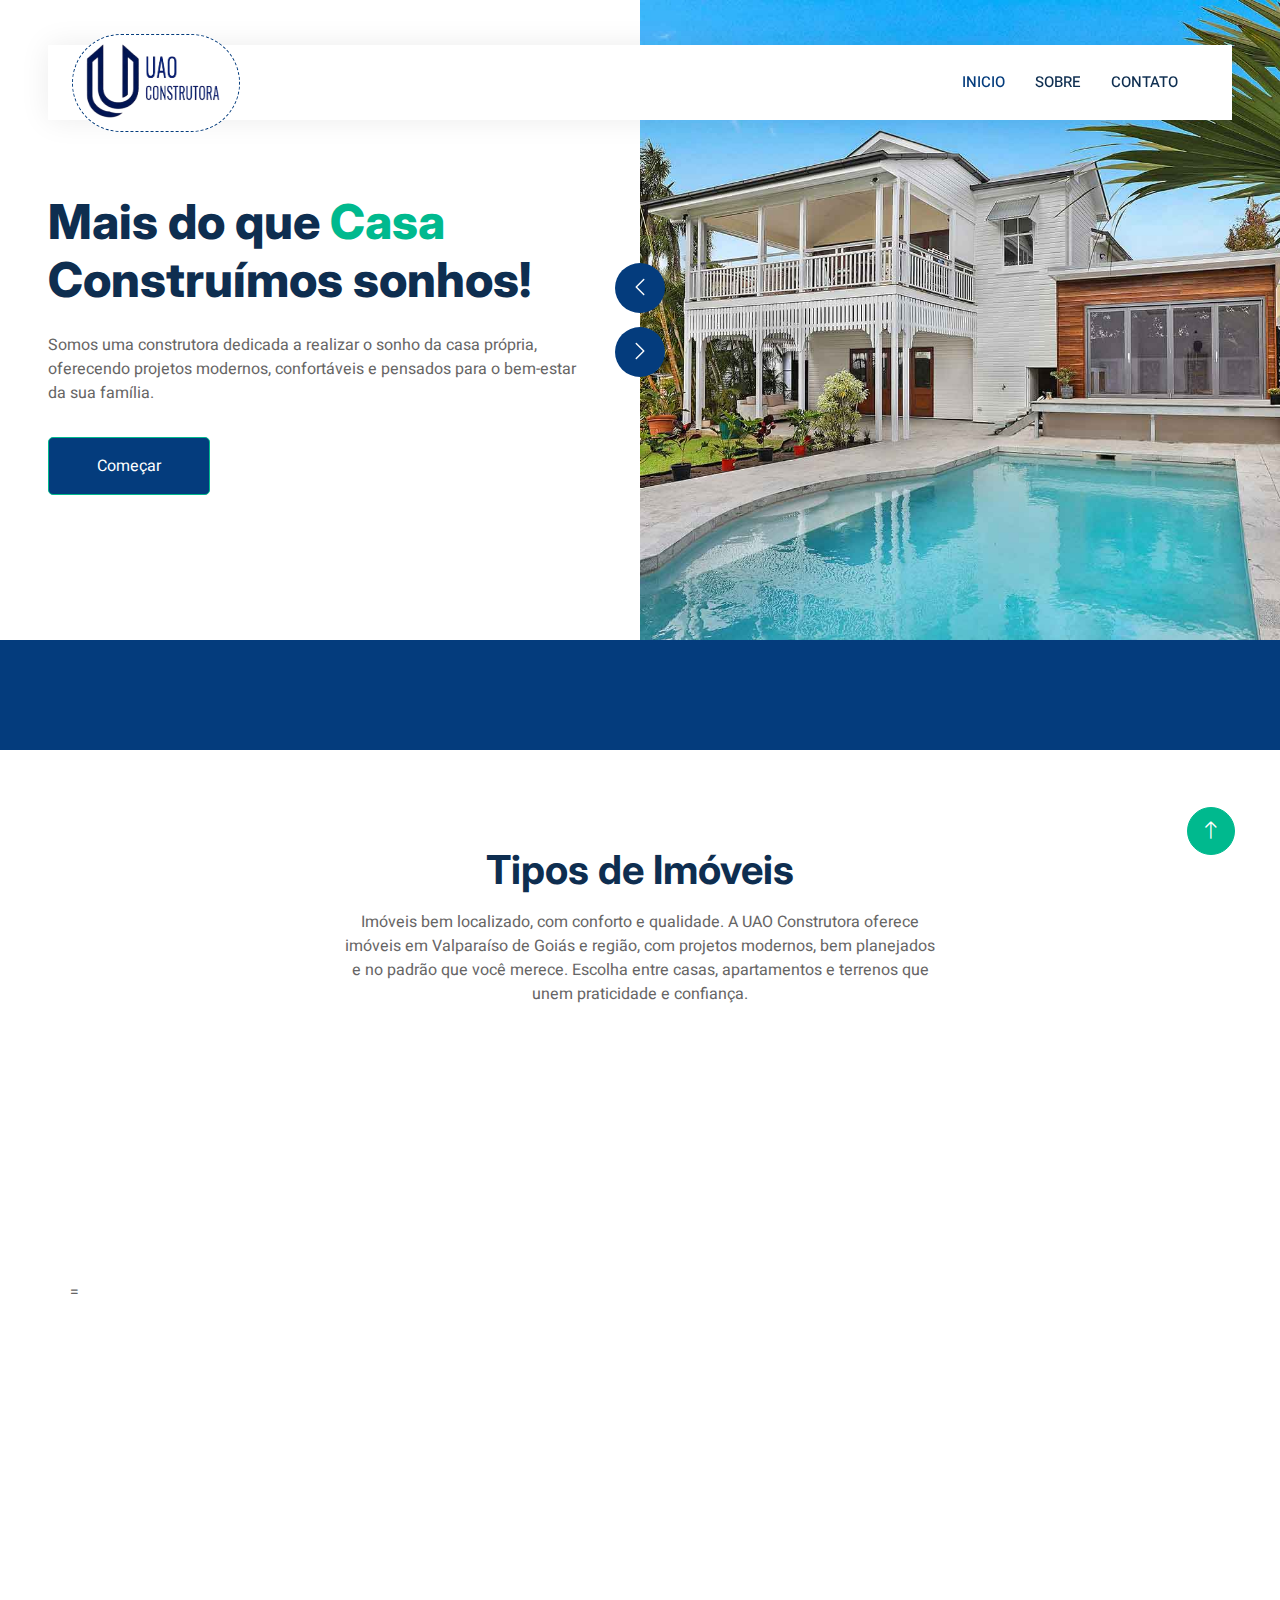
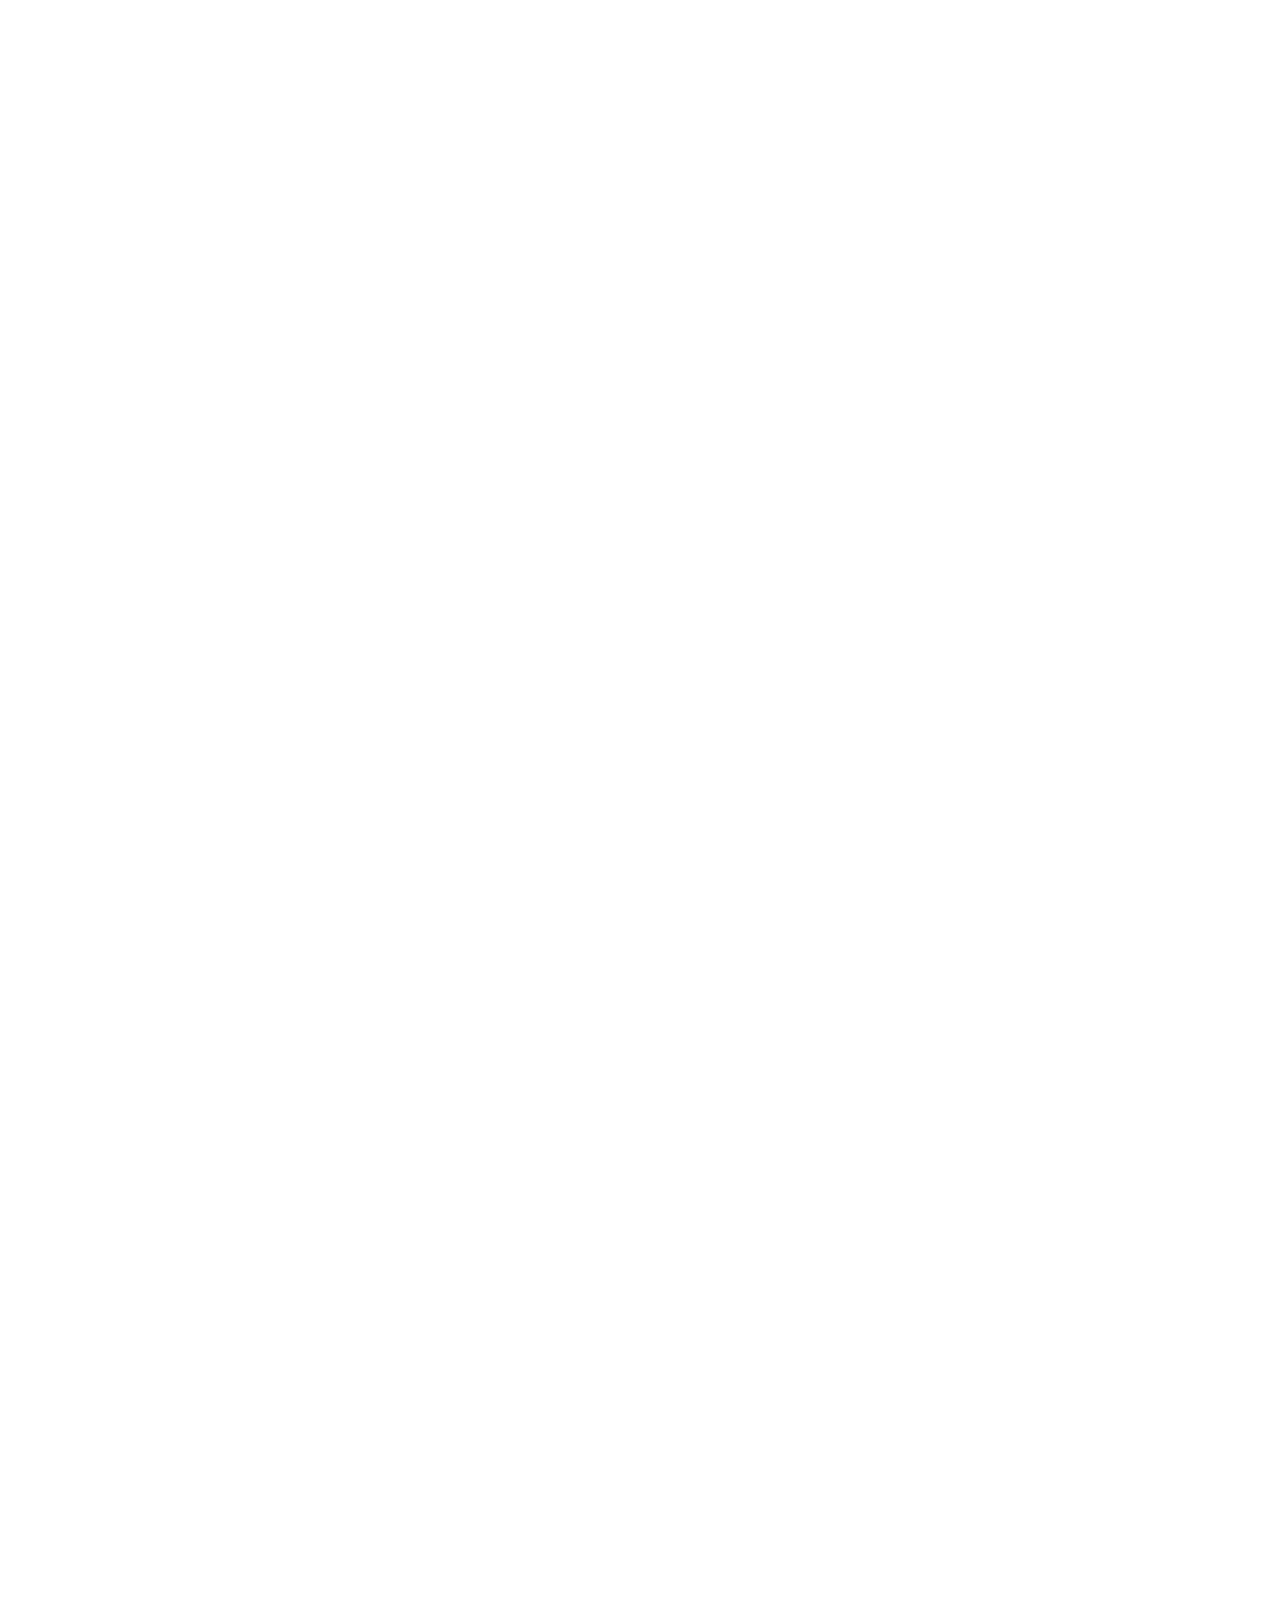
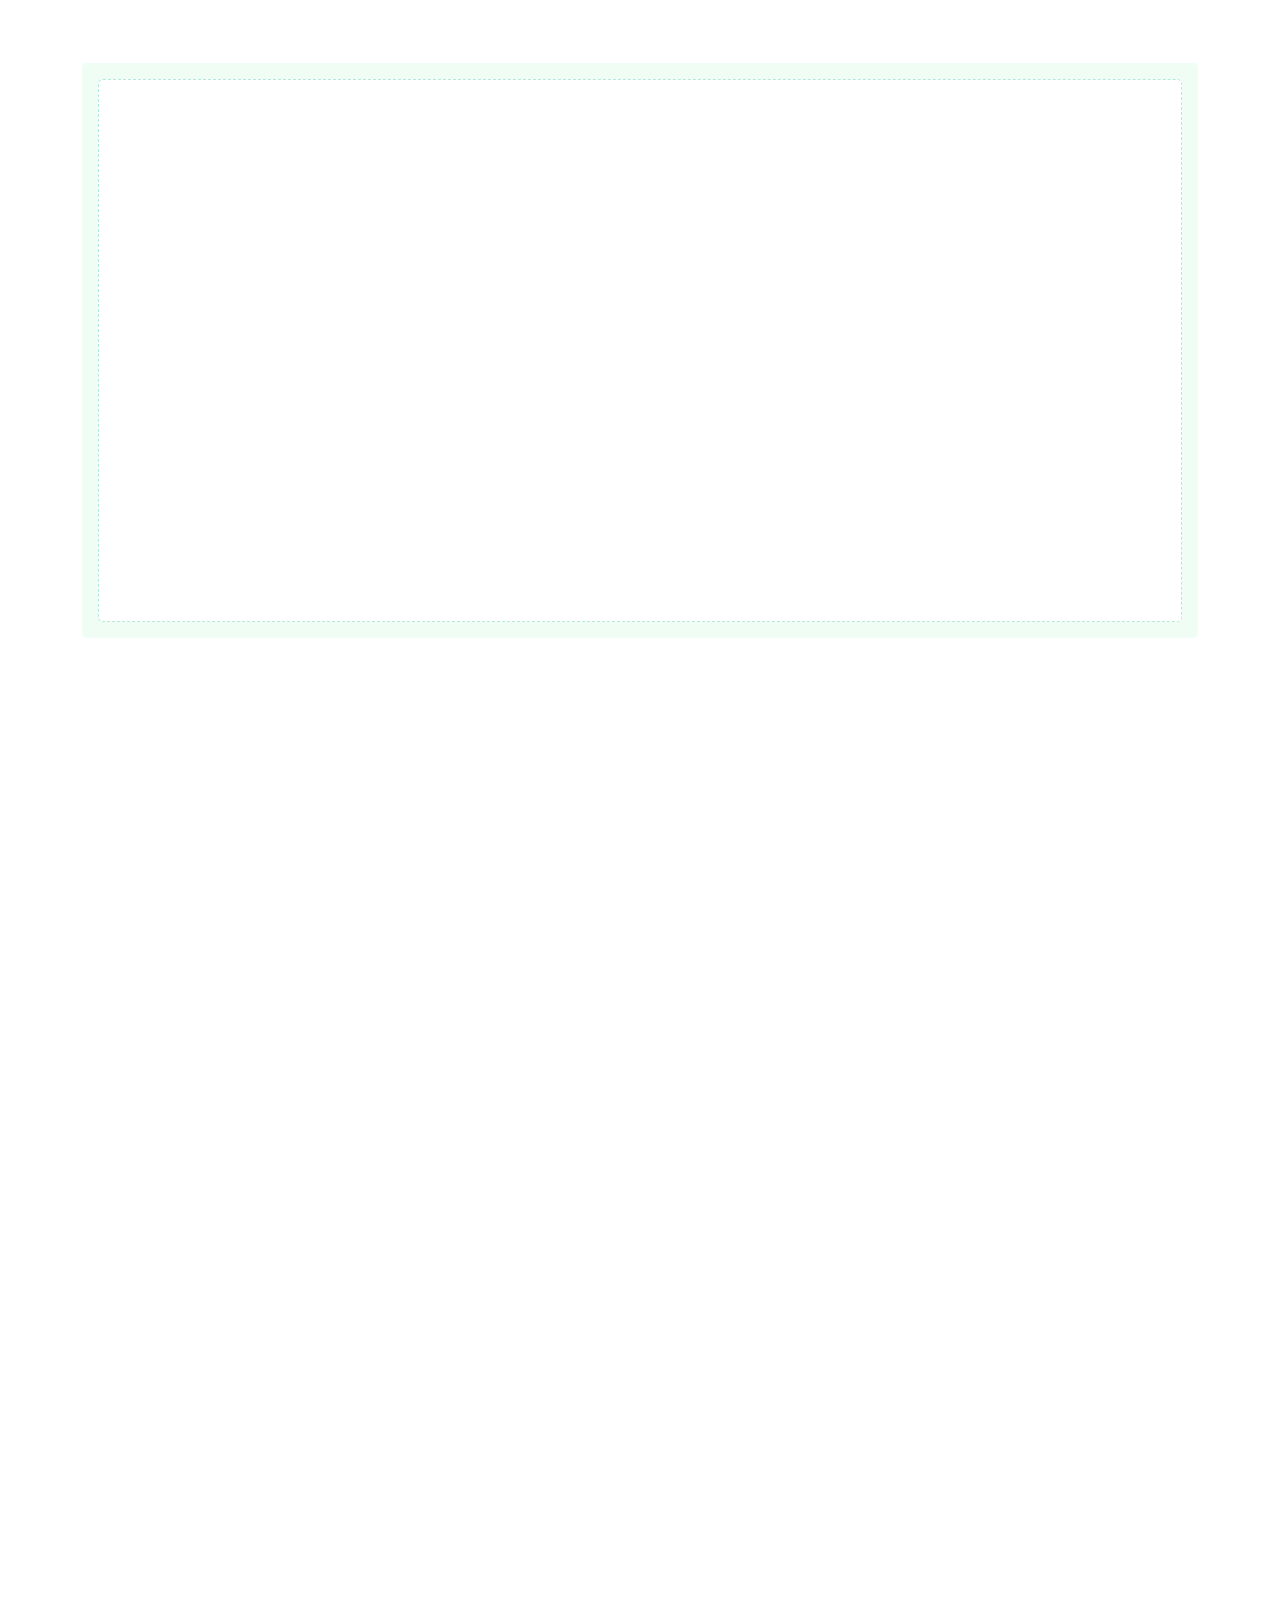
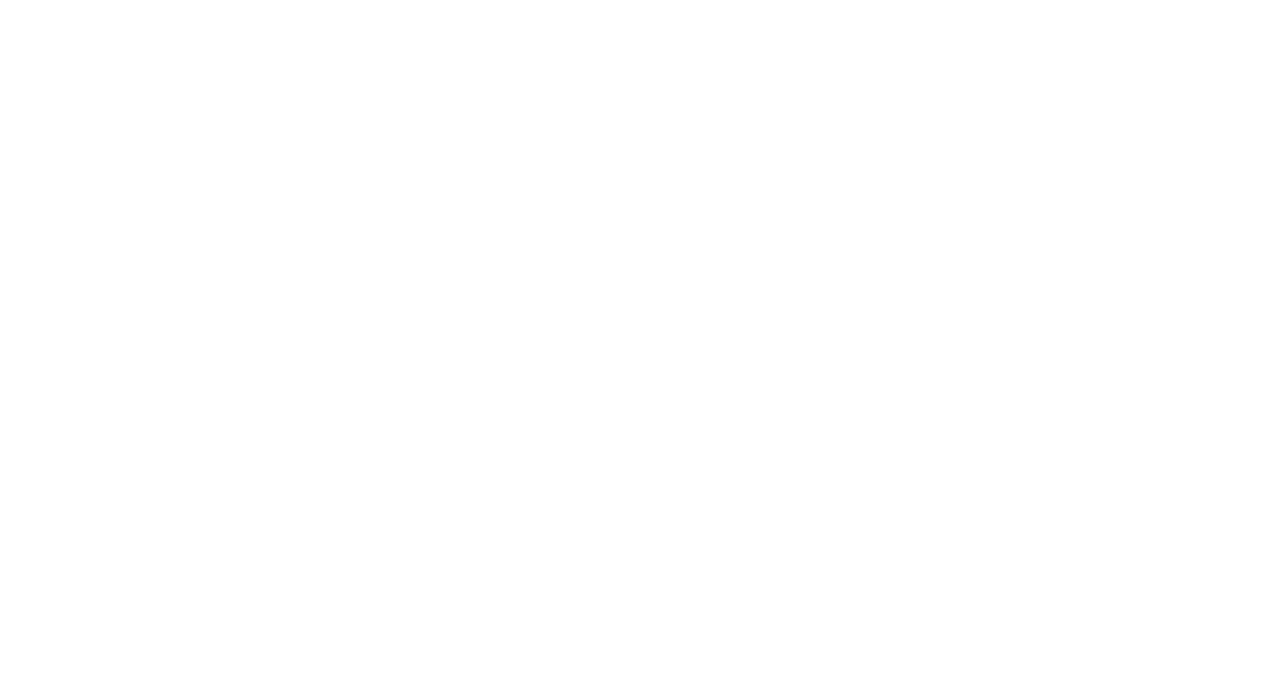
<file: index.html>
<!DOCTYPE html>
<html lang="pt-BR">

<head>
    <meta charset="utf-8">
    <title>UAO Construtora</title>
    <meta content="width=device-width, initial-scale=1.0" name="viewport">
    <meta content="" name="keywords">
    <meta content="" name="description">

    <!-- Favicon -->
    <link href="img\logog.png" rel="icon">

    <!-- Google Web Fonts -->
    <link rel="preconnect" href="https://fonts.googleapis.com">
    <link rel="preconnect" href="https://fonts.gstatic.com" crossorigin>
    <link href="https://fonts.googleapis.com/css2?family=Heebo:wght@400;500;600&family=Inter:wght@700;800&display=swap"
        rel="stylesheet">

    <!-- Icon Font Stylesheet -->
    <link href="https://cdnjs.cloudflare.com/ajax/libs/font-awesome/5.10.0/css/all.min.css" rel="stylesheet">
    <link href="https://cdn.jsdelivr.net/npm/bootstrap-icons@1.4.1/font/bootstrap-icons.css" rel="stylesheet">

    <!-- Libraries Stylesheet -->
    <link href="lib/animate/animate.min.css" rel="stylesheet">
    <link href="lib/owlcarousel/assets/owl.carousel.min.css" rel="stylesheet">

    <!-- Customized Bootstrap Stylesheet -->
    <link href="css/bootstrap.min.css" rel="stylesheet">

    <!-- Template Stylesheet -->
    <link href="css/style.css" rel="stylesheet">
</head>

<body>
    <div class="container-xxl bg-white p-0">
        <!-- Spinner Start -->
        <div id="spinner"
            class="show bg-white position-fixed translate-middle w-100 vh-100 top-50 start-50 d-flex align-items-center justify-content-center">
            <div class="spinner-border text-primary" style="width: 3rem; height: 3rem;" role="status">
                <span class="sr-only">Loading...</span>
            </div>
        </div>
        <!-- Spinner End -->


        <!-- Navbar Start -->
        <div class="container-fluid nav-bar bg-transparent">
            <nav class="navbar navbar-expand-lg bg-white navbar-light py-0 px-4">
                <a href="index.html" class="navbar-brand d-flex align-items-center text-center">
                    <div class="icon p-2 me-2">
                        <img class="img-fluid" src="img\logo1 (1).png" alt="Icon" style="width: 150px; height: 80px;">
                    </div>
                    <h1 class="m-0 text-primary"></h1>
                </a>
                <button type="button" class="navbar-toggler" data-bs-toggle="collapse" data-bs-target="#navbarCollapse">
                    <span class="navbar-toggler-icon"></span>
                </button>
                <div class="collapse navbar-collapse" id="navbarCollapse">
                    <div class="navbar-nav ms-auto">
                        <a href="index.html" class="nav-item nav-link active">Inicio</a>
                        <a href="about.html" class="nav-item nav-link">Sobre</a>
                        <a href="contact.html" class="nav-item nav-link">Contato</a>
                    </div>
                    <!-- <a href="" class="btn btn-primary px-3 d-none d-lg-flex" style="background-color: #043c7d;" ">Add Property</a>-->
                </div>
            </nav>
        </div>
        <!-- Navbar End -->


        <!-- Header Start -->
        <div class="container-fluid header bg-white p-0">
            <div class="row g-0 align-items-center flex-column-reverse flex-md-row">
                <div class="col-md-6 p-5 mt-lg-5">
                    <h1 class="display-5 animated fadeIn mb-4">Mais do que<span class="text-primary"> Casa</span> Construímos sonhos!</h1>
                    <p class="animated fadeIn mb-4 pb-2">Somos uma construtora dedicada a realizar o sonho da casa
                        própria, oferecendo
                        projetos modernos, confortáveis e pensados para o bem-estar da sua família.</p>
                    <a href="https://www.instagram.com/uao.construtora/?igsh=MWFiZGk1bjZocTVvNQ%3D%3D#" class="btn btn-primary py-3 px-5 me-3 animated fadeIn"
                        style="background-color: #043c7d;">Começar</a>
                </div>
                <div class="col-md-6 animated fadeIn">
                    <div class="owl-carousel header-carousel">
                        <div class="owl-carousel-item">
                            <img class="img-fluid" src="img/carousel-1.jpg" alt="">
                        </div>
                        <div class="owl-carousel-item">
                            <img class="img-fluid" src="img/carousel-2.jpg" alt="">
                        </div>
                    </div>
                </div>
            </div>
        </div>
        <!-- Header End -->


        <!-- Search Start -->
        <div class="container-fluid mb-5 wow fadeIn" data-wow-delay="0.1s" style="padding: 55px; background-color: #043c7d;">

            
        </div>
        <!-- Search End -->


        <!-- Category Start -->
        <div class="container-xxl py-5">
            <div class="container">
                <div class="text-center mx-auto mb-5 wow fadeInUp" data-wow-delay="0.1s" style="max-width: 600px;">
                    <h1 class="mb-3">Tipos de Imóveis</h1>
                    <p>Imóveis bem localizado, com conforto e qualidade. A UAO Construtora oferece imóveis em Valparaíso de Goiás e região, com projetos 
                        modernos, bem planejados e no padrão que você merece. Escolha entre casas, apartamentos e terrenos que unem praticidade e confiança.</p>
                </div>
                <div class="row g-4">
                    <div class="col-lg-3 col-sm-6 wow fadeInUp" data-wow-delay="0.1s">
                        <a class="cat-item d-block bg-light text-center rounded p-3">
                            <div class="rounded p-4">
                                <div class="icon mb-3">
                                    <img class="img-fluid" src="img/icon-apartment.png" alt="Icon">
                                </div>
                                <h6>Apartamento</h6>
                                <span>123 Properties</span>
                            </div>
                        </a>
                    </div>
                    <div class="col-lg-3 col-sm-6 wow fadeInUp" data-wow-delay="0.3s">
                        <a class="cat-item d-block bg-light text-center rounded p-3">
                            <div class="rounded p-4">
                                <div class="icon mb-3">
                                    <img class="img-fluid" src="img/icon-villa.png" alt="Icon">
                                </div>
                                <h6>Condomínio</h6>
                                <span>123 Properties</span>
                            </div>
                        </a>
                    </div>
                    <div class="col-lg-3 col-sm-6 wow fadeInUp" data-wow-delay="0.5s">
                        <a class="cat-item d-block bg-light text-center rounded p-3">
                            <div class="rounded p-4">
                                <div class="icon mb-3">
                                    <img class="img-fluid" src="img/icon-house.png" alt="Icon">
                                </div>
                                <h6>Casa</h6>
                                <span>123 Properties</span>
                            </div>
                        </a>
                    </div>
                    <div class="col-lg-3 col-sm-6 wow fadeInUp" data-wow-delay="0.1s">
                        <a class="cat-item d-block bg-light text-center rounded p-3">
                            <div class="rounded p-4">
                                <div class="icon mb-3">
                                    <img class="img-fluid" src="img/icon-building.png" alt="Icon">
                                </div>
                                <h6>Prédio</h6>
                                <span>123 Properties</span>
                            </div>
                        </a>
                    </div>
=
                </div>
            </div>
        </div>
        <!-- Category End -->


        <!-- About Start -->
        <div class="container-xxl py-5">
            <div class="container">
                <div class="row g-5 align-items-center">
                    <div class="col-lg-6 wow fadeIn" data-wow-delay="0.1s">
                        <div class="about-img position-relative overflow-hidden p-5 pe-0">
                            <img class="img-fluid w-100" src="img/about.jpg">
                        </div>
                    </div>
                    <div class="col-lg-6 wow fadeIn" data-wow-delay="0.5s">
                        <h1 class="mb-4">Encontre o lugar que combina com você</h1>
                        <p class="mb-4">Aqui, cada projeto é pensado para oferecer qualidade real, espaços bem planejados e com aquele toque que só você pode dar.
                                        Com condições acessíveis e localização estratégica, entregamos mais do que imóveis — entregamos oportunidades 
                                        que fazem sentido para o seu momento.</p>
                        <p><i class="fa fa-check text-primary me-3"></i>Imóveis prontos para morar ou personalizar do seu jeito</p>
                        <p><i class="fa fa-check text-primary me-3"></i>Alto padrão de acabamento e estrutura</p>
                        <p><i class="fa fa-check text-primary me-3"></i>Atendimento próximo, claro e focado em você</p>
                        <a class="btn btn-primary py-3 px-5 mt-3" style="background-color: #043c7d;" href="">Ler
                            mais</a>
                    </div>
                </div>
            </div>
        </div>
        <!-- About End -->


        <!-- Property List Start -->
        <div class="container-xxl py-5">
            <div class="container">
                <div class="row g-0 gx-5 align-items-end">
                    <div class="col-lg-6">
                        <div class="text-start mx-auto mb-5 wow slideInLeft" data-wow-delay="0.1s">
                            <h1 class="mb-3">Nossos Imóveis Disponíveis</h1>
                            <p>Conheça nossa seleção exclusiva de imóveis que combinam design moderno, localização
                                privilegiada e alto padrão de
                                construção.</p>
                        </div>
                    </div>
                    <div class="col-lg-6 text-start text-lg-end wow slideInRight" data-wow-delay="0.1s">
                        <ul class="nav nav-pills d-inline-flex justify-content-end mb-5">
                            <li class="nav-item me-2">
                                <a class="btn btn-outline-primary active" data-bs-toggle="pill" href="#tab-1">Todos</a>
                            </li>
                            <li class="nav-item me-2">
                                <a class="btn btn-outline-primary" data-bs-toggle="pill" href="#tab-2">Comprar</a>
                            </li>
                            <li class="nav-item me-0">
                                <a class="btn btn-outline-primary" data-bs-toggle="pill" href="#tab-3">Alugar</a>
                            </li>
                        </ul>
                    </div>
                </div>
                <div class="tab-content">
                    <div id="tab-1" class="tab-pane fade show p-0 active">
                        <div class="row g-4">
                            <div class="col-lg-4 col-md-6 wow fadeInUp" data-wow-delay="0.1s">
                                <div class="property-item rounded overflow-hidden">
                                    <div class="position-relative overflow-hidden">
                                        <a href=""><img class="img-fluid" src="img/property-1.jpg" alt=""></a>
                                        <div
                                            class="bg-primary rounded text-white position-absolute start-0 top-0 m-4 py-1 px-3">
                                            For Sell</div>
                                        <div
                                            class="bg-white rounded-top text-primary position-absolute start-0 bottom-0 mx-4 pt-1 px-3">
                                            Appartment</div>
                                    </div>
                                    <div class="p-4 pb-0">
                                        <h5 class="text-primary mb-3">$12,345</h5>
                                        <a class="d-block h5 mb-2" href="">Golden Urban House For Sell</a>
                                        <p><i class="fa fa-map-marker-alt text-primary me-2"></i>123 Street, New York,
                                            USA</p>
                                    </div>
                                    <div class="d-flex border-top">
                                        <small class="flex-fill text-center border-end py-2"><i
                                                class="fa fa-ruler-combined text-primary me-2"></i>1000 Sqft</small>
                                        <small class="flex-fill text-center border-end py-2"><i
                                                class="fa fa-bed text-primary me-2"></i>3 Bed</small>
                                        <small class="flex-fill text-center py-2"><i
                                                class="fa fa-bath text-primary me-2"></i>2 Bath</small>
                                    </div>
                                </div>
                            </div>
                            <div class="col-lg-4 col-md-6 wow fadeInUp" data-wow-delay="0.3s">
                                <div class="property-item rounded overflow-hidden">
                                    <div class="position-relative overflow-hidden">
                                        <a href=""><img class="img-fluid" src="img/property-2.jpg" alt=""></a>
                                        <div
                                            class="bg-primary rounded text-white position-absolute start-0 top-0 m-4 py-1 px-3">
                                            For Rent</div>
                                        <div
                                            class="bg-white rounded-top text-primary position-absolute start-0 bottom-0 mx-4 pt-1 px-3">
                                            Villa</div>
                                    </div>
                                    <div class="p-4 pb-0">
                                        <h5 class="text-primary mb-3">$12,345</h5>
                                        <a class="d-block h5 mb-2" href="">Golden Urban House For Sell</a>
                                        <p><i class="fa fa-map-marker-alt text-primary me-2"></i>123 Street, New York,
                                            USA</p>
                                    </div>
                                    <div class="d-flex border-top">
                                        <small class="flex-fill text-center border-end py-2"><i
                                                class="fa fa-ruler-combined text-primary me-2"></i>1000 Sqft</small>
                                        <small class="flex-fill text-center border-end py-2"><i
                                                class="fa fa-bed text-primary me-2"></i>3 Bed</small>
                                        <small class="flex-fill text-center py-2"><i
                                                class="fa fa-bath text-primary me-2"></i>2 Bath</small>
                                    </div>
                                </div>
                            </div>
                            <div class="col-lg-4 col-md-6 wow fadeInUp" data-wow-delay="0.5s">
                                <div class="property-item rounded overflow-hidden">
                                    <div class="position-relative overflow-hidden">
                                        <a href=""><img class="img-fluid" src="img/property-3.jpg" alt=""></a>
                                        <div
                                            class="bg-primary rounded text-white position-absolute start-0 top-0 m-4 py-1 px-3">
                                            For Sell</div>
                                        <div
                                            class="bg-white rounded-top text-primary position-absolute start-0 bottom-0 mx-4 pt-1 px-3">
                                            Office</div>
                                    </div>
                                    <div class="p-4 pb-0">
                                        <h5 class="text-primary mb-3">$12,345</h5>
                                        <a class="d-block h5 mb-2" href="">Golden Urban House For Sell</a>
                                        <p><i class="fa fa-map-marker-alt text-primary me-2"></i>123 Street, New York,
                                            USA</p>
                                    </div>
                                    <div class="d-flex border-top">
                                        <small class="flex-fill text-center border-end py-2"><i
                                                class="fa fa-ruler-combined text-primary me-2"></i>1000 Sqft</small>
                                        <small class="flex-fill text-center border-end py-2"><i
                                                class="fa fa-bed text-primary me-2"></i>3 Bed</small>
                                        <small class="flex-fill text-center py-2"><i
                                                class="fa fa-bath text-primary me-2"></i>2 Bath</small>
                                    </div>
                                </div>
                            </div>
                            <div class="col-lg-4 col-md-6 wow fadeInUp" data-wow-delay="0.1s">
                                <div class="property-item rounded overflow-hidden">
                                    <div class="position-relative overflow-hidden">
                                        <a href=""><img class="img-fluid" src="img/property-4.jpg" alt=""></a>
                                        <div
                                            class="bg-primary rounded text-white position-absolute start-0 top-0 m-4 py-1 px-3">
                                            For Rent</div>
                                        <div
                                            class="bg-white rounded-top text-primary position-absolute start-0 bottom-0 mx-4 pt-1 px-3">
                                            Building</div>
                                    </div>
                                    <div class="p-4 pb-0">
                                        <h5 class="text-primary mb-3">$12,345</h5>
                                        <a class="d-block h5 mb-2" href="">Golden Urban House For Sell</a>
                                        <p><i class="fa fa-map-marker-alt text-primary me-2"></i>123 Street, New York,
                                            USA</p>
                                    </div>
                                    <div class="d-flex border-top">
                                        <small class="flex-fill text-center border-end py-2"><i
                                                class="fa fa-ruler-combined text-primary me-2"></i>1000 Sqft</small>
                                        <small class="flex-fill text-center border-end py-2"><i
                                                class="fa fa-bed text-primary me-2"></i>3 Bed</small>
                                        <small class="flex-fill text-center py-2"><i
                                                class="fa fa-bath text-primary me-2"></i>2 Bath</small>
                                    </div>
                                </div>
                            </div>
                            <div class="col-lg-4 col-md-6 wow fadeInUp" data-wow-delay="0.3s">
                                <div class="property-item rounded overflow-hidden">
                                    <div class="position-relative overflow-hidden">
                                        <a href=""><img class="img-fluid" src="img/property-5.jpg" alt=""></a>
                                        <div
                                            class="bg-primary rounded text-white position-absolute start-0 top-0 m-4 py-1 px-3">
                                            For Sell</div>
                                        <div
                                            class="bg-white rounded-top text-primary position-absolute start-0 bottom-0 mx-4 pt-1 px-3">
                                            Home</div>
                                    </div>
                                    <div class="p-4 pb-0">
                                        <h5 class="text-primary mb-3">$12,345</h5>
                                        <a class="d-block h5 mb-2" href="">Golden Urban House For Sell</a>
                                        <p><i class="fa fa-map-marker-alt text-primary me-2"></i>123 Street, New York,
                                            USA</p>
                                    </div>
                                    <div class="d-flex border-top">
                                        <small class="flex-fill text-center border-end py-2"><i
                                                class="fa fa-ruler-combined text-primary me-2"></i>1000 Sqft</small>
                                        <small class="flex-fill text-center border-end py-2"><i
                                                class="fa fa-bed text-primary me-2"></i>3 Bed</small>
                                        <small class="flex-fill text-center py-2"><i
                                                class="fa fa-bath text-primary me-2"></i>2 Bath</small>
                                    </div>
                                </div>
                            </div>
                            <div class="col-lg-4 col-md-6 wow fadeInUp" data-wow-delay="0.5s">
                                <div class="property-item rounded overflow-hidden">
                                    <div class="position-relative overflow-hidden">
                                        <a href=""><img class="img-fluid" src="img/property-6.jpg" alt=""></a>
                                        <div
                                            class="bg-primary rounded text-white position-absolute start-0 top-0 m-4 py-1 px-3">
                                            For Rent</div>
                                        <div
                                            class="bg-white rounded-top text-primary position-absolute start-0 bottom-0 mx-4 pt-1 px-3">
                                            Shop</div>
                                    </div>
                                    <div class="p-4 pb-0">
                                        <h5 class="text-primary mb-3">$12,345</h5>
                                        <a class="d-block h5 mb-2" href="">Golden Urban House For Sell</a>
                                        <p><i class="fa fa-map-marker-alt text-primary me-2"></i>123 Street, New York,
                                            USA</p>
                                    </div>
                                    <div class="d-flex border-top">
                                        <small class="flex-fill text-center border-end py-2"><i
                                                class="fa fa-ruler-combined text-primary me-2"></i>1000 Sqft</small>
                                        <small class="flex-fill text-center border-end py-2"><i
                                                class="fa fa-bed text-primary me-2"></i>3 Bed</small>
                                        <small class="flex-fill text-center py-2"><i
                                                class="fa fa-bath text-primary me-2"></i>2 Bath</small>
                                    </div>
                                </div>
                            </div>
                            <div class="col-12 text-center wow fadeInUp" data-wow-delay="0.1s">
                                <a class="btn btn-primary py-3 px-5" href="">Browse More Property</a>
                            </div>
                        </div>
                    </div>
                    <div id="tab-2" class="tab-pane fade show p-0">
                        <div class="row g-4">
                            <div class="col-lg-4 col-md-6">
                                <div class="property-item rounded overflow-hidden">
                                    <div class="position-relative overflow-hidden">
                                        <a href=""><img class="img-fluid" src="img/property-1.jpg" alt=""></a>
                                        <div
                                            class="bg-primary rounded text-white position-absolute start-0 top-0 m-4 py-1 px-3">
                                            For Sell</div>
                                        <div
                                            class="bg-white rounded-top text-primary position-absolute start-0 bottom-0 mx-4 pt-1 px-3">
                                            Appartment</div>
                                    </div>
                                    <div class="p-4 pb-0">
                                        <h5 class="text-primary mb-3">$12,345</h5>
                                        <a class="d-block h5 mb-2" href="">Golden Urban House For Sell</a>
                                        <p><i class="fa fa-map-marker-alt text-primary me-2"></i>123 Street, New York,
                                            USA</p>
                                    </div>
                                    <div class="d-flex border-top">
                                        <small class="flex-fill text-center border-end py-2"><i
                                                class="fa fa-ruler-combined text-primary me-2"></i>1000 Sqft</small>
                                        <small class="flex-fill text-center border-end py-2"><i
                                                class="fa fa-bed text-primary me-2"></i>3 Bed</small>
                                        <small class="flex-fill text-center py-2"><i
                                                class="fa fa-bath text-primary me-2"></i>2 Bath</small>
                                    </div>
                                </div>
                            </div>
                            <div class="col-lg-4 col-md-6">
                                <div class="property-item rounded overflow-hidden">
                                    <div class="position-relative overflow-hidden">
                                        <a href=""><img class="img-fluid" src="img/property-2.jpg" alt=""></a>
                                        <div
                                            class="bg-primary rounded text-white position-absolute start-0 top-0 m-4 py-1 px-3">
                                            For Rent</div>
                                        <div
                                            class="bg-white rounded-top text-primary position-absolute start-0 bottom-0 mx-4 pt-1 px-3">
                                            Villa</div>
                                    </div>
                                    <div class="p-4 pb-0">
                                        <h5 class="text-primary mb-3">$12,345</h5>
                                        <a class="d-block h5 mb-2" href="">Golden Urban House For Sell</a>
                                        <p><i class="fa fa-map-marker-alt text-primary me-2"></i>123 Street, New York,
                                            USA</p>
                                    </div>
                                    <div class="d-flex border-top">
                                        <small class="flex-fill text-center border-end py-2"><i
                                                class="fa fa-ruler-combined text-primary me-2"></i>1000 Sqft</small>
                                        <small class="flex-fill text-center border-end py-2"><i
                                                class="fa fa-bed text-primary me-2"></i>3 Bed</small>
                                        <small class="flex-fill text-center py-2"><i
                                                class="fa fa-bath text-primary me-2"></i>2 Bath</small>
                                    </div>
                                </div>
                            </div>
                            <div class="col-lg-4 col-md-6">
                                <div class="property-item rounded overflow-hidden">
                                    <div class="position-relative overflow-hidden">
                                        <a href=""><img class="img-fluid" src="img/property-3.jpg" alt=""></a>
                                        <div
                                            class="bg-primary rounded text-white position-absolute start-0 top-0 m-4 py-1 px-3">
                                            For Sell</div>
                                        <div
                                            class="bg-white rounded-top text-primary position-absolute start-0 bottom-0 mx-4 pt-1 px-3">
                                            Office</div>
                                    </div>
                                    <div class="p-4 pb-0">
                                        <h5 class="text-primary mb-3">$12,345</h5>
                                        <a class="d-block h5 mb-2" href="">Golden Urban House For Sell</a>
                                        <p><i class="fa fa-map-marker-alt text-primary me-2"></i>123 Street, New York,
                                            USA</p>
                                    </div>
                                    <div class="d-flex border-top">
                                        <small class="flex-fill text-center border-end py-2"><i
                                                class="fa fa-ruler-combined text-primary me-2"></i>1000 Sqft</small>
                                        <small class="flex-fill text-center border-end py-2"><i
                                                class="fa fa-bed text-primary me-2"></i>3 Bed</small>
                                        <small class="flex-fill text-center py-2"><i
                                                class="fa fa-bath text-primary me-2"></i>2 Bath</small>
                                    </div>
                                </div>
                            </div>
                            <div class="col-lg-4 col-md-6">
                                <div class="property-item rounded overflow-hidden">
                                    <div class="position-relative overflow-hidden">
                                        <a href=""><img class="img-fluid" src="img/property-4.jpg" alt=""></a>
                                        <div
                                            class="bg-primary rounded text-white position-absolute start-0 top-0 m-4 py-1 px-3">
                                            For Rent</div>
                                        <div
                                            class="bg-white rounded-top text-primary position-absolute start-0 bottom-0 mx-4 pt-1 px-3">
                                            Building</div>
                                    </div>
                                    <div class="p-4 pb-0">
                                        <h5 class="text-primary mb-3">$12,345</h5>
                                        <a class="d-block h5 mb-2" href="">Golden Urban House For Sell</a>
                                        <p><i class="fa fa-map-marker-alt text-primary me-2"></i>123 Street, New York,
                                            USA</p>
                                    </div>
                                    <div class="d-flex border-top">
                                        <small class="flex-fill text-center border-end py-2"><i
                                                class="fa fa-ruler-combined text-primary me-2"></i>1000 Sqft</small>
                                        <small class="flex-fill text-center border-end py-2"><i
                                                class="fa fa-bed text-primary me-2"></i>3 Bed</small>
                                        <small class="flex-fill text-center py-2"><i
                                                class="fa fa-bath text-primary me-2"></i>2 Bath</small>
                                    </div>
                                </div>
                            </div>
                            <div class="col-lg-4 col-md-6">
                                <div class="property-item rounded overflow-hidden">
                                    <div class="position-relative overflow-hidden">
                                        <a href=""><img class="img-fluid" src="img/property-5.jpg" alt=""></a>
                                        <div
                                            class="bg-primary rounded text-white position-absolute start-0 top-0 m-4 py-1 px-3">
                                            For Sell</div>
                                        <div
                                            class="bg-white rounded-top text-primary position-absolute start-0 bottom-0 mx-4 pt-1 px-3">
                                            Home</div>
                                    </div>
                                    <div class="p-4 pb-0">
                                        <h5 class="text-primary mb-3">$12,345</h5>
                                        <a class="d-block h5 mb-2" href="">Golden Urban House For Sell</a>
                                        <p><i class="fa fa-map-marker-alt text-primary me-2"></i>123 Street, New York,
                                            USA</p>
                                    </div>
                                    <div class="d-flex border-top">
                                        <small class="flex-fill text-center border-end py-2"><i
                                                class="fa fa-ruler-combined text-primary me-2"></i>1000 Sqft</small>
                                        <small class="flex-fill text-center border-end py-2"><i
                                                class="fa fa-bed text-primary me-2"></i>3 Bed</small>
                                        <small class="flex-fill text-center py-2"><i
                                                class="fa fa-bath text-primary me-2"></i>2 Bath</small>
                                    </div>
                                </div>
                            </div>
                            <div class="col-lg-4 col-md-6 wow fadeInUp" data-wow-delay="0.5s">
                                <div class="property-item rounded overflow-hidden">
                                    <div class="position-relative overflow-hidden">
                                        <a href=""><img class="img-fluid" src="img/property-6.jpg" alt=""></a>
                                        <div
                                            class="bg-primary rounded text-white position-absolute start-0 top-0 m-4 py-1 px-3">
                                            For Rent</div>
                                        <div
                                            class="bg-white rounded-top text-primary position-absolute start-0 bottom-0 mx-4 pt-1 px-3">
                                            Shop</div>
                                    </div>
                                    <div class="p-4 pb-0">
                                        <h5 class="text-primary mb-3">$12,345</h5>
                                        <a class="d-block h5 mb-2" href="">Golden Urban House For Sell</a>
                                        <p><i class="fa fa-map-marker-alt text-primary me-2"></i>123 Street, New York,
                                            USA</p>
                                    </div>
                                    <div class="d-flex border-top">
                                        <small class="flex-fill text-center border-end py-2"><i
                                                class="fa fa-ruler-combined text-primary me-2"></i>1000 Sqft</small>
                                        <small class="flex-fill text-center border-end py-2"><i
                                                class="fa fa-bed text-primary me-2"></i>3 Bed</small>
                                        <small class="flex-fill text-center py-2"><i
                                                class="fa fa-bath text-primary me-2"></i>2 Bath</small>
                                    </div>
                                </div>
                            </div>
                            <div class="col-12 text-center wow fadeInUp" data-wow-delay="0.1s">
                                <a class="btn btn-primary py-3 px-5" href="">Browse More Property</a>
                            </div>
                        </div>
                    </div>
                    <div id="tab-2" class="tab-pane fade show p-0">
                        <div class="row g-4">
                            <div class="col-lg-4 col-md-6">
                                <div class="property-item rounded overflow-hidden">
                                    <div class="position-relative overflow-hidden">
                                        <a href=""><img class="img-fluid" src="img/property-1.jpg" alt=""></a>
                                        <div
                                            class="bg-primary rounded text-white position-absolute start-0 top-0 m-4 py-1 px-3">
                                            For Sell</div>
                                        <div
                                            class="bg-white rounded-top text-primary position-absolute start-0 bottom-0 mx-4 pt-1 px-3">
                                            Appartment</div>
                                    </div>
                                    <div class="p-4 pb-0">
                                        <h5 class="text-primary mb-3">$12,345</h5>
                                        <a class="d-block h5 mb-2" href="">Golden Urban House For Sell</a>
                                        <p><i class="fa fa-map-marker-alt text-primary me-2"></i>123 Street, New York,
                                            USA</p>
                                    </div>
                                    <div class="d-flex border-top">
                                        <small class="flex-fill text-center border-end py-2"><i
                                                class="fa fa-ruler-combined text-primary me-2"></i>1000 Sqft</small>
                                        <small class="flex-fill text-center border-end py-2"><i
                                                class="fa fa-bed text-primary me-2"></i>3 Bed</small>
                                        <small class="flex-fill text-center py-2"><i
                                                class="fa fa-bath text-primary me-2"></i>2 Bath</small>
                                    </div>
                                </div>
                            </div>
                            <div class="col-lg-4 col-md-6">
                                <div class="property-item rounded overflow-hidden">
                                    <div class="position-relative overflow-hidden">
                                        <a href=""><img class="img-fluid" src="img/property-2.jpg" alt=""></a>
                                        <div
                                            class="bg-primary rounded text-white position-absolute start-0 top-0 m-4 py-1 px-3">
                                            For Rent</div>
                                        <div
                                            class="bg-white rounded-top text-primary position-absolute start-0 bottom-0 mx-4 pt-1 px-3">
                                            Villa</div>
                                    </div>
                                    <div class="p-4 pb-0">
                                        <h5 class="text-primary mb-3">$12,345</h5>
                                        <a class="d-block h5 mb-2" href="">Golden Urban House For Sell</a>
                                        <p><i class="fa fa-map-marker-alt text-primary me-2"></i>123 Street, New York,
                                            USA</p>
                                    </div>
                                    <div class="d-flex border-top">
                                        <small class="flex-fill text-center border-end py-2"><i
                                                class="fa fa-ruler-combined text-primary me-2"></i>1000 Sqft</small>
                                        <small class="flex-fill text-center border-end py-2"><i
                                                class="fa fa-bed text-primary me-2"></i>3 Bed</small>
                                        <small class="flex-fill text-center py-2"><i
                                                class="fa fa-bath text-primary me-2"></i>2 Bath</small>
                                    </div>
                                </div>
                            </div>
                            <div class="col-lg-4 col-md-6">
                                <div class="property-item rounded overflow-hidden">
                                    <div class="position-relative overflow-hidden">
                                        <a href=""><img class="img-fluid" src="img/property-3.jpg" alt=""></a>
                                        <div
                                            class="bg-primary rounded text-white position-absolute start-0 top-0 m-4 py-1 px-3">
                                            For Sell</div>
                                        <div
                                            class="bg-white rounded-top text-primary position-absolute start-0 bottom-0 mx-4 pt-1 px-3">
                                            Office</div>
                                    </div>
                                    <div class="p-4 pb-0">
                                        <h5 class="text-primary mb-3">$12,345</h5>
                                        <a class="d-block h5 mb-2" href="">Golden Urban House For Sell</a>
                                        <p><i class="fa fa-map-marker-alt text-primary me-2"></i>123 Street, New York,
                                            USA</p>
                                    </div>
                                    <div class="d-flex border-top">
                                        <small class="flex-fill text-center border-end py-2"><i
                                                class="fa fa-ruler-combined text-primary me-2"></i>1000 Sqft</small>
                                        <small class="flex-fill text-center border-end py-2"><i
                                                class="fa fa-bed text-primary me-2"></i>3 Bed</small>
                                        <small class="flex-fill text-center py-2"><i
                                                class="fa fa-bath text-primary me-2"></i>2 Bath</small>
                                    </div>
                                </div>
                            </div>
                            <div class="col-lg-4 col-md-6">
                                <div class="property-item rounded overflow-hidden">
                                    <div class="position-relative overflow-hidden">
                                        <a href=""><img class="img-fluid" src="img/property-4.jpg" alt=""></a>
                                        <div
                                            class="bg-primary rounded text-white position-absolute start-0 top-0 m-4 py-1 px-3">
                                            For Rent</div>
                                        <div
                                            class="bg-white rounded-top text-primary position-absolute start-0 bottom-0 mx-4 pt-1 px-3">
                                            Building</div>
                                    </div>
                                    <div class="p-4 pb-0">
                                        <h5 class="text-primary mb-3">$12,345</h5>
                                        <a class="d-block h5 mb-2" href="">Golden Urban House For Sell</a>
                                        <p><i class="fa fa-map-marker-alt text-primary me-2"></i>123 Street, New York,
                                            USA</p>
                                    </div>
                                    <div class="d-flex border-top">
                                        <small class="flex-fill text-center border-end py-2"><i
                                                class="fa fa-ruler-combined text-primary me-2"></i>1000 Sqft</small>
                                        <small class="flex-fill text-center border-end py-2"><i
                                                class="fa fa-bed text-primary me-2"></i>3 Bed</small>
                                        <small class="flex-fill text-center py-2"><i
                                                class="fa fa-bath text-primary me-2"></i>2 Bath</small>
                                    </div>
                                </div>
                            </div>
                            <div class="col-lg-4 col-md-6">
                                <div class="property-item rounded overflow-hidden">
                                    <div class="position-relative overflow-hidden">
                                        <a href=""><img class="img-fluid" src="img/property-5.jpg" alt=""></a>
                                        <div
                                            class="bg-primary rounded text-white position-absolute start-0 top-0 m-4 py-1 px-3">
                                            For Sell</div>
                                        <div
                                            class="bg-white rounded-top text-primary position-absolute start-0 bottom-0 mx-4 pt-1 px-3">
                                            Home</div>
                                    </div>
                                    <div class="p-4 pb-0">
                                        <h5 class="text-primary mb-3">$12,345</h5>
                                        <a class="d-block h5 mb-2" href="">Golden Urban House For Sell</a>
                                        <p><i class="fa fa-map-marker-alt text-primary me-2"></i>123 Street, New York,
                                            USA</p>
                                    </div>
                                    <div class="d-flex border-top">
                                        <small class="flex-fill text-center border-end py-2"><i
                                                class="fa fa-ruler-combined text-primary me-2"></i>1000 Sqft</small>
                                        <small class="flex-fill text-center border-end py-2"><i
                                                class="fa fa-bed text-primary me-2"></i>3 Bed</small>
                                        <small class="flex-fill text-center py-2"><i
                                                class="fa fa-bath text-primary me-2"></i>2 Bath</small>
                                    </div>
                                </div>
                            </div>
                            <div class="col-lg-4 col-md-6 wow fadeInUp" data-wow-delay="0.5s">
                                <div class="property-item rounded overflow-hidden">
                                    <div class="position-relative overflow-hidden">
                                        <a href=""><img class="img-fluid" src="img/property-6.jpg" alt=""></a>
                                        <div
                                            class="bg-primary rounded text-white position-absolute start-0 top-0 m-4 py-1 px-3">
                                            For Rent</div>
                                        <div
                                            class="bg-white rounded-top text-primary position-absolute start-0 bottom-0 mx-4 pt-1 px-3">
                                            Shop</div>
                                    </div>
                                    <div class="p-4 pb-0">
                                        <h5 class="text-primary mb-3">$12,345</h5>
                                        <a class="d-block h5 mb-2" href="">Golden Urban House For Sell</a>
                                        <p><i class="fa fa-map-marker-alt text-primary me-2"></i>123 Street, New York,
                                            USA</p>
                                    </div>
                                    <div class="d-flex border-top">
                                        <small class="flex-fill text-center border-end py-2"><i
                                                class="fa fa-ruler-combined text-primary me-2"></i>1000 Sqft</small>
                                        <small class="flex-fill text-center border-end py-2"><i
                                                class="fa fa-bed text-primary me-2"></i>3 Bed</small>
                                        <small class="flex-fill text-center py-2"><i
                                                class="fa fa-bath text-primary me-2"></i>2 Bath</small>
                                    </div>
                                </div>
                            </div>
                            <div class="col-12 text-center wow fadeInUp" data-wow-delay="0.1s">
                                <a class="btn btn-primary py-3 px-5" href="">Browse More Property</a>
                            </div>
                        </div>
                    </div>
                    <div id="tab-3" class="tab-pane fade show p-0">
                        <div class="row g-4">
                            <div class="col-lg-4 col-md-6">
                                <div class="property-item rounded overflow-hidden">
                                    <div class="position-relative overflow-hidden">
                                        <a href=""><img class="img-fluid" src="img/property-1.jpg" alt=""></a>
                                        <div
                                            class="bg-primary rounded text-white position-absolute start-0 top-0 m-4 py-1 px-3">
                                            For Sell</div>
                                        <div
                                            class="bg-white rounded-top text-primary position-absolute start-0 bottom-0 mx-4 pt-1 px-3">
                                            Appartment</div>
                                    </div>
                                    <div class="p-4 pb-0">
                                        <h5 class="text-primary mb-3">$12,345</h5>
                                        <a class="d-block h5 mb-2" href="">Golden Urban House For Sell</a>
                                        <p><i class="fa fa-map-marker-alt text-primary me-2"></i>123 Street, New York,
                                            USA</p>
                                    </div>
                                    <div class="d-flex border-top">
                                        <small class="flex-fill text-center border-end py-2"><i
                                                class="fa fa-ruler-combined text-primary me-2"></i>1000 Sqft</small>
                                        <small class="flex-fill text-center border-end py-2"><i
                                                class="fa fa-bed text-primary me-2"></i>3 Bed</small>
                                        <small class="flex-fill text-center py-2"><i
                                                class="fa fa-bath text-primary me-2"></i>2 Bath</small>
                                    </div>
                                </div>
                            </div>
                            <div class="col-lg-4 col-md-6">
                                <div class="property-item rounded overflow-hidden">
                                    <div class="position-relative overflow-hidden">
                                        <a href=""><img class="img-fluid" src="img/property-2.jpg" alt=""></a>
                                        <div
                                            class="bg-primary rounded text-white position-absolute start-0 top-0 m-4 py-1 px-3">
                                            For Rent</div>
                                        <div
                                            class="bg-white rounded-top text-primary position-absolute start-0 bottom-0 mx-4 pt-1 px-3">
                                            Villa</div>
                                    </div>
                                    <div class="p-4 pb-0">
                                        <h5 class="text-primary mb-3">$12,345</h5>
                                        <a class="d-block h5 mb-2" href="">Golden Urban House For Sell</a>
                                        <p><i class="fa fa-map-marker-alt text-primary me-2"></i>123 Street, New York,
                                            USA</p>
                                    </div>
                                    <div class="d-flex border-top">
                                        <small class="flex-fill text-center border-end py-2"><i
                                                class="fa fa-ruler-combined text-primary me-2"></i>1000 Sqft</small>
                                        <small class="flex-fill text-center border-end py-2"><i
                                                class="fa fa-bed text-primary me-2"></i>3 Bed</small>
                                        <small class="flex-fill text-center py-2"><i
                                                class="fa fa-bath text-primary me-2"></i>2 Bath</small>
                                    </div>
                                </div>
                            </div>
                            <div class="col-lg-4 col-md-6">
                                <div class="property-item rounded overflow-hidden">
                                    <div class="position-relative overflow-hidden">
                                        <a href=""><img class="img-fluid" src="img/property-3.jpg" alt=""></a>
                                        <div
                                            class="bg-primary rounded text-white position-absolute start-0 top-0 m-4 py-1 px-3">
                                            For Sell</div>
                                        <div
                                            class="bg-white rounded-top text-primary position-absolute start-0 bottom-0 mx-4 pt-1 px-3">
                                            Office</div>
                                    </div>
                                    <div class="p-4 pb-0">
                                        <h5 class="text-primary mb-3">$12,345</h5>
                                        <a class="d-block h5 mb-2" href="">Golden Urban House For Sell</a>
                                        <p><i class="fa fa-map-marker-alt text-primary me-2"></i>123 Street, New York,
                                            USA</p>
                                    </div>
                                    <div class="d-flex border-top">
                                        <small class="flex-fill text-center border-end py-2"><i
                                                class="fa fa-ruler-combined text-primary me-2"></i>1000 Sqft</small>
                                        <small class="flex-fill text-center border-end py-2"><i
                                                class="fa fa-bed text-primary me-2"></i>3 Bed</small>
                                        <small class="flex-fill text-center py-2"><i
                                                class="fa fa-bath text-primary me-2"></i>2 Bath</small>
                                    </div>
                                </div>
                            </div>
                            <div class="col-lg-4 col-md-6">
                                <div class="property-item rounded overflow-hidden">
                                    <div class="position-relative overflow-hidden">
                                        <a href=""><img class="img-fluid" src="img/property-4.jpg" alt=""></a>
                                        <div
                                            class="bg-primary rounded text-white position-absolute start-0 top-0 m-4 py-1 px-3">
                                            For Rent</div>
                                        <div
                                            class="bg-white rounded-top text-primary position-absolute start-0 bottom-0 mx-4 pt-1 px-3">
                                            Building</div>
                                    </div>
                                    <div class="p-4 pb-0">
                                        <h5 class="text-primary mb-3">$12,345</h5>
                                        <a class="d-block h5 mb-2" href="">Golden Urban House For Sell</a>
                                        <p><i class="fa fa-map-marker-alt text-primary me-2"></i>123 Street, New York,
                                            USA</p>
                                    </div>
                                    <div class="d-flex border-top">
                                        <small class="flex-fill text-center border-end py-2"><i
                                                class="fa fa-ruler-combined text-primary me-2"></i>1000 Sqft</small>
                                        <small class="flex-fill text-center border-end py-2"><i
                                                class="fa fa-bed text-primary me-2"></i>3 Bed</small>
                                        <small class="flex-fill text-center py-2"><i
                                                class="fa fa-bath text-primary me-2"></i>2 Bath</small>
                                    </div>
                                </div>
                            </div>
                            <div class="col-lg-4 col-md-6">
                                <div class="property-item rounded overflow-hidden">
                                    <div class="position-relative overflow-hidden">
                                        <a href=""><img class="img-fluid" src="img/property-5.jpg" alt=""></a>
                                        <div
                                            class="bg-primary rounded text-white position-absolute start-0 top-0 m-4 py-1 px-3">
                                            For Sell</div>
                                        <div
                                            class="bg-white rounded-top text-primary position-absolute start-0 bottom-0 mx-4 pt-1 px-3">
                                            Home</div>
                                    </div>
                                    <div class="p-4 pb-0">
                                        <h5 class="text-primary mb-3">$12,345</h5>
                                        <a class="d-block h5 mb-2" href="">Golden Urban House For Sell</a>
                                        <p><i class="fa fa-map-marker-alt text-primary me-2"></i>123 Street, New York,
                                            USA</p>
                                    </div>
                                    <div class="d-flex border-top">
                                        <small class="flex-fill text-center border-end py-2"><i
                                                class="fa fa-ruler-combined text-primary me-2"></i>1000 Sqft</small>
                                        <small class="flex-fill text-center border-end py-2"><i
                                                class="fa fa-bed text-primary me-2"></i>3 Bed</small>
                                        <small class="flex-fill text-center py-2"><i
                                                class="fa fa-bath text-primary me-2"></i>2 Bath</small>
                                    </div>
                                </div>
                            </div>
                            <div class="col-lg-4 col-md-6">
                                <div class="property-item rounded overflow-hidden">
                                    <div class="position-relative overflow-hidden">
                                        <a href=""><img class="img-fluid" src="img/property-6.jpg" alt=""></a>
                                        <div
                                            class="bg-primary rounded text-white position-absolute start-0 top-0 m-4 py-1 px-3">
                                            For Rent</div>
                                        <div
                                            class="bg-white rounded-top text-primary position-absolute start-0 bottom-0 mx-4 pt-1 px-3">
                                            Shop</div>
                                    </div>
                                    <div class="p-4 pb-0">
                                        <h5 class="text-primary mb-3">$12,345</h5>
                                        <a class="d-block h5 mb-2" href="">Golden Urban House For Sell</a>
                                        <p><i class="fa fa-map-marker-alt text-primary me-2"></i>123 Street, New York,
                                            USA</p>
                                    </div>
                                    <div class="d-flex border-top">
                                        <small class="flex-fill text-center border-end py-2"><i
                                                class="fa fa-ruler-combined text-primary me-2"></i>1000 Sqft</small>
                                        <small class="flex-fill text-center border-end py-2"><i
                                                class="fa fa-bed text-primary me-2"></i>3 Bed</small>
                                        <small class="flex-fill text-center py-2"><i
                                                class="fa fa-bath text-primary me-2"></i>2 Bath</small>
                                    </div>
                                </div>
                            </div>
                            <div class="col-12 text-center">
                                <a class="btn btn-primary py-3 px-5" href="">Browse More Property</a>
                            </div>
                        </div>
                    </div>
                </div>
            </div>
        </div>
        <!-- Property List End -->


        <!-- Call to Action Start -->
        <div class="container-xxl py-5">
            <div class="container">
                <div class="bg-light rounded p-3">
                    <div class="bg-white rounded p-4" style="border: 1px dashed rgba(0, 185, 142, .3)">
                        <div class="row g-5 align-items-center">
                            <div class="col-lg-6 wow fadeIn" data-wow-delay="0.1s">
                                <img class="img-fluid rounded w-100" src="img/team-1.jpg" alt="">
                            </div>
                            <div class="col-lg-6 wow fadeIn" data-wow-delay="0.5s">
                                <div class="mb-4">
                                    <h1 class="mb-3">Fale com Nossos Especialistas</h1>
                                    <p> Nossa equipe está pronta para te ajudar a encontrar o imóvel ideal. Fale com um dos nossos consultores e tire todas 
                                        as suas dúvidas com tranquilidade. Na UAO Construtora, o atendimento é personalizado e conduzido com total transparência 
                                        em cada etapa do processo.</p>
                                </div>
                                <a href="https://wa.me/556182008091" class="btn btn-dark py-3 px-4"><i class="fa fa-calendar-alt me-2"></i>Agende um Horario</a>
                            </div>
                        </div>
                    </div>
                </div>
            </div>
        </div>
        <!-- Call to Action End -->


        <!-- Team Start -->
        <div class="container-xxl py-5">
            <div class="container">
                <div class="text-center mx-auto mb-5 wow fadeInUp" data-wow-delay="0.1s" style="max-width: 600px;">
                    <h1 class="mb-3">Nossos Consultores</h1>
                    <p> 
                        Os representantes da UAO Construtora são preparados para conduzir cada negociação com segurança, clareza e excelência — do 
                        primeiro contato à entrega das chaves.</p>
                </div>
                <div class="row g-4">
                    <div class="col-lg-3 col-md-6 wow fadeInUp" data-wow-delay="0.1s">
                        <div class="team-item rounded overflow-hidden">
                            <div class="position-relative">
                                <img class="img-fluid" src="img/team-1.jpg" alt="">
                                <div
                                    class="position-absolute start-50 top-100 translate-middle d-flex align-items-center">
                                    <a class="btn btn-square mx-1" href=""><i class="fab fa-facebook-f"></i></a>
                                    <a class="btn btn-square mx-1" href=""><i class="fab fa-twitter"></i></a>
                                    <a class="btn btn-square mx-1" href=""><i class="fab fa-instagram"></i></a>
                                </div>
                            </div>
                            <div class="text-center p-4 mt-3">
                                <h5 class="fw-bold mb-0">Mellysa Oliveira</h5>
                                <small>Representante</small>
                            </div>
                        </div>
                    </div>
                    <div class="col-lg-3 col-md-6 wow fadeInUp" data-wow-delay="0.3s">
                        <div class="team-item rounded overflow-hidden">
                            <div class="position-relative">
                                <img class="img-fluid" src="img/team-2.jpg" alt="">
                                <div
                                    class="position-absolute start-50 top-100 translate-middle d-flex align-items-center">
                                    <a class="btn btn-square mx-1" href=""><i class="fab fa-facebook-f"></i></a>
                                    <a class="btn btn-square mx-1" href=""><i class="fab fa-twitter"></i></a>
                                    <a class="btn btn-square mx-1" href=""><i class="fab fa-instagram"></i></a>
                                </div>
                            </div>
                            <div class="text-center p-4 mt-3">
                                <h5 class="fw-bold mb-0">Carlos Augusto</h5>
                                <small>Representante</small>
                            </div>
                        </div>
                    </div>
                    <div class="col-lg-3 col-md-6 wow fadeInUp" data-wow-delay="0.5s">
                        <div class="team-item rounded overflow-hidden">
                            <div class="position-relative">
                                <img class="img-fluid" src="img/team-3.jpg" alt="">
                                <div
                                    class="position-absolute start-50 top-100 translate-middle d-flex align-items-center">
                                    <a class="btn btn-square mx-1" href=""><i class="fab fa-facebook-f"></i></a>
                                    <a class="btn btn-square mx-1" href=""><i class="fab fa-twitter"></i></a>
                                    <a class="btn btn-square mx-1" href=""><i class="fab fa-instagram"></i></a>
                                </div>
                            </div>
                            <div class="text-center p-4 mt-3">
                                <h5 class="fw-bold mb-0">Maria de Fátina</h5>
                                <small>Representante</small>
                            </div>
                        </div>
                    </div>
                    <div class="col-lg-3 col-md-6 wow fadeInUp" data-wow-delay="0.7s">
                        <div class="team-item rounded overflow-hidden">
                            <div class="position-relative">
                                <img class="img-fluid" src="img/team-4.jpg" alt="">
                                <div
                                    class="position-absolute start-50 top-100 translate-middle d-flex align-items-center">
                                    <a class="btn btn-square mx-1" href=""><i class="fab fa-facebook-f"></i></a>
                                    <a class="btn btn-square mx-1" href=""><i class="fab fa-twitter"></i></a>
                                    <a class="btn btn-square mx-1" href=""><i class="fab fa-instagram"></i></a>
                                </div>
                            </div>
                            <div class="text-center p-4 mt-3">
                                <h5 class="fw-bold mb-0">Matheus Henrique</h5>
                                <small>Representante</small>
                            </div>
                        </div>
                    </div>
                </div>
            </div>
        </div>
        <!-- Team End -->


        <!-- Testimonial Start -->
        <div class="container-xxl py-5">
            <div class="container">
                <div class="text-center mx-auto mb-5 wow fadeInUp" data-wow-delay="0.1s" style="max-width: 600px;">
                    <h1 class="mb-3">Nossos Clientes!</h1>
                    <p>Cada entrega representa mais do que uma obra finalizada — é a realização de um projeto de vida. Confira o que dizem nossos clientes e 
                        entenda por que confiar na UAO faz toda a diferença.</p>
                </div>
                <div class="owl-carousel testimonial-carousel wow fadeInUp" data-wow-delay="0.1s">
                    <div class="testimonial-item bg-light rounded p-3">
                        <div class="bg-white border rounded p-4">
                            <p>Tempor stet labore dolor clita stet diam amet ipsum dolor duo ipsum rebum stet dolor amet
                                diam stet. Est stet ea lorem amet est kasd kasd erat eos</p>
                            <div class="d-flex align-items-center">
                                <img class="img-fluid flex-shrink-0 rounded" src="img/testimonial-1.jpg"
                                    style="width: 45px; height: 45px;">
                                <div class="ps-3">
                                    <h6 class="fw-bold mb-1">Client Name</h6>
                                    <small>Profession</small>
                                </div>
                            </div>
                        </div>
                    </div>
                    <div class="testimonial-item bg-light rounded p-3">
                        <div class="bg-white border rounded p-4">
                            <p>Tempor stet labore dolor clita stet diam amet ipsum dolor duo ipsum rebum stet dolor amet
                                diam stet. Est stet ea lorem amet est kasd kasd erat eos</p>
                            <div class="d-flex align-items-center">
                                <img class="img-fluid flex-shrink-0 rounded" src="img/testimonial-2.jpg"
                                    style="width: 45px; height: 45px;">
                                <div class="ps-3">
                                    <h6 class="fw-bold mb-1">Client Name</h6>
                                    <small>Profession</small>
                                </div>
                            </div>
                        </div>
                    </div>
                    <div class="testimonial-item bg-light rounded p-3">
                        <div class="bg-white border rounded p-4">
                            <p>Tempor stet labore dolor clita stet diam amet ipsum dolor duo ipsum rebum stet dolor amet
                                diam stet. Est stet ea lorem amet est kasd kasd erat eos</p>
                            <div class="d-flex align-items-center">
                                <img class="img-fluid flex-shrink-0 rounded" src="img/testimonial-3.jpg"
                                    style="width: 45px; height: 45px;">
                                <div class="ps-3">
                                    <h6 class="fw-bold mb-1">Client Name</h6>
                                    <small>Profession</small>
                                </div>
                            </div>
                        </div>
                    </div>
                </div>
            </div>
        </div>
        <!-- Testimonial End -->
        

                <!-- Footer Start -->
        <div class="container-fluid bg-dark text-white-50 footer pt-5 mt-5 wow fadeIn" data-wow-delay="0.1s">
            <div class="container py-5">
                <div class="row g-5">
                    <div class="col-lg-3 col-md-6">
                        <h5 class="text-white mb-4">Mais Informações</h5>
                        <p class="mb-2"><i class="fa fa-map-marker-alt me-3"></i><a href="https://maps.app.goo.gl/uwsDwKmxU1PzNQZN7" style="color: inherit; text-decoration: underline;" target="_blank">Localização</a>
                        
                        </p>
                        <p class="mb-2">
                          <i class="fa fa-phone-alt me-3"></i>
                          <a href="https://wa.me/556182008091" style="color: inherit; text-decoration: underline;" target="_blank">Entre em Contato</a>
                          
                        </p>
                        <p class="mb-2"><i class="fa fa-envelope me-3"></i>uao.construtora@gmail.com</p>
                        <div class="d-flex pt-2">
                            <a class="btn btn-outline-light btn-social" href=""><i class="fab fa-twitter"></i></a>
                            <a class="btn btn-outline-light btn-social" href=""><i class="fab fa-facebook-f"></i></a>
                            <a class="btn btn-outline-light btn-social" href=""><i class="fab fa-youtube"></i></a>
                            <a class="btn btn-outline-light btn-social" href=""><i class="fab fa-linkedin-in"></i></a>
                        </div>
                    </div>
                    <div class="col-lg-3 col-md-6">
                        <h5 class="text-white mb-4">Sobre</h5>
                        <a class="btn btn-link text-white-50" href="">Sobre</a>
                        <a class="btn btn-link text-white-50" href="">Contact Us</a>
                        <a class="btn btn-link text-white-50" href="">Our Services</a>
                        <a class="btn btn-link text-white-50" href="">Privacy Policy</a>
                        <a class="btn btn-link text-white-50" href="">Terms & Condition</a>
                    </div>
                    <div class="col-lg-3 col-md-6">
                        <h5 class="text-white mb-4">Galeria</h5>
                        <div class="row g-2 pt-2">
                            <div class="col-4">
                                <img class="img-fluid rounded bg-light p-1" src="img/property-1.jpg" alt="">
                            </div>
                            <div class="col-4">
                                <img class="img-fluid rounded bg-light p-1" src="img/property-2.jpg" alt="">
                            </div>
                            <div class="col-4">
                                <img class="img-fluid rounded bg-light p-1" src="img/property-3.jpg" alt="">
                            </div>
                            <div class="col-4">
                                <img class="img-fluid rounded bg-light p-1" src="img/property-4.jpg" alt="">
                            </div>
                            <div class="col-4">
                                <img class="img-fluid rounded bg-light p-1" src="img/property-5.jpg" alt="">
                            </div>
                            <div class="col-4">
                                <img class="img-fluid rounded bg-light p-1" src="img/property-6.jpg" alt="">
                            </div>
                        </div>
                    </div>
                    <div class="col-lg-3 col-md-6">
                        <h5 class="text-white mb-4">Fale com nossa equipe</h5>
                        <p>Entre em contato e teremos prazer em conversar com você.</p>
                        <div class="position-relative mx-auto" style="max-width: 400px;">
                            <input class="form-control bg-transparent w-100 py-3 ps-4 pe-5" type="text" placeholder="Your email">
                            <button type="button" class="btn btn-primary py-2 position-absolute top-0 end-0 mt-2 me-2">SignUp</button>
                        </div>
                    </div>
                </div>
            </div>
            <div class="container">
                <div class="copyright">
                    <div class="row">
                        <div class="col-md-6 text-center text-md-start mb-3 mb-md-0">
                            &copy; <a class="border-bottom" href="#">UAO Construtora</a>, Direitos reservados ao Desenvolvedor.

                            <!--/*** This template is free as long as you keep the footer author’s credit link/attribution link/backlink. If you'd like to use the template without the footer author’s credit link/attribution link/backlink, you can purchase the Credit Removal License from "https://htmlcodex.com/credit-removal". Thank you for your support. ***/-->
                             <a class="border-bottom" href="#">NerdByte</a>
                        </div>
                        <div class="col-md-6 text-center text-md-end">
                            <div class="footer-menu">
                                <a >Home</a>
                                <a >Cookies</a>
                                <a >Help</a>
                                <a >FQAs</a>
                            </div>
                        </div>
                    </div>
                </div>
            </div>
        </div>
        <!-- Footer End -->

        <!-- Back to Top -->
        <a href="#" class="btn btn-lg btn-primary btn-lg-square back-to-top"><i class="bi bi-arrow-up"></i></a>
    </div>

    <!-- JavaScript Libraries -->
    <script src="https://code.jquery.com/jquery-3.4.1.min.js"></script>
    <script src="https://cdn.jsdelivr.net/npm/bootstrap@5.0.0/dist/js/bootstrap.bundle.min.js"></script>
    <script src="lib/wow/wow.min.js"></script>
    <script src="lib/easing/easing.min.js"></script>
    <script src="lib/waypoints/waypoints.min.js"></script>
    <script src="lib/owlcarousel/owl.carousel.min.js"></script>

    <!-- Template Javascript -->
    <script src="js/main.js"></script>
</body>

</html>
</file>
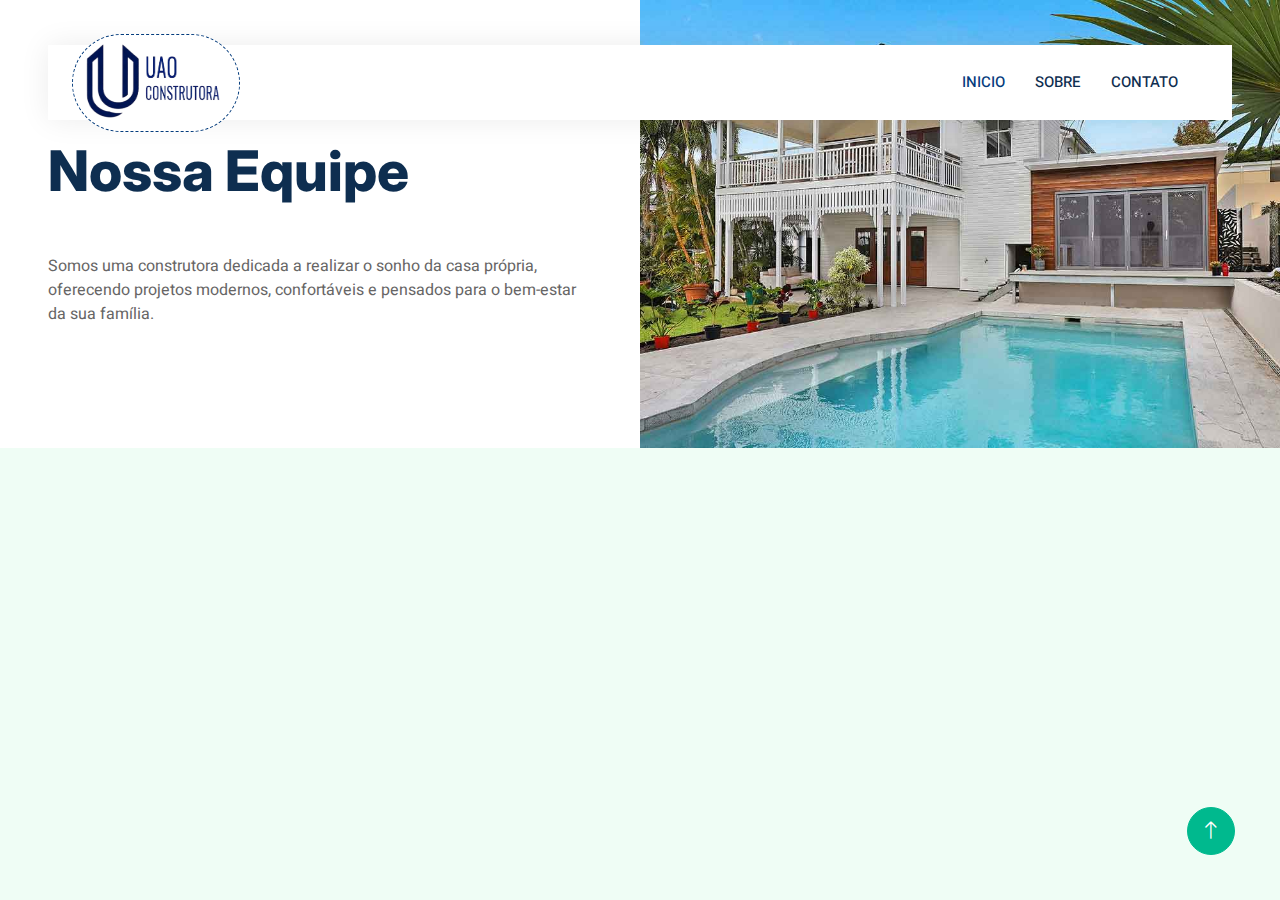
<file: about.html>
<!DOCTYPE html>
<html lang="en">

<head>
    <meta charset="utf-8">
    <title>Makaan - Real Estate HTML Template</title>
    <meta content="width=device-width, initial-scale=1.0" name="viewport">
    <meta content="" name="keywords">
    <meta content="" name="description">

    <!-- Favicon -->
    <link href="img/favicon.ico" rel="icon">

    <!-- Google Web Fonts -->
    <link rel="preconnect" href="https://fonts.googleapis.com">
    <link rel="preconnect" href="https://fonts.gstatic.com" crossorigin>
    <link href="https://fonts.googleapis.com/css2?family=Heebo:wght@400;500;600&family=Inter:wght@700;800&display=swap" rel="stylesheet">
    
    <!-- Icon Font Stylesheet -->
    <link href="https://cdnjs.cloudflare.com/ajax/libs/font-awesome/5.10.0/css/all.min.css" rel="stylesheet">
    <link href="https://cdn.jsdelivr.net/npm/bootstrap-icons@1.4.1/font/bootstrap-icons.css" rel="stylesheet">

    <!-- Libraries Stylesheet -->
    <link href="lib/animate/animate.min.css" rel="stylesheet">
    <link href="lib/owlcarousel/assets/owl.carousel.min.css" rel="stylesheet">

    <!-- Customized Bootstrap Stylesheet -->
    <link href="css/bootstrap.min.css" rel="stylesheet">

    <!-- Template Stylesheet -->
    <link href="css/style.css" rel="stylesheet">
</head>

<body>
    <div class="container-xxl bg-white p-0">
        <!-- Spinner Start -->
        <div id="spinner" class="show bg-white position-fixed translate-middle w-100 vh-100 top-50 start-50 d-flex align-items-center justify-content-center">
            <div class="spinner-border text-primary" style="width: 3rem; height: 3rem;" role="status">
                <span class="sr-only">Loading...</span>
            </div>
        </div>
        <!-- Spinner End -->


        <!-- Navbar Start -->
        <div class="container-fluid nav-bar bg-transparent">
            <nav class="navbar navbar-expand-lg bg-white navbar-light py-0 px-4">
                <a href="index.html" class="navbar-brand d-flex align-items-center text-center">
                    <div class="icon p-2 me-2">
                        <img class="img-fluid" src="img\logo1 (1).png" alt="Icon" style="width: 150px; height: 80px;">
                    </div>
                    
                </a>
                <button type="button" class="navbar-toggler" data-bs-toggle="collapse" data-bs-target="#navbarCollapse">
                    <span class="navbar-toggler-icon"></span>
                </button>
                <div class="collapse navbar-collapse" id="navbarCollapse">
                    <div class="navbar-nav ms-auto">
                        <a href="index.html" class="nav-item nav-link active">Inicio</a>
                        <a href="about.html" class="nav-item nav-link">Sobre</a>
                        <a href="contact.html" class="nav-item nav-link">Contato</a>
                    </div>
                </div>
            </nav>
        </div>
        <!-- Navbar End -->


        <!-- Header Start -->
        <div class="container-fluid header bg-white p-0">
            <div class="row g-0 align-items-center flex-column-reverse flex-md-row">
                <div class="col-md-6 p-5 mt-lg-5">
                    <h1 class="display-4 animated fadeIn mb-5">Nossa Equipe</h1> 
                    <nav aria-label="breadcrumb animated fadeIn">
                        <p class="animated fadeIn mb-4 pb-2">Somos uma construtora dedicada a realizar o sonho da casa
                        própria, oferecendo
                        projetos modernos, confortáveis e pensados para o bem-estar da sua família.</p>
                        
                    </nav>
                </div>
                <div class="col-md-6 animated fadeIn">
                    <img class="img-fluid" src="img/header.jpg" alt="">
                </div>
            </div>
        </div>
        <!-- Header End -->


        
        <!-- Back to Top -->
        <a href="#" class="btn btn-lg btn-primary btn-lg-square back-to-top"><i class="bi bi-arrow-up"></i></a>
    </div>

    <!-- JavaScript Libraries -->
    <script src="https://code.jquery.com/jquery-3.4.1.min.js"></script>
    <script src="https://cdn.jsdelivr.net/npm/bootstrap@5.0.0/dist/js/bootstrap.bundle.min.js"></script>
    <script src="lib/wow/wow.min.js"></script>
    <script src="lib/easing/easing.min.js"></script>
    <script src="lib/waypoints/waypoints.min.js"></script>
    <script src="lib/owlcarousel/owl.carousel.min.js"></script>

    <!-- Template Javascript -->
    <script src="js/main.js"></script>
</body>

</html>
</file>
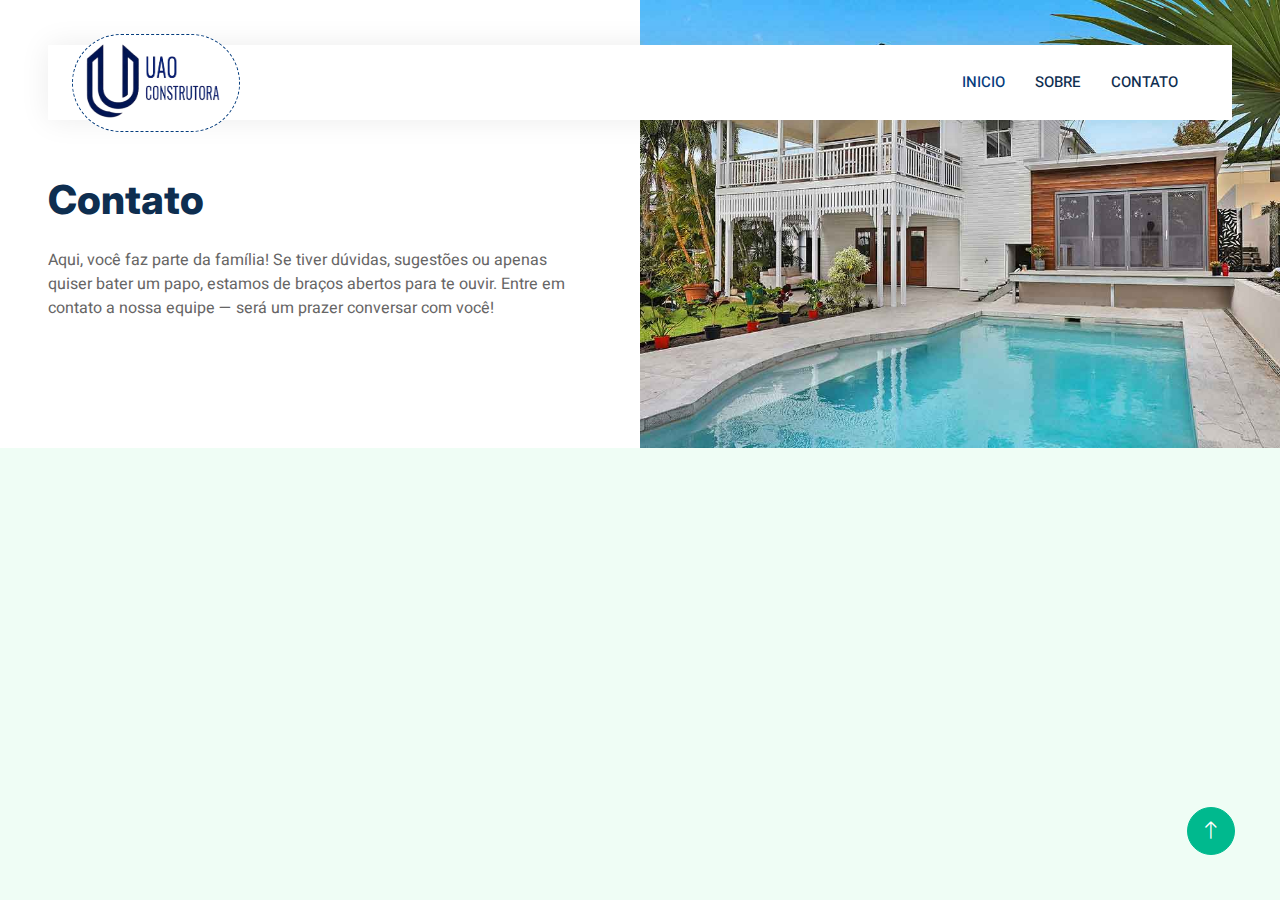
<file: contact.html>
<!DOCTYPE html>
<html lang="en">

<head>
    <meta charset="utf-8">
    <title>Makaan - Real Estate HTML Template</title>
    <meta content="width=device-width, initial-scale=1.0" name="viewport">
    <meta content="" name="keywords">
    <meta content="" name="description">

    <!-- Favicon -->
    <link href="img/favicon.ico" rel="icon">

    <!-- Google Web Fonts -->
    <link rel="preconnect" href="https://fonts.googleapis.com">
    <link rel="preconnect" href="https://fonts.gstatic.com" crossorigin>
    <link href="https://fonts.googleapis.com/css2?family=Heebo:wght@400;500;600&family=Inter:wght@700;800&display=swap" rel="stylesheet">
    
    <!-- Icon Font Stylesheet -->
    <link href="https://cdnjs.cloudflare.com/ajax/libs/font-awesome/5.10.0/css/all.min.css" rel="stylesheet">
    <link href="https://cdn.jsdelivr.net/npm/bootstrap-icons@1.4.1/font/bootstrap-icons.css" rel="stylesheet">

    <!-- Libraries Stylesheet -->
    <link href="lib/animate/animate.min.css" rel="stylesheet">
    <link href="lib/owlcarousel/assets/owl.carousel.min.css" rel="stylesheet">

    <!-- Customized Bootstrap Stylesheet -->
    <link href="css/bootstrap.min.css" rel="stylesheet">

    <!-- Template Stylesheet -->
    <link href="css/style.css" rel="stylesheet">
</head>

<body>
    <div class="container-xxl bg-white p-0">
        <!-- Spinner Start -->
        <div id="spinner" class="show bg-white position-fixed translate-middle w-100 vh-100 top-50 start-50 d-flex align-items-center justify-content-center">
            <div class="spinner-border text-primary" style="width: 3rem; height: 3rem;" role="status">
                <span class="sr-only">Loading...</span>
            </div>
        </div>
        <!-- Spinner End -->


        <!-- Navbar Start -->
        <div class="container-fluid nav-bar bg-transparent">
            <nav class="navbar navbar-expand-lg bg-white navbar-light py-0 px-4">
                <a href="index.html" class="navbar-brand d-flex align-items-center text-center">
                    <div class="icon p-2 me-2">
                       <img class="img-fluid" src="img\logo1 (1).png" alt="Icon" style="width: 150px; height: 80px;">
                    </div>
                </a>
                <button type="button" class="navbar-toggler" data-bs-toggle="collapse" data-bs-target="#navbarCollapse">
                    <span class="navbar-toggler-icon"></span>
                </button>
                <div class="collapse navbar-collapse" id="navbarCollapse">
                    <div class="navbar-nav ms-auto">
                        <a href="index.html" class="nav-item nav-link active">Inicio</a>
                        <a href="about.html" class="nav-item nav-link">Sobre</a>
                        <a href="contact.html" class="nav-item nav-link">Contato</a>
                    </div>

                </div>
            </nav>
        </div>
        <!-- Navbar End -->


        <!-- Header Start -->
        <div class="container-fluid header bg-white p-0">
            <div class="row g-0 align-items-center flex-column-reverse flex-md-row">
                <div class="col-md-6 p-5 mt-lg-5">
                    <h1 class="display-6 animated fadeIn mb-4">Contato</h1> 
                        <nav aria-label="breadcrumb animated fadeIn">
                            Aqui, você faz parte da família! Se tiver dúvidas, sugestões ou apenas quiser bater um papo, 
                            estamos de braços abertos para te ouvir. Entre em contato a nossa equipe — será um prazer conversar com você!
                        </nav>
                </div>
                <div class="col-md-6 animated fadeIn">
                    <img class="img-fluid" src="img/header.jpg" alt="">
                </div>
            </div>
        </div>
        <!-- Header End -->



        <!-- Back to Top -->
        <a href="#" class="btn btn-lg btn-primary btn-lg-square back-to-top"><i class="bi bi-arrow-up"></i></a>
    </div>

    <!-- JavaScript Libraries -->
    <script src="https://code.jquery.com/jquery-3.4.1.min.js"></script>
    <script src="https://cdn.jsdelivr.net/npm/bootstrap@5.0.0/dist/js/bootstrap.bundle.min.js"></script>
    <script src="lib/wow/wow.min.js"></script>
    <script src="lib/easing/easing.min.js"></script>
    <script src="lib/waypoints/waypoints.min.js"></script>
    <script src="lib/owlcarousel/owl.carousel.min.js"></script>

    <!-- Template Javascript -->
    <script src="js/main.js"></script>
</body>

</html>
</file>
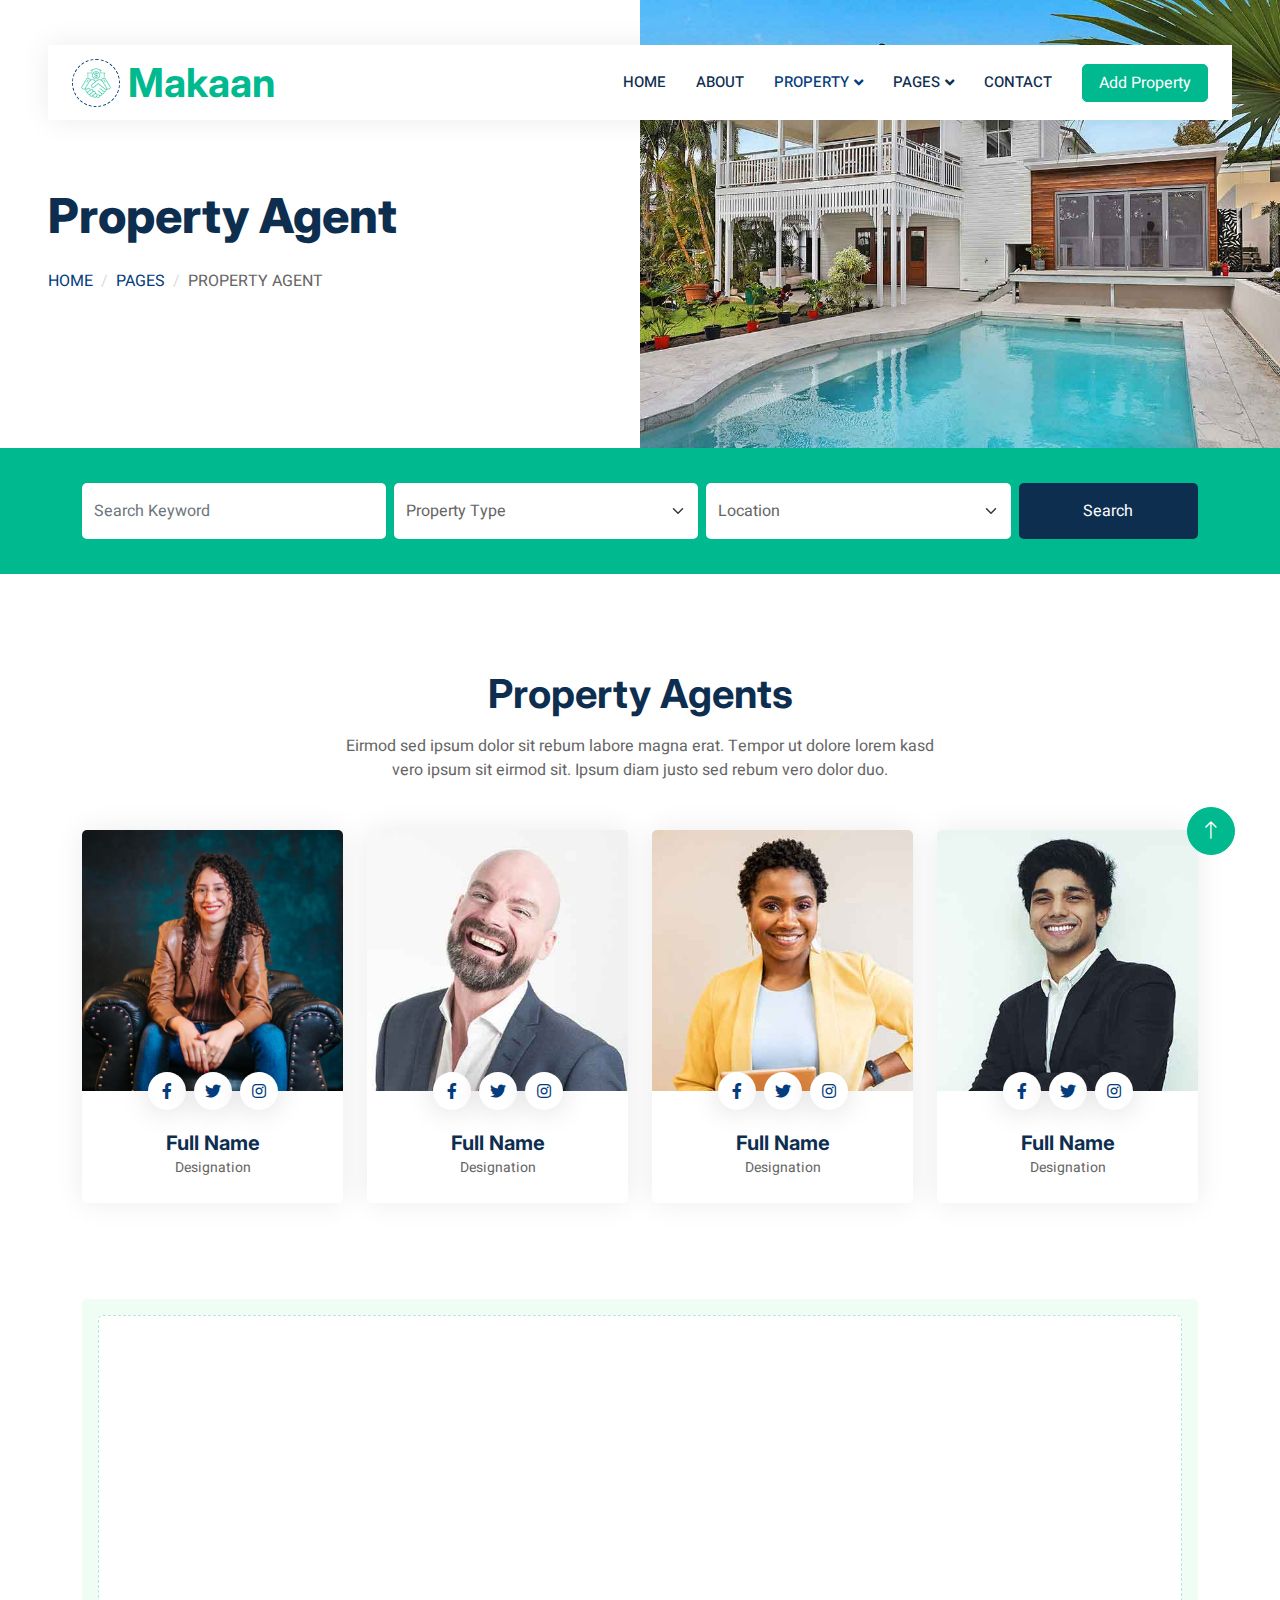
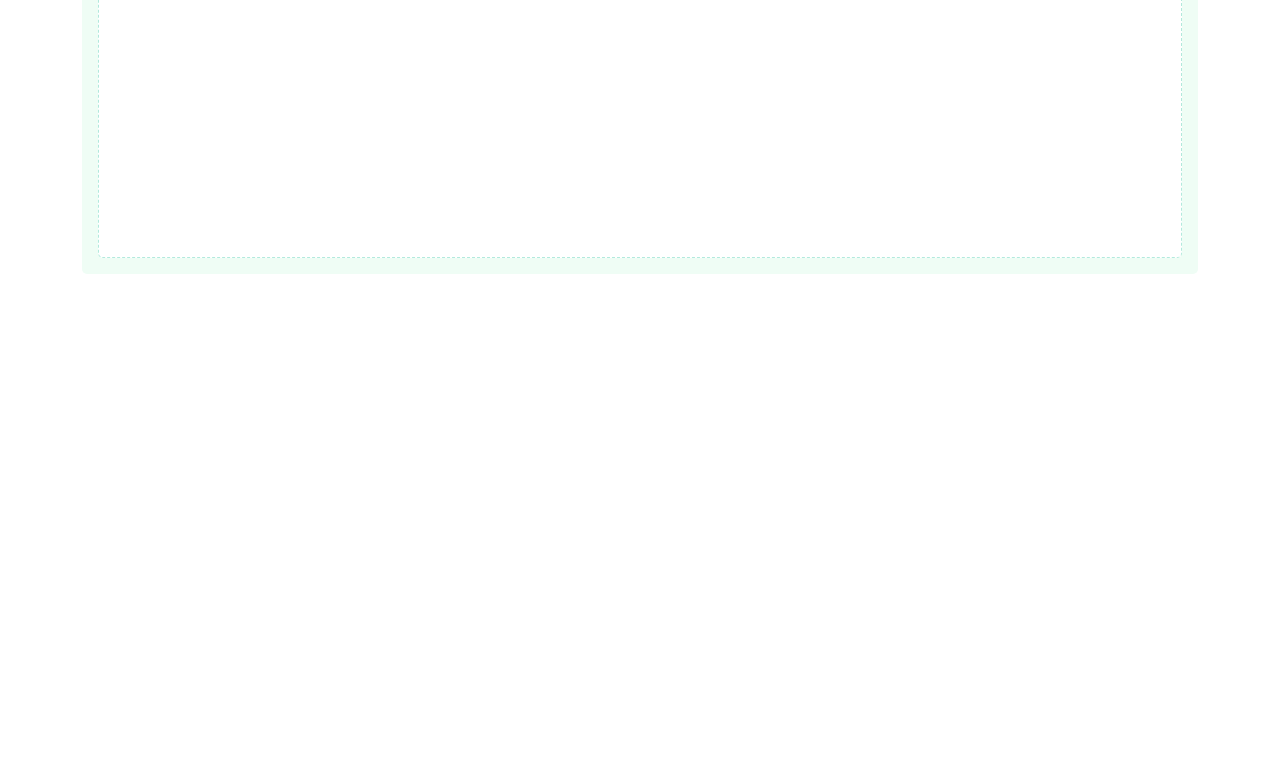
<file: property-agent.html>
<!DOCTYPE html>
<html lang="en">

<head>
    <meta charset="utf-8">
    <title>Makaan - Real Estate HTML Template</title>
    <meta content="width=device-width, initial-scale=1.0" name="viewport">
    <meta content="" name="keywords">
    <meta content="" name="description">

    <!-- Favicon -->
    <link href="img/favicon.ico" rel="icon">

    <!-- Google Web Fonts -->
    <link rel="preconnect" href="https://fonts.googleapis.com">
    <link rel="preconnect" href="https://fonts.gstatic.com" crossorigin>
    <link href="https://fonts.googleapis.com/css2?family=Heebo:wght@400;500;600&family=Inter:wght@700;800&display=swap" rel="stylesheet">
    
    <!-- Icon Font Stylesheet -->
    <link href="https://cdnjs.cloudflare.com/ajax/libs/font-awesome/5.10.0/css/all.min.css" rel="stylesheet">
    <link href="https://cdn.jsdelivr.net/npm/bootstrap-icons@1.4.1/font/bootstrap-icons.css" rel="stylesheet">

    <!-- Libraries Stylesheet -->
    <link href="lib/animate/animate.min.css" rel="stylesheet">
    <link href="lib/owlcarousel/assets/owl.carousel.min.css" rel="stylesheet">

    <!-- Customized Bootstrap Stylesheet -->
    <link href="css/bootstrap.min.css" rel="stylesheet">

    <!-- Template Stylesheet -->
    <link href="css/style.css" rel="stylesheet">
</head>

<body>
    <div class="container-xxl bg-white p-0">
        <!-- Spinner Start -->
        <div id="spinner" class="show bg-white position-fixed translate-middle w-100 vh-100 top-50 start-50 d-flex align-items-center justify-content-center">
            <div class="spinner-border text-primary" style="width: 3rem; height: 3rem;" role="status">
                <span class="sr-only">Loading...</span>
            </div>
        </div>
        <!-- Spinner End -->


        <!-- Navbar Start -->
        <div class="container-fluid nav-bar bg-transparent">
            <nav class="navbar navbar-expand-lg bg-white navbar-light py-0 px-4">
                <a href="index.html" class="navbar-brand d-flex align-items-center text-center">
                    <div class="icon p-2 me-2">
                        <img class="img-fluid" src="img/icon-deal.png" alt="Icon" style="width: 30px; height: 30px;">
                    </div>
                    <h1 class="m-0 text-primary">Makaan</h1>
                </a>
                <button type="button" class="navbar-toggler" data-bs-toggle="collapse" data-bs-target="#navbarCollapse">
                    <span class="navbar-toggler-icon"></span>
                </button>
                <div class="collapse navbar-collapse" id="navbarCollapse">
                    <div class="navbar-nav ms-auto">
                        <a href="index.html" class="nav-item nav-link">Home</a>
                        <a href="about.html" class="nav-item nav-link">About</a>
                        <div class="nav-item dropdown">
                            <a href="#" class="nav-link dropdown-toggle active" data-bs-toggle="dropdown">Property</a>
                            <div class="dropdown-menu rounded-0 m-0">
                                <a href="property-list.html" class="dropdown-item">Property List</a>
                                <a href="property-type.html" class="dropdown-item">Property Type</a>
                                <a href="property-agent.html" class="dropdown-item active">Property Agent</a>
                            </div>
                        </div>
                        <div class="nav-item dropdown">
                            <a href="#" class="nav-link dropdown-toggle" data-bs-toggle="dropdown">Pages</a>
                            <div class="dropdown-menu rounded-0 m-0">
                                <a href="testimonial.html" class="dropdown-item">Testimonial</a>
                                <a href="404.html" class="dropdown-item">404 Error</a>
                            </div>
                        </div>
                        <a href="contact.html" class="nav-item nav-link">Contact</a>
                    </div>
                    <a href="" class="btn btn-primary px-3 d-none d-lg-flex">Add Property</a>
                </div>
            </nav>
        </div>
        <!-- Navbar End -->


        <!-- Header Start -->
        <div class="container-fluid header bg-white p-0">
            <div class="row g-0 align-items-center flex-column-reverse flex-md-row">
                <div class="col-md-6 p-5 mt-lg-5">
                    <h1 class="display-5 animated fadeIn mb-4">Property Agent</h1> 
                        <nav aria-label="breadcrumb animated fadeIn">
                        <ol class="breadcrumb text-uppercase">
                            <li class="breadcrumb-item"><a href="#">Home</a></li>
                            <li class="breadcrumb-item"><a href="#">Pages</a></li>
                            <li class="breadcrumb-item text-body active" aria-current="page">Property Agent</li>
                        </ol>
                    </nav>
                </div>
                <div class="col-md-6 animated fadeIn">
                    <img class="img-fluid" src="img/header.jpg" alt="">
                </div>
            </div>
        </div>
        <!-- Header End -->


        <!-- Search Start -->
        <div class="container-fluid bg-primary mb-5 wow fadeIn" data-wow-delay="0.1s" style="padding: 35px;">
            <div class="container">
                <div class="row g-2">
                    <div class="col-md-10">
                        <div class="row g-2">
                            <div class="col-md-4">
                                <input type="text" class="form-control border-0 py-3" placeholder="Search Keyword">
                            </div>
                            <div class="col-md-4">
                                <select class="form-select border-0 py-3">
                                    <option selected>Property Type</option>
                                    <option value="1">Property Type 1</option>
                                    <option value="2">Property Type 2</option>
                                    <option value="3">Property Type 3</option>
                                </select>
                            </div>
                            <div class="col-md-4">
                                <select class="form-select border-0 py-3">
                                    <option selected>Location</option>
                                    <option value="1">Location 1</option>
                                    <option value="2">Location 2</option>
                                    <option value="3">Location 3</option>
                                </select>
                            </div>
                        </div>
                    </div>
                    <div class="col-md-2">
                        <button class="btn btn-dark border-0 w-100 py-3">Search</button>
                    </div>
                </div>
            </div>
        </div>
        <!-- Search End -->


        <!-- Team Start -->
        <div class="container-xxl py-5">
            <div class="container">
                <div class="text-center mx-auto mb-5 wow fadeInUp" data-wow-delay="0.1s" style="max-width: 600px;">
                    <h1 class="mb-3">Property Agents</h1>
                    <p>Eirmod sed ipsum dolor sit rebum labore magna erat. Tempor ut dolore lorem kasd vero ipsum sit eirmod sit. Ipsum diam justo sed rebum vero dolor duo.</p>
                </div>
                <div class="row g-4">
                    <div class="col-lg-3 col-md-6 wow fadeInUp" data-wow-delay="0.1s">
                        <div class="team-item rounded overflow-hidden">
                            <div class="position-relative">
                                <img class="img-fluid" src="img/team-1.jpg" alt="">
                                <div class="position-absolute start-50 top-100 translate-middle d-flex align-items-center">
                                    <a class="btn btn-square mx-1" href=""><i class="fab fa-facebook-f"></i></a>
                                    <a class="btn btn-square mx-1" href=""><i class="fab fa-twitter"></i></a>
                                    <a class="btn btn-square mx-1" href=""><i class="fab fa-instagram"></i></a>
                                </div>
                            </div>
                            <div class="text-center p-4 mt-3">
                                <h5 class="fw-bold mb-0">Full Name</h5>
                                <small>Designation</small>
                            </div>
                        </div>
                    </div>
                    <div class="col-lg-3 col-md-6 wow fadeInUp" data-wow-delay="0.3s">
                        <div class="team-item rounded overflow-hidden">
                            <div class="position-relative">
                                <img class="img-fluid" src="img/team-2.jpg" alt="">
                                <div class="position-absolute start-50 top-100 translate-middle d-flex align-items-center">
                                    <a class="btn btn-square mx-1" href=""><i class="fab fa-facebook-f"></i></a>
                                    <a class="btn btn-square mx-1" href=""><i class="fab fa-twitter"></i></a>
                                    <a class="btn btn-square mx-1" href=""><i class="fab fa-instagram"></i></a>
                                </div>
                            </div>
                            <div class="text-center p-4 mt-3">
                                <h5 class="fw-bold mb-0">Full Name</h5>
                                <small>Designation</small>
                            </div>
                        </div>
                    </div>
                    <div class="col-lg-3 col-md-6 wow fadeInUp" data-wow-delay="0.5s">
                        <div class="team-item rounded overflow-hidden">
                            <div class="position-relative">
                                <img class="img-fluid" src="img/team-3.jpg" alt="">
                                <div class="position-absolute start-50 top-100 translate-middle d-flex align-items-center">
                                    <a class="btn btn-square mx-1" href=""><i class="fab fa-facebook-f"></i></a>
                                    <a class="btn btn-square mx-1" href=""><i class="fab fa-twitter"></i></a>
                                    <a class="btn btn-square mx-1" href=""><i class="fab fa-instagram"></i></a>
                                </div>
                            </div>
                            <div class="text-center p-4 mt-3">
                                <h5 class="fw-bold mb-0">Full Name</h5>
                                <small>Designation</small>
                            </div>
                        </div>
                    </div>
                    <div class="col-lg-3 col-md-6 wow fadeInUp" data-wow-delay="0.7s">
                        <div class="team-item rounded overflow-hidden">
                            <div class="position-relative">
                                <img class="img-fluid" src="img/team-4.jpg" alt="">
                                <div class="position-absolute start-50 top-100 translate-middle d-flex align-items-center">
                                    <a class="btn btn-square mx-1" href=""><i class="fab fa-facebook-f"></i></a>
                                    <a class="btn btn-square mx-1" href=""><i class="fab fa-twitter"></i></a>
                                    <a class="btn btn-square mx-1" href=""><i class="fab fa-instagram"></i></a>
                                </div>
                            </div>
                            <div class="text-center p-4 mt-3">
                                <h5 class="fw-bold mb-0">Full Name</h5>
                                <small>Designation</small>
                            </div>
                        </div>
                    </div>
                </div>
            </div>
        </div>
        <!-- Team End -->


        <!-- Call to Action Start -->
        <div class="container-xxl py-5">
            <div class="container">
                <div class="bg-light rounded p-3">
                    <div class="bg-white rounded p-4" style="border: 1px dashed rgba(0, 185, 142, .3)">
                        <div class="row g-5 align-items-center">
                            <div class="col-lg-6 wow fadeIn" data-wow-delay="0.1s">
                                <img class="img-fluid rounded w-100" src="img/call-to-action.jpg" alt="">
                            </div>
                            <div class="col-lg-6 wow fadeIn" data-wow-delay="0.5s">
                                <div class="mb-4">
                                    <h1 class="mb-3">Contact With Our Certified Agent</h1>
                                    <p>Eirmod sed ipsum dolor sit rebum magna erat. Tempor lorem kasd vero ipsum sit sit diam justo sed vero dolor duo.</p>
                                </div>
                                <a href="" class="btn btn-primary py-3 px-4 me-2"><i class="fa fa-phone-alt me-2"></i>Make A Call</a>
                                <a href="" class="btn btn-dark py-3 px-4"><i class="fa fa-calendar-alt me-2"></i>Get Appoinment</a>
                            </div>
                        </div>
                    </div>
                </div>
            </div>
        </div>
        <!-- Call to Action End -->
        

        <!-- Footer Start -->
        <div class="container-fluid bg-dark text-white-50 footer pt-5 mt-5 wow fadeIn" data-wow-delay="0.1s">
            <div class="container py-5">
                <div class="row g-5">
                    <div class="col-lg-3 col-md-6">
                        <h5 class="text-white mb-4">Get In Touch</h5>
                        <p class="mb-2"><i class="fa fa-map-marker-alt me-3"></i>123 Street, New York, USA</p>
                        <p class="mb-2"><i class="fa fa-phone-alt me-3"></i>+012 345 67890</p>
                        <p class="mb-2"><i class="fa fa-envelope me-3"></i>info@example.com</p>
                        <div class="d-flex pt-2">
                            <a class="btn btn-outline-light btn-social" href=""><i class="fab fa-twitter"></i></a>
                            <a class="btn btn-outline-light btn-social" href=""><i class="fab fa-facebook-f"></i></a>
                            <a class="btn btn-outline-light btn-social" href=""><i class="fab fa-youtube"></i></a>
                            <a class="btn btn-outline-light btn-social" href=""><i class="fab fa-linkedin-in"></i></a>
                        </div>
                    </div>
                    <div class="col-lg-3 col-md-6">
                        <h5 class="text-white mb-4">Quick Links</h5>
                        <a class="btn btn-link text-white-50" href="">About Us</a>
                        <a class="btn btn-link text-white-50" href="">Contact Us</a>
                        <a class="btn btn-link text-white-50" href="">Our Services</a>
                        <a class="btn btn-link text-white-50" href="">Privacy Policy</a>
                        <a class="btn btn-link text-white-50" href="">Terms & Condition</a>
                    </div>
                    <div class="col-lg-3 col-md-6">
                        <h5 class="text-white mb-4">Photo Gallery</h5>
                        <div class="row g-2 pt-2">
                            <div class="col-4">
                                <img class="img-fluid rounded bg-light p-1" src="img/property-1.jpg" alt="">
                            </div>
                            <div class="col-4">
                                <img class="img-fluid rounded bg-light p-1" src="img/property-2.jpg" alt="">
                            </div>
                            <div class="col-4">
                                <img class="img-fluid rounded bg-light p-1" src="img/property-3.jpg" alt="">
                            </div>
                            <div class="col-4">
                                <img class="img-fluid rounded bg-light p-1" src="img/property-4.jpg" alt="">
                            </div>
                            <div class="col-4">
                                <img class="img-fluid rounded bg-light p-1" src="img/property-5.jpg" alt="">
                            </div>
                            <div class="col-4">
                                <img class="img-fluid rounded bg-light p-1" src="img/property-6.jpg" alt="">
                            </div>
                        </div>
                    </div>
                    <div class="col-lg-3 col-md-6">
                        <h5 class="text-white mb-4">Newsletter</h5>
                        <p>Dolor amet sit justo amet elitr clita ipsum elitr est.</p>
                        <div class="position-relative mx-auto" style="max-width: 400px;">
                            <input class="form-control bg-transparent w-100 py-3 ps-4 pe-5" type="text" placeholder="Your email">
                            <button type="button" class="btn btn-primary py-2 position-absolute top-0 end-0 mt-2 me-2">SignUp</button>
                        </div>
                    </div>
                </div>
            </div>
            <div class="container">
                <div class="copyright">
                    <div class="row">
                        <div class="col-md-6 text-center text-md-start mb-3 mb-md-0">
                            &copy; <a class="border-bottom" href="#">Your Site Name</a>, All Right Reserved. 
							
							<!--/*** This template is free as long as you keep the footer author’s credit link/attribution link/backlink. If you'd like to use the template without the footer author’s credit link/attribution link/backlink, you can purchase the Credit Removal License from "https://htmlcodex.com/credit-removal". Thank you for your support. ***/-->
							Designed By <a class="border-bottom" href="https://htmlcodex.com">HTML Codex</a>
                        </div>
                        <div class="col-md-6 text-center text-md-end">
                            <div class="footer-menu">
                                <a href="">Home</a>
                                <a href="">Cookies</a>
                                <a href="">Help</a>
                                <a href="">FQAs</a>
                            </div>
                        </div>
                    </div>
                </div>
            </div>
        </div>
        <!-- Footer End -->


        <!-- Back to Top -->
        <a href="#" class="btn btn-lg btn-primary btn-lg-square back-to-top"><i class="bi bi-arrow-up"></i></a>
    </div>

    <!-- JavaScript Libraries -->
    <script src="https://code.jquery.com/jquery-3.4.1.min.js"></script>
    <script src="https://cdn.jsdelivr.net/npm/bootstrap@5.0.0/dist/js/bootstrap.bundle.min.js"></script>
    <script src="lib/wow/wow.min.js"></script>
    <script src="lib/easing/easing.min.js"></script>
    <script src="lib/waypoints/waypoints.min.js"></script>
    <script src="lib/owlcarousel/owl.carousel.min.js"></script>

    <!-- Template Javascript -->
    <script src="js/main.js"></script>
</body>

</html>
</file>
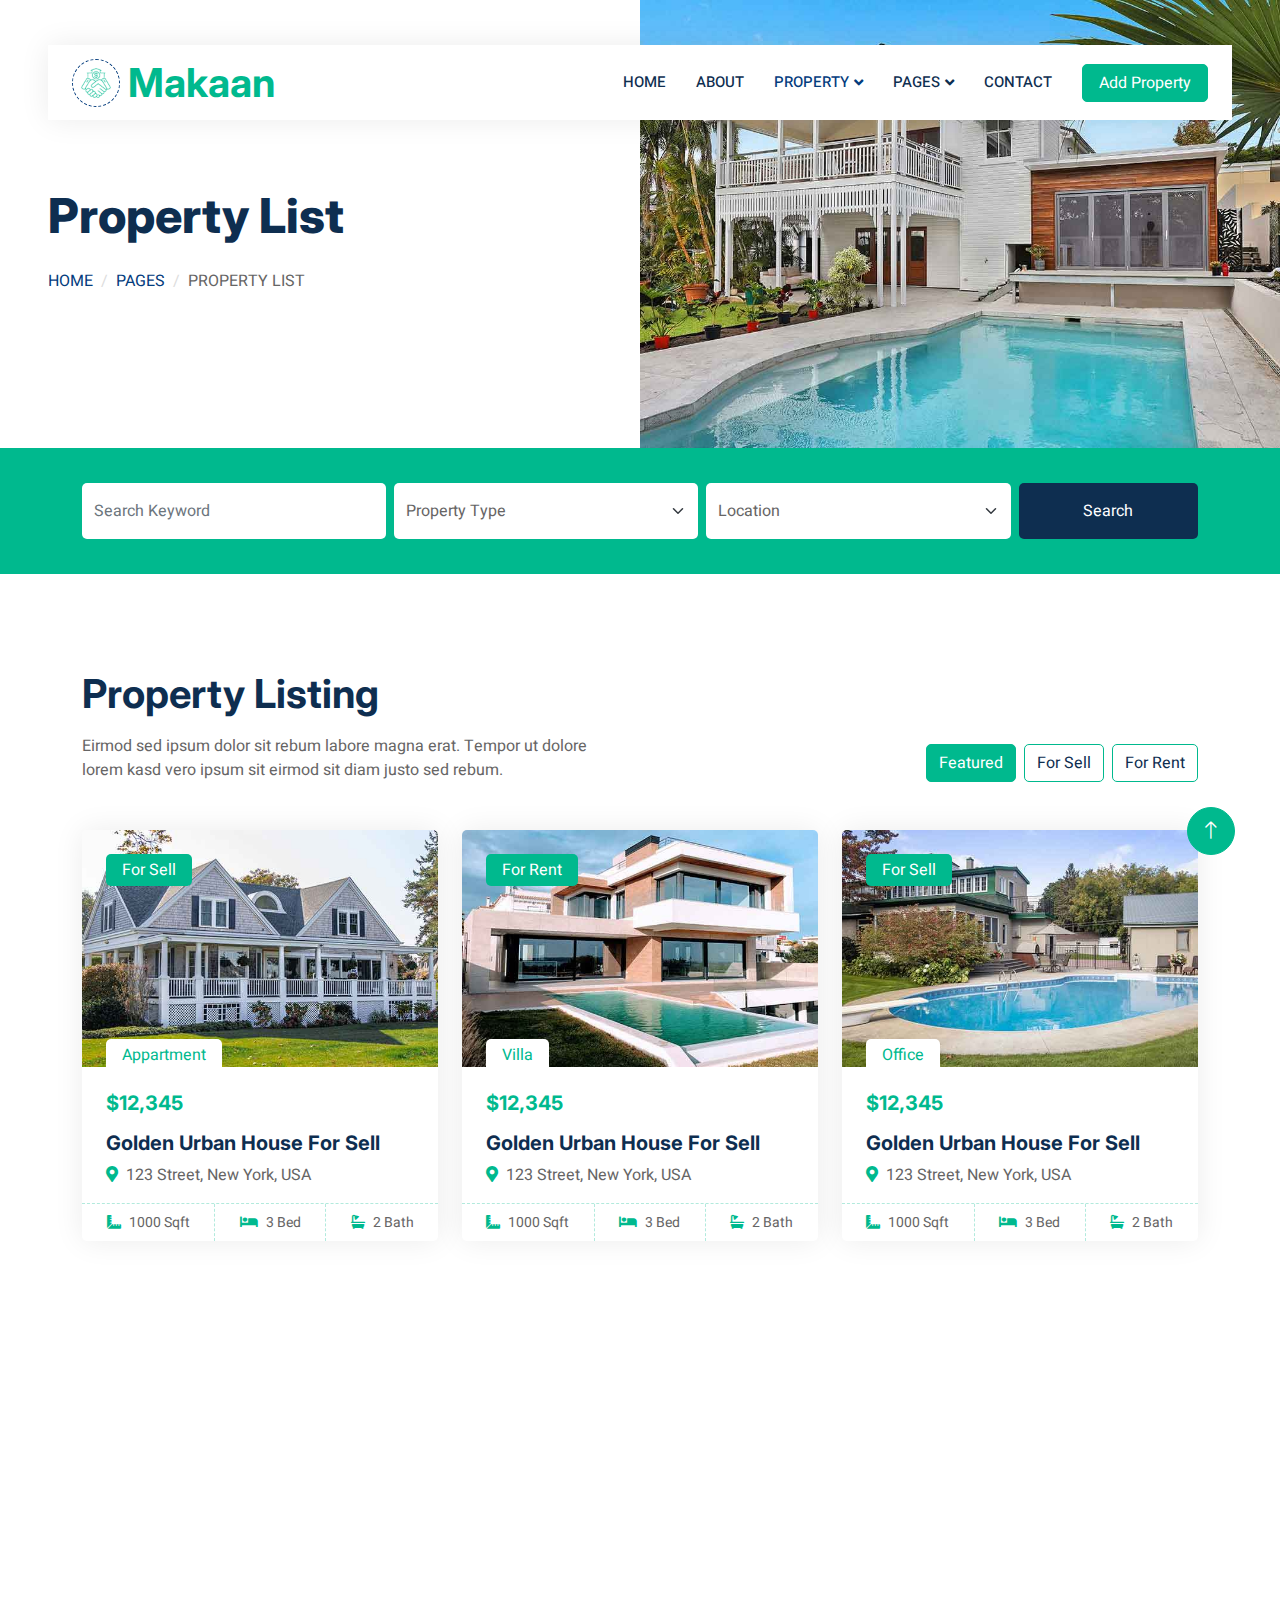
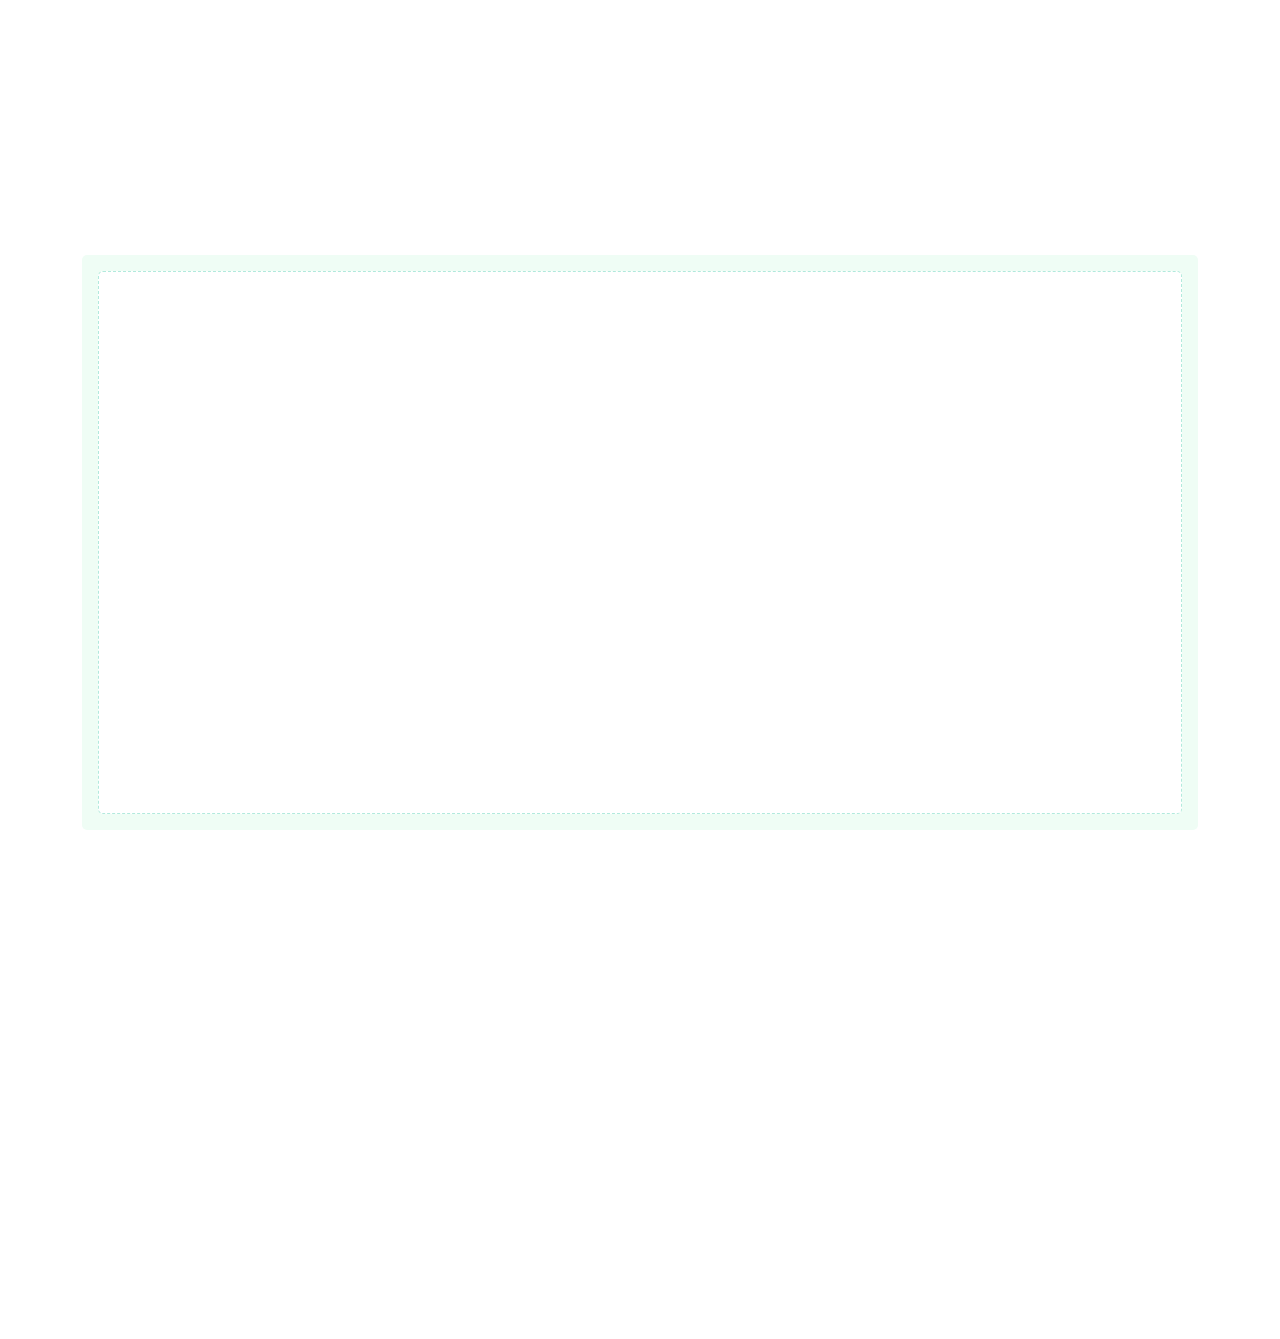
<file: property-list.html>
<!DOCTYPE html>
<html lang="en">

<head>
    <meta charset="utf-8">
    <title>Makaan - Real Estate HTML Template</title>
    <meta content="width=device-width, initial-scale=1.0" name="viewport">
    <meta content="" name="keywords">
    <meta content="" name="description">

    <!-- Favicon -->
    <link href="img/favicon.ico" rel="icon">

    <!-- Google Web Fonts -->
    <link rel="preconnect" href="https://fonts.googleapis.com">
    <link rel="preconnect" href="https://fonts.gstatic.com" crossorigin>
    <link href="https://fonts.googleapis.com/css2?family=Heebo:wght@400;500;600&family=Inter:wght@700;800&display=swap" rel="stylesheet">
    
    <!-- Icon Font Stylesheet -->
    <link href="https://cdnjs.cloudflare.com/ajax/libs/font-awesome/5.10.0/css/all.min.css" rel="stylesheet">
    <link href="https://cdn.jsdelivr.net/npm/bootstrap-icons@1.4.1/font/bootstrap-icons.css" rel="stylesheet">

    <!-- Libraries Stylesheet -->
    <link href="lib/animate/animate.min.css" rel="stylesheet">
    <link href="lib/owlcarousel/assets/owl.carousel.min.css" rel="stylesheet">

    <!-- Customized Bootstrap Stylesheet -->
    <link href="css/bootstrap.min.css" rel="stylesheet">

    <!-- Template Stylesheet -->
    <link href="css/style.css" rel="stylesheet">
</head>

<body>
    <div class="container-xxl bg-white p-0">
        <!-- Spinner Start -->
        <div id="spinner" class="show bg-white position-fixed translate-middle w-100 vh-100 top-50 start-50 d-flex align-items-center justify-content-center">
            <div class="spinner-border text-primary" style="width: 3rem; height: 3rem;" role="status">
                <span class="sr-only">Loading...</span>
            </div>
        </div>
        <!-- Spinner End -->


        <!-- Navbar Start -->
        <div class="container-fluid nav-bar bg-transparent">
            <nav class="navbar navbar-expand-lg bg-white navbar-light py-0 px-4">
                <a href="index.html" class="navbar-brand d-flex align-items-center text-center">
                    <div class="icon p-2 me-2">
                        <img class="img-fluid" src="img/icon-deal.png" alt="Icon" style="width: 30px; height: 30px;">
                    </div>
                    <h1 class="m-0 text-primary">Makaan</h1>
                </a>
                <button type="button" class="navbar-toggler" data-bs-toggle="collapse" data-bs-target="#navbarCollapse">
                    <span class="navbar-toggler-icon"></span>
                </button>
                <div class="collapse navbar-collapse" id="navbarCollapse">
                    <div class="navbar-nav ms-auto">
                        <a href="index.html" class="nav-item nav-link">Home</a>
                        <a href="about.html" class="nav-item nav-link">About</a>
                        <div class="nav-item dropdown">
                            <a href="#" class="nav-link dropdown-toggle active" data-bs-toggle="dropdown">Property</a>
                            <div class="dropdown-menu rounded-0 m-0">
                                <a href="property-list.html" class="dropdown-item active">Property List</a>
                                <a href="property-type.html" class="dropdown-item">Property Type</a>
                                <a href="property-agent.html" class="dropdown-item">Property Agent</a>
                            </div>
                        </div>
                        <div class="nav-item dropdown">
                            <a href="#" class="nav-link dropdown-toggle" data-bs-toggle="dropdown">Pages</a>
                            <div class="dropdown-menu rounded-0 m-0">
                                <a href="testimonial.html" class="dropdown-item">Testimonial</a>
                                <a href="404.html" class="dropdown-item">404 Error</a>
                            </div>
                        </div>
                        <a href="contact.html" class="nav-item nav-link">Contact</a>
                    </div>
                    <a href="" class="btn btn-primary px-3 d-none d-lg-flex">Add Property</a>
                </div>
            </nav>
        </div>
        <!-- Navbar End -->


        <!-- Header Start -->
        <div class="container-fluid header bg-white p-0">
            <div class="row g-0 align-items-center flex-column-reverse flex-md-row">
                <div class="col-md-6 p-5 mt-lg-5">
                    <h1 class="display-5 animated fadeIn mb-4">Property List</h1> 
                        <nav aria-label="breadcrumb animated fadeIn">
                        <ol class="breadcrumb text-uppercase">
                            <li class="breadcrumb-item"><a href="#">Home</a></li>
                            <li class="breadcrumb-item"><a href="#">Pages</a></li>
                            <li class="breadcrumb-item text-body active" aria-current="page">Property List</li>
                        </ol>
                    </nav>
                </div>
                <div class="col-md-6 animated fadeIn">
                    <img class="img-fluid" src="img/header.jpg" alt="">
                </div>
            </div>
        </div>
        <!-- Header End -->


        <!-- Search Start -->
        <div class="container-fluid bg-primary mb-5 wow fadeIn" data-wow-delay="0.1s" style="padding: 35px;">
            <div class="container">
                <div class="row g-2">
                    <div class="col-md-10">
                        <div class="row g-2">
                            <div class="col-md-4">
                                <input type="text" class="form-control border-0 py-3" placeholder="Search Keyword">
                            </div>
                            <div class="col-md-4">
                                <select class="form-select border-0 py-3">
                                    <option selected>Property Type</option>
                                    <option value="1">Property Type 1</option>
                                    <option value="2">Property Type 2</option>
                                    <option value="3">Property Type 3</option>
                                </select>
                            </div>
                            <div class="col-md-4">
                                <select class="form-select border-0 py-3">
                                    <option selected>Location</option>
                                    <option value="1">Location 1</option>
                                    <option value="2">Location 2</option>
                                    <option value="3">Location 3</option>
                                </select>
                            </div>
                        </div>
                    </div>
                    <div class="col-md-2">
                        <button class="btn btn-dark border-0 w-100 py-3">Search</button>
                    </div>
                </div>
            </div>
        </div>
        <!-- Search End -->


        <!-- Property List Start -->
        <div class="container-xxl py-5">
            <div class="container">
                <div class="row g-0 gx-5 align-items-end">
                    <div class="col-lg-6">
                        <div class="text-start mx-auto mb-5 wow slideInLeft" data-wow-delay="0.1s">
                            <h1 class="mb-3">Property Listing</h1>
                            <p>Eirmod sed ipsum dolor sit rebum labore magna erat. Tempor ut dolore lorem kasd vero ipsum sit eirmod sit diam justo sed rebum.</p>
                        </div>
                    </div>
                    <div class="col-lg-6 text-start text-lg-end wow slideInRight" data-wow-delay="0.1s">
                        <ul class="nav nav-pills d-inline-flex justify-content-end mb-5">
                            <li class="nav-item me-2">
                                <a class="btn btn-outline-primary active" data-bs-toggle="pill" href="#tab-1">Featured</a>
                            </li>
                            <li class="nav-item me-2">
                                <a class="btn btn-outline-primary" data-bs-toggle="pill" href="#tab-2">For Sell</a>
                            </li>
                            <li class="nav-item me-0">
                                <a class="btn btn-outline-primary" data-bs-toggle="pill" href="#tab-3">For Rent</a>
                            </li>
                        </ul>
                    </div>
                </div>
                <div class="tab-content">
                    <div id="tab-1" class="tab-pane fade show p-0 active">
                        <div class="row g-4">
                            <div class="col-lg-4 col-md-6 wow fadeInUp" data-wow-delay="0.1s">
                                <div class="property-item rounded overflow-hidden">
                                    <div class="position-relative overflow-hidden">
                                        <a href=""><img class="img-fluid" src="img/property-1.jpg" alt=""></a>
                                        <div class="bg-primary rounded text-white position-absolute start-0 top-0 m-4 py-1 px-3">For Sell</div>
                                        <div class="bg-white rounded-top text-primary position-absolute start-0 bottom-0 mx-4 pt-1 px-3">Appartment</div>
                                    </div>
                                    <div class="p-4 pb-0">
                                        <h5 class="text-primary mb-3">$12,345</h5>
                                        <a class="d-block h5 mb-2" href="">Golden Urban House For Sell</a>
                                        <p><i class="fa fa-map-marker-alt text-primary me-2"></i>123 Street, New York, USA</p>
                                    </div>
                                    <div class="d-flex border-top">
                                        <small class="flex-fill text-center border-end py-2"><i class="fa fa-ruler-combined text-primary me-2"></i>1000 Sqft</small>
                                        <small class="flex-fill text-center border-end py-2"><i class="fa fa-bed text-primary me-2"></i>3 Bed</small>
                                        <small class="flex-fill text-center py-2"><i class="fa fa-bath text-primary me-2"></i>2 Bath</small>
                                    </div>
                                </div>
                            </div>
                            <div class="col-lg-4 col-md-6 wow fadeInUp" data-wow-delay="0.3s">
                                <div class="property-item rounded overflow-hidden">
                                    <div class="position-relative overflow-hidden">
                                        <a href=""><img class="img-fluid" src="img/property-2.jpg" alt=""></a>
                                        <div class="bg-primary rounded text-white position-absolute start-0 top-0 m-4 py-1 px-3">For Rent</div>
                                        <div class="bg-white rounded-top text-primary position-absolute start-0 bottom-0 mx-4 pt-1 px-3">Villa</div>
                                    </div>
                                    <div class="p-4 pb-0">
                                        <h5 class="text-primary mb-3">$12,345</h5>
                                        <a class="d-block h5 mb-2" href="">Golden Urban House For Sell</a>
                                        <p><i class="fa fa-map-marker-alt text-primary me-2"></i>123 Street, New York, USA</p>
                                    </div>
                                    <div class="d-flex border-top">
                                        <small class="flex-fill text-center border-end py-2"><i class="fa fa-ruler-combined text-primary me-2"></i>1000 Sqft</small>
                                        <small class="flex-fill text-center border-end py-2"><i class="fa fa-bed text-primary me-2"></i>3 Bed</small>
                                        <small class="flex-fill text-center py-2"><i class="fa fa-bath text-primary me-2"></i>2 Bath</small>
                                    </div>
                                </div>
                            </div>
                            <div class="col-lg-4 col-md-6 wow fadeInUp" data-wow-delay="0.5s">
                                <div class="property-item rounded overflow-hidden">
                                    <div class="position-relative overflow-hidden">
                                        <a href=""><img class="img-fluid" src="img/property-3.jpg" alt=""></a>
                                        <div class="bg-primary rounded text-white position-absolute start-0 top-0 m-4 py-1 px-3">For Sell</div>
                                        <div class="bg-white rounded-top text-primary position-absolute start-0 bottom-0 mx-4 pt-1 px-3">Office</div>
                                    </div>
                                    <div class="p-4 pb-0">
                                        <h5 class="text-primary mb-3">$12,345</h5>
                                        <a class="d-block h5 mb-2" href="">Golden Urban House For Sell</a>
                                        <p><i class="fa fa-map-marker-alt text-primary me-2"></i>123 Street, New York, USA</p>
                                    </div>
                                    <div class="d-flex border-top">
                                        <small class="flex-fill text-center border-end py-2"><i class="fa fa-ruler-combined text-primary me-2"></i>1000 Sqft</small>
                                        <small class="flex-fill text-center border-end py-2"><i class="fa fa-bed text-primary me-2"></i>3 Bed</small>
                                        <small class="flex-fill text-center py-2"><i class="fa fa-bath text-primary me-2"></i>2 Bath</small>
                                    </div>
                                </div>
                            </div>
                            <div class="col-lg-4 col-md-6 wow fadeInUp" data-wow-delay="0.1s">
                                <div class="property-item rounded overflow-hidden">
                                    <div class="position-relative overflow-hidden">
                                        <a href=""><img class="img-fluid" src="img/property-4.jpg" alt=""></a>
                                        <div class="bg-primary rounded text-white position-absolute start-0 top-0 m-4 py-1 px-3">For Rent</div>
                                        <div class="bg-white rounded-top text-primary position-absolute start-0 bottom-0 mx-4 pt-1 px-3">Building</div>
                                    </div>
                                    <div class="p-4 pb-0">
                                        <h5 class="text-primary mb-3">$12,345</h5>
                                        <a class="d-block h5 mb-2" href="">Golden Urban House For Sell</a>
                                        <p><i class="fa fa-map-marker-alt text-primary me-2"></i>123 Street, New York, USA</p>
                                    </div>
                                    <div class="d-flex border-top">
                                        <small class="flex-fill text-center border-end py-2"><i class="fa fa-ruler-combined text-primary me-2"></i>1000 Sqft</small>
                                        <small class="flex-fill text-center border-end py-2"><i class="fa fa-bed text-primary me-2"></i>3 Bed</small>
                                        <small class="flex-fill text-center py-2"><i class="fa fa-bath text-primary me-2"></i>2 Bath</small>
                                    </div>
                                </div>
                            </div>
                            <div class="col-lg-4 col-md-6 wow fadeInUp" data-wow-delay="0.3s">
                                <div class="property-item rounded overflow-hidden">
                                    <div class="position-relative overflow-hidden">
                                        <a href=""><img class="img-fluid" src="img/property-5.jpg" alt=""></a>
                                        <div class="bg-primary rounded text-white position-absolute start-0 top-0 m-4 py-1 px-3">For Sell</div>
                                        <div class="bg-white rounded-top text-primary position-absolute start-0 bottom-0 mx-4 pt-1 px-3">Home</div>
                                    </div>
                                    <div class="p-4 pb-0">
                                        <h5 class="text-primary mb-3">$12,345</h5>
                                        <a class="d-block h5 mb-2" href="">Golden Urban House For Sell</a>
                                        <p><i class="fa fa-map-marker-alt text-primary me-2"></i>123 Street, New York, USA</p>
                                    </div>
                                    <div class="d-flex border-top">
                                        <small class="flex-fill text-center border-end py-2"><i class="fa fa-ruler-combined text-primary me-2"></i>1000 Sqft</small>
                                        <small class="flex-fill text-center border-end py-2"><i class="fa fa-bed text-primary me-2"></i>3 Bed</small>
                                        <small class="flex-fill text-center py-2"><i class="fa fa-bath text-primary me-2"></i>2 Bath</small>
                                    </div>
                                </div>
                            </div>
                            <div class="col-lg-4 col-md-6 wow fadeInUp" data-wow-delay="0.5s">
                                <div class="property-item rounded overflow-hidden">
                                    <div class="position-relative overflow-hidden">
                                        <a href=""><img class="img-fluid" src="img/property-6.jpg" alt=""></a>
                                        <div class="bg-primary rounded text-white position-absolute start-0 top-0 m-4 py-1 px-3">For Rent</div>
                                        <div class="bg-white rounded-top text-primary position-absolute start-0 bottom-0 mx-4 pt-1 px-3">Shop</div>
                                    </div>
                                    <div class="p-4 pb-0">
                                        <h5 class="text-primary mb-3">$12,345</h5>
                                        <a class="d-block h5 mb-2" href="">Golden Urban House For Sell</a>
                                        <p><i class="fa fa-map-marker-alt text-primary me-2"></i>123 Street, New York, USA</p>
                                    </div>
                                    <div class="d-flex border-top">
                                        <small class="flex-fill text-center border-end py-2"><i class="fa fa-ruler-combined text-primary me-2"></i>1000 Sqft</small>
                                        <small class="flex-fill text-center border-end py-2"><i class="fa fa-bed text-primary me-2"></i>3 Bed</small>
                                        <small class="flex-fill text-center py-2"><i class="fa fa-bath text-primary me-2"></i>2 Bath</small>
                                    </div>
                                </div>
                            </div>
                            <div class="col-12 text-center wow fadeInUp" data-wow-delay="0.1s">
                                <a class="btn btn-primary py-3 px-5" href="">Browse More Property</a>
                            </div>
                        </div>
                    </div>
                    <div id="tab-2" class="tab-pane fade show p-0">
                        <div class="row g-4">
                            <div class="col-lg-4 col-md-6">
                                <div class="property-item rounded overflow-hidden">
                                    <div class="position-relative overflow-hidden">
                                        <a href=""><img class="img-fluid" src="img/property-1.jpg" alt=""></a>
                                        <div class="bg-primary rounded text-white position-absolute start-0 top-0 m-4 py-1 px-3">For Sell</div>
                                        <div class="bg-white rounded-top text-primary position-absolute start-0 bottom-0 mx-4 pt-1 px-3">Appartment</div>
                                    </div>
                                    <div class="p-4 pb-0">
                                        <h5 class="text-primary mb-3">$12,345</h5>
                                        <a class="d-block h5 mb-2" href="">Golden Urban House For Sell</a>
                                        <p><i class="fa fa-map-marker-alt text-primary me-2"></i>123 Street, New York, USA</p>
                                    </div>
                                    <div class="d-flex border-top">
                                        <small class="flex-fill text-center border-end py-2"><i class="fa fa-ruler-combined text-primary me-2"></i>1000 Sqft</small>
                                        <small class="flex-fill text-center border-end py-2"><i class="fa fa-bed text-primary me-2"></i>3 Bed</small>
                                        <small class="flex-fill text-center py-2"><i class="fa fa-bath text-primary me-2"></i>2 Bath</small>
                                    </div>
                                </div>
                            </div>
                            <div class="col-lg-4 col-md-6">
                                <div class="property-item rounded overflow-hidden">
                                    <div class="position-relative overflow-hidden">
                                        <a href=""><img class="img-fluid" src="img/property-2.jpg" alt=""></a>
                                        <div class="bg-primary rounded text-white position-absolute start-0 top-0 m-4 py-1 px-3">For Rent</div>
                                        <div class="bg-white rounded-top text-primary position-absolute start-0 bottom-0 mx-4 pt-1 px-3">Villa</div>
                                    </div>
                                    <div class="p-4 pb-0">
                                        <h5 class="text-primary mb-3">$12,345</h5>
                                        <a class="d-block h5 mb-2" href="">Golden Urban House For Sell</a>
                                        <p><i class="fa fa-map-marker-alt text-primary me-2"></i>123 Street, New York, USA</p>
                                    </div>
                                    <div class="d-flex border-top">
                                        <small class="flex-fill text-center border-end py-2"><i class="fa fa-ruler-combined text-primary me-2"></i>1000 Sqft</small>
                                        <small class="flex-fill text-center border-end py-2"><i class="fa fa-bed text-primary me-2"></i>3 Bed</small>
                                        <small class="flex-fill text-center py-2"><i class="fa fa-bath text-primary me-2"></i>2 Bath</small>
                                    </div>
                                </div>
                            </div>
                            <div class="col-lg-4 col-md-6">
                                <div class="property-item rounded overflow-hidden">
                                    <div class="position-relative overflow-hidden">
                                        <a href=""><img class="img-fluid" src="img/property-3.jpg" alt=""></a>
                                        <div class="bg-primary rounded text-white position-absolute start-0 top-0 m-4 py-1 px-3">For Sell</div>
                                        <div class="bg-white rounded-top text-primary position-absolute start-0 bottom-0 mx-4 pt-1 px-3">Office</div>
                                    </div>
                                    <div class="p-4 pb-0">
                                        <h5 class="text-primary mb-3">$12,345</h5>
                                        <a class="d-block h5 mb-2" href="">Golden Urban House For Sell</a>
                                        <p><i class="fa fa-map-marker-alt text-primary me-2"></i>123 Street, New York, USA</p>
                                    </div>
                                    <div class="d-flex border-top">
                                        <small class="flex-fill text-center border-end py-2"><i class="fa fa-ruler-combined text-primary me-2"></i>1000 Sqft</small>
                                        <small class="flex-fill text-center border-end py-2"><i class="fa fa-bed text-primary me-2"></i>3 Bed</small>
                                        <small class="flex-fill text-center py-2"><i class="fa fa-bath text-primary me-2"></i>2 Bath</small>
                                    </div>
                                </div>
                            </div>
                            <div class="col-lg-4 col-md-6">
                                <div class="property-item rounded overflow-hidden">
                                    <div class="position-relative overflow-hidden">
                                        <a href=""><img class="img-fluid" src="img/property-4.jpg" alt=""></a>
                                        <div class="bg-primary rounded text-white position-absolute start-0 top-0 m-4 py-1 px-3">For Rent</div>
                                        <div class="bg-white rounded-top text-primary position-absolute start-0 bottom-0 mx-4 pt-1 px-3">Building</div>
                                    </div>
                                    <div class="p-4 pb-0">
                                        <h5 class="text-primary mb-3">$12,345</h5>
                                        <a class="d-block h5 mb-2" href="">Golden Urban House For Sell</a>
                                        <p><i class="fa fa-map-marker-alt text-primary me-2"></i>123 Street, New York, USA</p>
                                    </div>
                                    <div class="d-flex border-top">
                                        <small class="flex-fill text-center border-end py-2"><i class="fa fa-ruler-combined text-primary me-2"></i>1000 Sqft</small>
                                        <small class="flex-fill text-center border-end py-2"><i class="fa fa-bed text-primary me-2"></i>3 Bed</small>
                                        <small class="flex-fill text-center py-2"><i class="fa fa-bath text-primary me-2"></i>2 Bath</small>
                                    </div>
                                </div>
                            </div>
                            <div class="col-lg-4 col-md-6">
                                <div class="property-item rounded overflow-hidden">
                                    <div class="position-relative overflow-hidden">
                                        <a href=""><img class="img-fluid" src="img/property-5.jpg" alt=""></a>
                                        <div class="bg-primary rounded text-white position-absolute start-0 top-0 m-4 py-1 px-3">For Sell</div>
                                        <div class="bg-white rounded-top text-primary position-absolute start-0 bottom-0 mx-4 pt-1 px-3">Home</div>
                                    </div>
                                    <div class="p-4 pb-0">
                                        <h5 class="text-primary mb-3">$12,345</h5>
                                        <a class="d-block h5 mb-2" href="">Golden Urban House For Sell</a>
                                        <p><i class="fa fa-map-marker-alt text-primary me-2"></i>123 Street, New York, USA</p>
                                    </div>
                                    <div class="d-flex border-top">
                                        <small class="flex-fill text-center border-end py-2"><i class="fa fa-ruler-combined text-primary me-2"></i>1000 Sqft</small>
                                        <small class="flex-fill text-center border-end py-2"><i class="fa fa-bed text-primary me-2"></i>3 Bed</small>
                                        <small class="flex-fill text-center py-2"><i class="fa fa-bath text-primary me-2"></i>2 Bath</small>
                                    </div>
                                </div>
                            </div>
                            <div class="col-lg-4 col-md-6">
                                <div class="property-item rounded overflow-hidden">
                                    <div class="position-relative overflow-hidden">
                                        <a href=""><img class="img-fluid" src="img/property-6.jpg" alt=""></a>
                                        <div class="bg-primary rounded text-white position-absolute start-0 top-0 m-4 py-1 px-3">For Rent</div>
                                        <div class="bg-white rounded-top text-primary position-absolute start-0 bottom-0 mx-4 pt-1 px-3">Shop</div>
                                    </div>
                                    <div class="p-4 pb-0">
                                        <h5 class="text-primary mb-3">$12,345</h5>
                                        <a class="d-block h5 mb-2" href="">Golden Urban House For Sell</a>
                                        <p><i class="fa fa-map-marker-alt text-primary me-2"></i>123 Street, New York, USA</p>
                                    </div>
                                    <div class="d-flex border-top">
                                        <small class="flex-fill text-center border-end py-2"><i class="fa fa-ruler-combined text-primary me-2"></i>1000 Sqft</small>
                                        <small class="flex-fill text-center border-end py-2"><i class="fa fa-bed text-primary me-2"></i>3 Bed</small>
                                        <small class="flex-fill text-center py-2"><i class="fa fa-bath text-primary me-2"></i>2 Bath</small>
                                    </div>
                                </div>
                            </div>
                            <div class="col-12 text-center">
                                <a class="btn btn-primary py-3 px-5" href="">Browse More Property</a>
                            </div>
                        </div>
                    </div>
                    <div id="tab-3" class="tab-pane fade show p-0">
                        <div class="row g-4">
                            <div class="col-lg-4 col-md-6">
                                <div class="property-item rounded overflow-hidden">
                                    <div class="position-relative overflow-hidden">
                                        <a href=""><img class="img-fluid" src="img/property-1.jpg" alt=""></a>
                                        <div class="bg-primary rounded text-white position-absolute start-0 top-0 m-4 py-1 px-3">For Sell</div>
                                        <div class="bg-white rounded-top text-primary position-absolute start-0 bottom-0 mx-4 pt-1 px-3">Appartment</div>
                                    </div>
                                    <div class="p-4 pb-0">
                                        <h5 class="text-primary mb-3">$12,345</h5>
                                        <a class="d-block h5 mb-2" href="">Golden Urban House For Sell</a>
                                        <p><i class="fa fa-map-marker-alt text-primary me-2"></i>123 Street, New York, USA</p>
                                    </div>
                                    <div class="d-flex border-top">
                                        <small class="flex-fill text-center border-end py-2"><i class="fa fa-ruler-combined text-primary me-2"></i>1000 Sqft</small>
                                        <small class="flex-fill text-center border-end py-2"><i class="fa fa-bed text-primary me-2"></i>3 Bed</small>
                                        <small class="flex-fill text-center py-2"><i class="fa fa-bath text-primary me-2"></i>2 Bath</small>
                                    </div>
                                </div>
                            </div>
                            <div class="col-lg-4 col-md-6">
                                <div class="property-item rounded overflow-hidden">
                                    <div class="position-relative overflow-hidden">
                                        <a href=""><img class="img-fluid" src="img/property-2.jpg" alt=""></a>
                                        <div class="bg-primary rounded text-white position-absolute start-0 top-0 m-4 py-1 px-3">For Rent</div>
                                        <div class="bg-white rounded-top text-primary position-absolute start-0 bottom-0 mx-4 pt-1 px-3">Villa</div>
                                    </div>
                                    <div class="p-4 pb-0">
                                        <h5 class="text-primary mb-3">$12,345</h5>
                                        <a class="d-block h5 mb-2" href="">Golden Urban House For Sell</a>
                                        <p><i class="fa fa-map-marker-alt text-primary me-2"></i>123 Street, New York, USA</p>
                                    </div>
                                    <div class="d-flex border-top">
                                        <small class="flex-fill text-center border-end py-2"><i class="fa fa-ruler-combined text-primary me-2"></i>1000 Sqft</small>
                                        <small class="flex-fill text-center border-end py-2"><i class="fa fa-bed text-primary me-2"></i>3 Bed</small>
                                        <small class="flex-fill text-center py-2"><i class="fa fa-bath text-primary me-2"></i>2 Bath</small>
                                    </div>
                                </div>
                            </div>
                            <div class="col-lg-4 col-md-6">
                                <div class="property-item rounded overflow-hidden">
                                    <div class="position-relative overflow-hidden">
                                        <a href=""><img class="img-fluid" src="img/property-3.jpg" alt=""></a>
                                        <div class="bg-primary rounded text-white position-absolute start-0 top-0 m-4 py-1 px-3">For Sell</div>
                                        <div class="bg-white rounded-top text-primary position-absolute start-0 bottom-0 mx-4 pt-1 px-3">Office</div>
                                    </div>
                                    <div class="p-4 pb-0">
                                        <h5 class="text-primary mb-3">$12,345</h5>
                                        <a class="d-block h5 mb-2" href="">Golden Urban House For Sell</a>
                                        <p><i class="fa fa-map-marker-alt text-primary me-2"></i>123 Street, New York, USA</p>
                                    </div>
                                    <div class="d-flex border-top">
                                        <small class="flex-fill text-center border-end py-2"><i class="fa fa-ruler-combined text-primary me-2"></i>1000 Sqft</small>
                                        <small class="flex-fill text-center border-end py-2"><i class="fa fa-bed text-primary me-2"></i>3 Bed</small>
                                        <small class="flex-fill text-center py-2"><i class="fa fa-bath text-primary me-2"></i>2 Bath</small>
                                    </div>
                                </div>
                            </div>
                            <div class="col-lg-4 col-md-6">
                                <div class="property-item rounded overflow-hidden">
                                    <div class="position-relative overflow-hidden">
                                        <a href=""><img class="img-fluid" src="img/property-4.jpg" alt=""></a>
                                        <div class="bg-primary rounded text-white position-absolute start-0 top-0 m-4 py-1 px-3">For Rent</div>
                                        <div class="bg-white rounded-top text-primary position-absolute start-0 bottom-0 mx-4 pt-1 px-3">Building</div>
                                    </div>
                                    <div class="p-4 pb-0">
                                        <h5 class="text-primary mb-3">$12,345</h5>
                                        <a class="d-block h5 mb-2" href="">Golden Urban House For Sell</a>
                                        <p><i class="fa fa-map-marker-alt text-primary me-2"></i>123 Street, New York, USA</p>
                                    </div>
                                    <div class="d-flex border-top">
                                        <small class="flex-fill text-center border-end py-2"><i class="fa fa-ruler-combined text-primary me-2"></i>1000 Sqft</small>
                                        <small class="flex-fill text-center border-end py-2"><i class="fa fa-bed text-primary me-2"></i>3 Bed</small>
                                        <small class="flex-fill text-center py-2"><i class="fa fa-bath text-primary me-2"></i>2 Bath</small>
                                    </div>
                                </div>
                            </div>
                            <div class="col-lg-4 col-md-6">
                                <div class="property-item rounded overflow-hidden">
                                    <div class="position-relative overflow-hidden">
                                        <a href=""><img class="img-fluid" src="img/property-5.jpg" alt=""></a>
                                        <div class="bg-primary rounded text-white position-absolute start-0 top-0 m-4 py-1 px-3">For Sell</div>
                                        <div class="bg-white rounded-top text-primary position-absolute start-0 bottom-0 mx-4 pt-1 px-3">Home</div>
                                    </div>
                                    <div class="p-4 pb-0">
                                        <h5 class="text-primary mb-3">$12,345</h5>
                                        <a class="d-block h5 mb-2" href="">Golden Urban House For Sell</a>
                                        <p><i class="fa fa-map-marker-alt text-primary me-2"></i>123 Street, New York, USA</p>
                                    </div>
                                    <div class="d-flex border-top">
                                        <small class="flex-fill text-center border-end py-2"><i class="fa fa-ruler-combined text-primary me-2"></i>1000 Sqft</small>
                                        <small class="flex-fill text-center border-end py-2"><i class="fa fa-bed text-primary me-2"></i>3 Bed</small>
                                        <small class="flex-fill text-center py-2"><i class="fa fa-bath text-primary me-2"></i>2 Bath</small>
                                    </div>
                                </div>
                            </div>
                            <div class="col-lg-4 col-md-6">
                                <div class="property-item rounded overflow-hidden">
                                    <div class="position-relative overflow-hidden">
                                        <a href=""><img class="img-fluid" src="img/property-6.jpg" alt=""></a>
                                        <div class="bg-primary rounded text-white position-absolute start-0 top-0 m-4 py-1 px-3">For Rent</div>
                                        <div class="bg-white rounded-top text-primary position-absolute start-0 bottom-0 mx-4 pt-1 px-3">Shop</div>
                                    </div>
                                    <div class="p-4 pb-0">
                                        <h5 class="text-primary mb-3">$12,345</h5>
                                        <a class="d-block h5 mb-2" href="">Golden Urban House For Sell</a>
                                        <p><i class="fa fa-map-marker-alt text-primary me-2"></i>123 Street, New York, USA</p>
                                    </div>
                                    <div class="d-flex border-top">
                                        <small class="flex-fill text-center border-end py-2"><i class="fa fa-ruler-combined text-primary me-2"></i>1000 Sqft</small>
                                        <small class="flex-fill text-center border-end py-2"><i class="fa fa-bed text-primary me-2"></i>3 Bed</small>
                                        <small class="flex-fill text-center py-2"><i class="fa fa-bath text-primary me-2"></i>2 Bath</small>
                                    </div>
                                </div>
                            </div>
                            <div class="col-12 text-center">
                                <a class="btn btn-primary py-3 px-5" href="">Browse More Property</a>
                            </div>
                        </div>
                    </div>
                </div>
            </div>
        </div>
        <!-- Property List End -->


        <!-- Call to Action Start -->
        <div class="container-xxl py-5">
            <div class="container">
                <div class="bg-light rounded p-3">
                    <div class="bg-white rounded p-4" style="border: 1px dashed rgba(0, 185, 142, .3)">
                        <div class="row g-5 align-items-center">
                            <div class="col-lg-6 wow fadeIn" data-wow-delay="0.1s">
                                <img class="img-fluid rounded w-100" src="img/call-to-action.jpg" alt="">
                            </div>
                            <div class="col-lg-6 wow fadeIn" data-wow-delay="0.5s">
                                <div class="mb-4">
                                    <h1 class="mb-3">Contact With Our Certified Agent</h1>
                                    <p>Eirmod sed ipsum dolor sit rebum magna erat. Tempor lorem kasd vero ipsum sit sit diam justo sed vero dolor duo.</p>
                                </div>
                                <a href="" class="btn btn-primary py-3 px-4 me-2"><i class="fa fa-phone-alt me-2"></i>Make A Call</a>
                                <a href="" class="btn btn-dark py-3 px-4"><i class="fa fa-calendar-alt me-2"></i>Get Appoinment</a>
                            </div>
                        </div>
                    </div>
                </div>
            </div>
        </div>
        <!-- Call to Action End -->
        

        <!-- Footer Start -->
        <div class="container-fluid bg-dark text-white-50 footer pt-5 mt-5 wow fadeIn" data-wow-delay="0.1s">
            <div class="container py-5">
                <div class="row g-5">
                    <div class="col-lg-3 col-md-6">
                        <h5 class="text-white mb-4">Get In Touch</h5>
                        <p class="mb-2"><i class="fa fa-map-marker-alt me-3"></i>123 Street, New York, USA</p>
                        <p class="mb-2"><i class="fa fa-phone-alt me-3"></i>+012 345 67890</p>
                        <p class="mb-2"><i class="fa fa-envelope me-3"></i>info@example.com</p>
                        <div class="d-flex pt-2">
                            <a class="btn btn-outline-light btn-social" href=""><i class="fab fa-twitter"></i></a>
                            <a class="btn btn-outline-light btn-social" href=""><i class="fab fa-facebook-f"></i></a>
                            <a class="btn btn-outline-light btn-social" href=""><i class="fab fa-youtube"></i></a>
                            <a class="btn btn-outline-light btn-social" href=""><i class="fab fa-linkedin-in"></i></a>
                        </div>
                    </div>
                    <div class="col-lg-3 col-md-6">
                        <h5 class="text-white mb-4">Quick Links</h5>
                        <a class="btn btn-link text-white-50" href="">About Us</a>
                        <a class="btn btn-link text-white-50" href="">Contact Us</a>
                        <a class="btn btn-link text-white-50" href="">Our Services</a>
                        <a class="btn btn-link text-white-50" href="">Privacy Policy</a>
                        <a class="btn btn-link text-white-50" href="">Terms & Condition</a>
                    </div>
                    <div class="col-lg-3 col-md-6">
                        <h5 class="text-white mb-4">Photo Gallery</h5>
                        <div class="row g-2 pt-2">
                            <div class="col-4">
                                <img class="img-fluid rounded bg-light p-1" src="img/property-1.jpg" alt="">
                            </div>
                            <div class="col-4">
                                <img class="img-fluid rounded bg-light p-1" src="img/property-2.jpg" alt="">
                            </div>
                            <div class="col-4">
                                <img class="img-fluid rounded bg-light p-1" src="img/property-3.jpg" alt="">
                            </div>
                            <div class="col-4">
                                <img class="img-fluid rounded bg-light p-1" src="img/property-4.jpg" alt="">
                            </div>
                            <div class="col-4">
                                <img class="img-fluid rounded bg-light p-1" src="img/property-5.jpg" alt="">
                            </div>
                            <div class="col-4">
                                <img class="img-fluid rounded bg-light p-1" src="img/property-6.jpg" alt="">
                            </div>
                        </div>
                    </div>
                    <div class="col-lg-3 col-md-6">
                        <h5 class="text-white mb-4">Newsletter</h5>
                        <p>Dolor amet sit justo amet elitr clita ipsum elitr est.</p>
                        <div class="position-relative mx-auto" style="max-width: 400px;">
                            <input class="form-control bg-transparent w-100 py-3 ps-4 pe-5" type="text" placeholder="Your email">
                            <button type="button" class="btn btn-primary py-2 position-absolute top-0 end-0 mt-2 me-2">SignUp</button>
                        </div>
                    </div>
                </div>
            </div>
            <div class="container">
                <div class="copyright">
                    <div class="row">
                        <div class="col-md-6 text-center text-md-start mb-3 mb-md-0">
                            &copy; <a class="border-bottom" href="#">Your Site Name</a>, All Right Reserved. 
							
							<!--/*** This template is free as long as you keep the footer author’s credit link/attribution link/backlink. If you'd like to use the template without the footer author’s credit link/attribution link/backlink, you can purchase the Credit Removal License from "https://htmlcodex.com/credit-removal". Thank you for your support. ***/-->
							Designed By <a class="border-bottom" href="https://htmlcodex.com">HTML Codex</a>
                        </div>
                        <div class="col-md-6 text-center text-md-end">
                            <div class="footer-menu">
                                <a href="">Home</a>
                                <a href="">Cookies</a>
                                <a href="">Help</a>
                                <a href="">FQAs</a>
                            </div>
                        </div>
                    </div>
                </div>
            </div>
        </div>
        <!-- Footer End -->


        <!-- Back to Top -->
        <a href="#" class="btn btn-lg btn-primary btn-lg-square back-to-top"><i class="bi bi-arrow-up"></i></a>
    </div>

    <!-- JavaScript Libraries -->
    <script src="https://code.jquery.com/jquery-3.4.1.min.js"></script>
    <script src="https://cdn.jsdelivr.net/npm/bootstrap@5.0.0/dist/js/bootstrap.bundle.min.js"></script>
    <script src="lib/wow/wow.min.js"></script>
    <script src="lib/easing/easing.min.js"></script>
    <script src="lib/waypoints/waypoints.min.js"></script>
    <script src="lib/owlcarousel/owl.carousel.min.js"></script>

    <!-- Template Javascript -->
    <script src="js/main.js"></script>
</body>

</html>
</file>
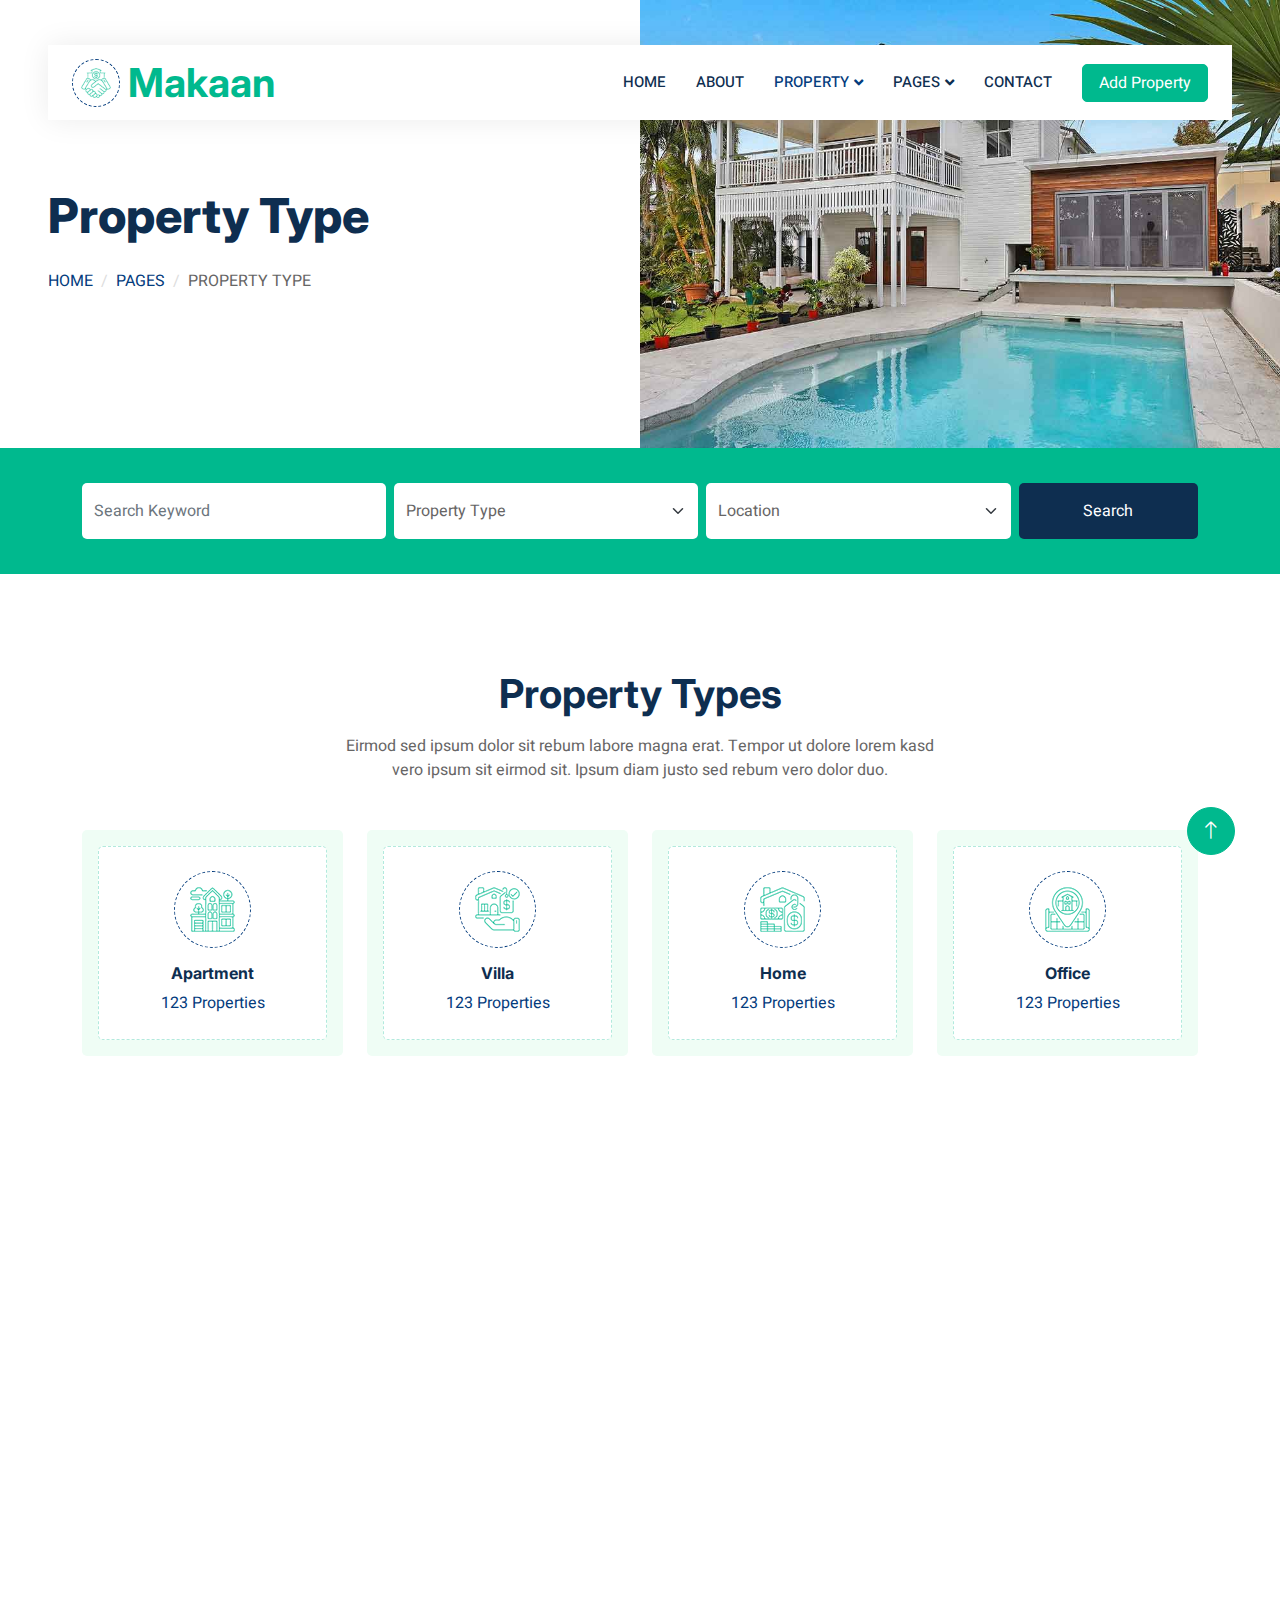
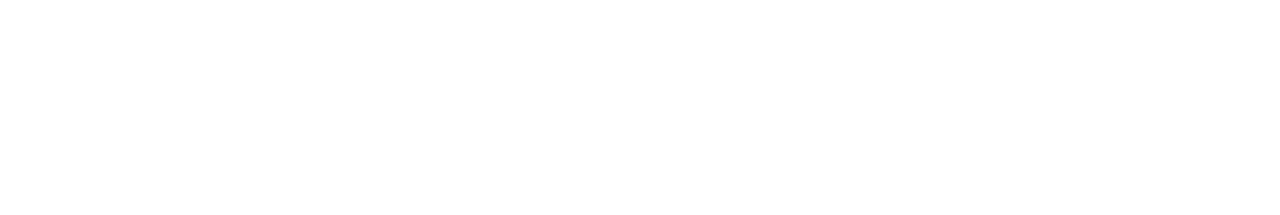
<file: property-type.html>
<!DOCTYPE html>
<html lang="en">

<head>
    <meta charset="utf-8">
    <title>Makaan - Real Estate HTML Template</title>
    <meta content="width=device-width, initial-scale=1.0" name="viewport">
    <meta content="" name="keywords">
    <meta content="" name="description">

    <!-- Favicon -->
    <link href="img/favicon.ico" rel="icon">

    <!-- Google Web Fonts -->
    <link rel="preconnect" href="https://fonts.googleapis.com">
    <link rel="preconnect" href="https://fonts.gstatic.com" crossorigin>
    <link href="https://fonts.googleapis.com/css2?family=Heebo:wght@400;500;600&family=Inter:wght@700;800&display=swap" rel="stylesheet">
    
    <!-- Icon Font Stylesheet -->
    <link href="https://cdnjs.cloudflare.com/ajax/libs/font-awesome/5.10.0/css/all.min.css" rel="stylesheet">
    <link href="https://cdn.jsdelivr.net/npm/bootstrap-icons@1.4.1/font/bootstrap-icons.css" rel="stylesheet">

    <!-- Libraries Stylesheet -->
    <link href="lib/animate/animate.min.css" rel="stylesheet">
    <link href="lib/owlcarousel/assets/owl.carousel.min.css" rel="stylesheet">

    <!-- Customized Bootstrap Stylesheet -->
    <link href="css/bootstrap.min.css" rel="stylesheet">

    <!-- Template Stylesheet -->
    <link href="css/style.css" rel="stylesheet">
</head>

<body>
    <div class="container-xxl bg-white p-0">
        <!-- Spinner Start -->
        <div id="spinner" class="show bg-white position-fixed translate-middle w-100 vh-100 top-50 start-50 d-flex align-items-center justify-content-center">
            <div class="spinner-border text-primary" style="width: 3rem; height: 3rem;" role="status">
                <span class="sr-only">Loading...</span>
            </div>
        </div>
        <!-- Spinner End -->


        <!-- Navbar Start -->
        <div class="container-fluid nav-bar bg-transparent">
            <nav class="navbar navbar-expand-lg bg-white navbar-light py-0 px-4">
                <a href="index.html" class="navbar-brand d-flex align-items-center text-center">
                    <div class="icon p-2 me-2">
                        <img class="img-fluid" src="img/icon-deal.png" alt="Icon" style="width: 30px; height: 30px;">
                    </div>
                    <h1 class="m-0 text-primary">Makaan</h1>
                </a>
                <button type="button" class="navbar-toggler" data-bs-toggle="collapse" data-bs-target="#navbarCollapse">
                    <span class="navbar-toggler-icon"></span>
                </button>
                <div class="collapse navbar-collapse" id="navbarCollapse">
                    <div class="navbar-nav ms-auto">
                        <a href="index.html" class="nav-item nav-link">Home</a>
                        <a href="about.html" class="nav-item nav-link">About</a>
                        <div class="nav-item dropdown">
                            <a href="#" class="nav-link dropdown-toggle active" data-bs-toggle="dropdown">Property</a>
                            <div class="dropdown-menu rounded-0 m-0">
                                <a href="property-list.html" class="dropdown-item">Property List</a>
                                <a href="property-type.html" class="dropdown-item active">Property Type</a>
                                <a href="property-agent.html" class="dropdown-item">Property Agent</a>
                            </div>
                        </div>
                        <div class="nav-item dropdown">
                            <a href="#" class="nav-link dropdown-toggle" data-bs-toggle="dropdown">Pages</a>
                            <div class="dropdown-menu rounded-0 m-0">
                                <a href="testimonial.html" class="dropdown-item">Testimonial</a>
                                <a href="404.html" class="dropdown-item">404 Error</a>
                            </div>
                        </div>
                        <a href="contact.html" class="nav-item nav-link">Contact</a>
                    </div>
                    <a href="" class="btn btn-primary px-3 d-none d-lg-flex">Add Property</a>
                </div>
            </nav>
        </div>
        <!-- Navbar End -->


        <!-- Header Start -->
        <div class="container-fluid header bg-white p-0">
            <div class="row g-0 align-items-center flex-column-reverse flex-md-row">
                <div class="col-md-6 p-5 mt-lg-5">
                    <h1 class="display-5 animated fadeIn mb-4">Property Type</h1> 
                        <nav aria-label="breadcrumb animated fadeIn">
                        <ol class="breadcrumb text-uppercase">
                            <li class="breadcrumb-item"><a href="#">Home</a></li>
                            <li class="breadcrumb-item"><a href="#">Pages</a></li>
                            <li class="breadcrumb-item text-body active" aria-current="page">Property Type</li>
                        </ol>
                    </nav>
                </div>
                <div class="col-md-6 animated fadeIn">
                    <img class="img-fluid" src="img/header.jpg" alt="">
                </div>
            </div>
        </div>
        <!-- Header End -->


        <!-- Search Start -->
        <div class="container-fluid bg-primary mb-5 wow fadeIn" data-wow-delay="0.1s" style="padding: 35px;">
            <div class="container">
                <div class="row g-2">
                    <div class="col-md-10">
                        <div class="row g-2">
                            <div class="col-md-4">
                                <input type="text" class="form-control border-0 py-3" placeholder="Search Keyword">
                            </div>
                            <div class="col-md-4">
                                <select class="form-select border-0 py-3">
                                    <option selected>Property Type</option>
                                    <option value="1">Property Type 1</option>
                                    <option value="2">Property Type 2</option>
                                    <option value="3">Property Type 3</option>
                                </select>
                            </div>
                            <div class="col-md-4">
                                <select class="form-select border-0 py-3">
                                    <option selected>Location</option>
                                    <option value="1">Location 1</option>
                                    <option value="2">Location 2</option>
                                    <option value="3">Location 3</option>
                                </select>
                            </div>
                        </div>
                    </div>
                    <div class="col-md-2">
                        <button class="btn btn-dark border-0 w-100 py-3">Search</button>
                    </div>
                </div>
            </div>
        </div>
        <!-- Search End -->


        <!-- Category Start -->
        <div class="container-xxl py-5">
            <div class="container">
                <div class="text-center mx-auto mb-5 wow fadeInUp" data-wow-delay="0.1s" style="max-width: 600px;">
                    <h1 class="mb-3">Property Types</h1>
                    <p>Eirmod sed ipsum dolor sit rebum labore magna erat. Tempor ut dolore lorem kasd vero ipsum sit eirmod sit. Ipsum diam justo sed rebum vero dolor duo.</p>
                </div>
                <div class="row g-4">
                    <div class="col-lg-3 col-sm-6 wow fadeInUp" data-wow-delay="0.1s">
                        <a class="cat-item d-block bg-light text-center rounded p-3" href="">
                            <div class="rounded p-4">
                                <div class="icon mb-3">
                                    <img class="img-fluid" src="img/icon-apartment.png" alt="Icon">
                                </div>
                                <h6>Apartment</h6>
                                <span>123 Properties</span>
                            </div>
                        </a>
                    </div>
                    <div class="col-lg-3 col-sm-6 wow fadeInUp" data-wow-delay="0.3s">
                        <a class="cat-item d-block bg-light text-center rounded p-3" href="">
                            <div class="rounded p-4">
                                <div class="icon mb-3">
                                    <img class="img-fluid" src="img/icon-villa.png" alt="Icon">
                                </div>
                                <h6>Villa</h6>
                                <span>123 Properties</span>
                            </div>
                        </a>
                    </div>
                    <div class="col-lg-3 col-sm-6 wow fadeInUp" data-wow-delay="0.5s">
                        <a class="cat-item d-block bg-light text-center rounded p-3" href="">
                            <div class="rounded p-4">
                                <div class="icon mb-3">
                                    <img class="img-fluid" src="img/icon-house.png" alt="Icon">
                                </div>
                                <h6>Home</h6>
                                <span>123 Properties</span>
                            </div>
                        </a>
                    </div>
                    <div class="col-lg-3 col-sm-6 wow fadeInUp" data-wow-delay="0.7s">
                        <a class="cat-item d-block bg-light text-center rounded p-3" href="">
                            <div class="rounded p-4">
                                <div class="icon mb-3">
                                    <img class="img-fluid" src="img/icon-housing.png" alt="Icon">
                                </div>
                                <h6>Office</h6>
                                <span>123 Properties</span>
                            </div>
                        </a>
                    </div>
                    <div class="col-lg-3 col-sm-6 wow fadeInUp" data-wow-delay="0.1s">
                        <a class="cat-item d-block bg-light text-center rounded p-3" href="">
                            <div class="rounded p-4">
                                <div class="icon mb-3">
                                    <img class="img-fluid" src="img/icon-building.png" alt="Icon">
                                </div>
                                <h6>Building</h6>
                                <span>123 Properties</span>
                            </div>
                        </a>
                    </div>
                    <div class="col-lg-3 col-sm-6 wow fadeInUp" data-wow-delay="0.3s">
                        <a class="cat-item d-block bg-light text-center rounded p-3" href="">
                            <div class="rounded p-4">
                                <div class="icon mb-3">
                                    <img class="img-fluid" src="img/icon-neighborhood.png" alt="Icon">
                                </div>
                                <h6>Townhouse</h6>
                                <span>123 Properties</span>
                            </div>
                        </a>
                    </div>
                    <div class="col-lg-3 col-sm-6 wow fadeInUp" data-wow-delay="0.5s">
                        <a class="cat-item d-block bg-light text-center rounded p-3" href="">
                            <div class="rounded p-4">
                                <div class="icon mb-3">
                                    <img class="img-fluid" src="img/icon-condominium.png" alt="Icon">
                                </div>
                                <h6>Shop</h6>
                                <span>123 Properties</span>
                            </div>
                        </a>
                    </div>
                    <div class="col-lg-3 col-sm-6 wow fadeInUp" data-wow-delay="0.7s">
                        <a class="cat-item d-block bg-light text-center rounded p-3" href="">
                            <div class="rounded p-4">
                                <div class="icon mb-3">
                                    <img class="img-fluid" src="img/icon-luxury.png" alt="Icon">
                                </div>
                                <h6>Garage</h6>
                                <span>123 Properties</span>
                            </div>
                        </a>
                    </div>
                </div>
            </div>
        </div>
        <!-- Category End -->
        

        <!-- Footer Start -->
        <div class="container-fluid bg-dark text-white-50 footer pt-5 mt-5 wow fadeIn" data-wow-delay="0.1s">
            <div class="container py-5">
                <div class="row g-5">
                    <div class="col-lg-3 col-md-6">
                        <h5 class="text-white mb-4">Get In Touch</h5>
                        <p class="mb-2"><i class="fa fa-map-marker-alt me-3"></i>123 Street, New York, USA</p>
                        <p class="mb-2"><i class="fa fa-phone-alt me-3"></i>+012 345 67890</p>
                        <p class="mb-2"><i class="fa fa-envelope me-3"></i>info@example.com</p>
                        <div class="d-flex pt-2">
                            <a class="btn btn-outline-light btn-social" href=""><i class="fab fa-twitter"></i></a>
                            <a class="btn btn-outline-light btn-social" href=""><i class="fab fa-facebook-f"></i></a>
                            <a class="btn btn-outline-light btn-social" href=""><i class="fab fa-youtube"></i></a>
                            <a class="btn btn-outline-light btn-social" href=""><i class="fab fa-linkedin-in"></i></a>
                        </div>
                    </div>
                    <div class="col-lg-3 col-md-6">
                        <h5 class="text-white mb-4">Quick Links</h5>
                        <a class="btn btn-link text-white-50" href="">About Us</a>
                        <a class="btn btn-link text-white-50" href="">Contact Us</a>
                        <a class="btn btn-link text-white-50" href="">Our Services</a>
                        <a class="btn btn-link text-white-50" href="">Privacy Policy</a>
                        <a class="btn btn-link text-white-50" href="">Terms & Condition</a>
                    </div>
                    <div class="col-lg-3 col-md-6">
                        <h5 class="text-white mb-4">Photo Gallery</h5>
                        <div class="row g-2 pt-2">
                            <div class="col-4">
                                <img class="img-fluid rounded bg-light p-1" src="img/property-1.jpg" alt="">
                            </div>
                            <div class="col-4">
                                <img class="img-fluid rounded bg-light p-1" src="img/property-2.jpg" alt="">
                            </div>
                            <div class="col-4">
                                <img class="img-fluid rounded bg-light p-1" src="img/property-3.jpg" alt="">
                            </div>
                            <div class="col-4">
                                <img class="img-fluid rounded bg-light p-1" src="img/property-4.jpg" alt="">
                            </div>
                            <div class="col-4">
                                <img class="img-fluid rounded bg-light p-1" src="img/property-5.jpg" alt="">
                            </div>
                            <div class="col-4">
                                <img class="img-fluid rounded bg-light p-1" src="img/property-6.jpg" alt="">
                            </div>
                        </div>
                    </div>
                    <div class="col-lg-3 col-md-6">
                        <h5 class="text-white mb-4">Newsletter</h5>
                        <p>Dolor amet sit justo amet elitr clita ipsum elitr est.</p>
                        <div class="position-relative mx-auto" style="max-width: 400px;">
                            <input class="form-control bg-transparent w-100 py-3 ps-4 pe-5" type="text" placeholder="Your email">
                            <button type="button" class="btn btn-primary py-2 position-absolute top-0 end-0 mt-2 me-2">SignUp</button>
                        </div>
                    </div>
                </div>
            </div>
            <div class="container">
                <div class="copyright">
                    <div class="row">
                        <div class="col-md-6 text-center text-md-start mb-3 mb-md-0">
                            &copy; <a class="border-bottom" href="#">Your Site Name</a>, All Right Reserved. 
							
							<!--/*** This template is free as long as you keep the footer author’s credit link/attribution link/backlink. If you'd like to use the template without the footer author’s credit link/attribution link/backlink, you can purchase the Credit Removal License from "https://htmlcodex.com/credit-removal". Thank you for your support. ***/-->
							Designed By <a class="border-bottom" href="https://htmlcodex.com">HTML Codex</a>
                        </div>
                        <div class="col-md-6 text-center text-md-end">
                            <div class="footer-menu">
                                <a href="">Home</a>
                                <a href="">Cookies</a>
                                <a href="">Help</a>
                                <a href="">FQAs</a>
                            </div>
                        </div>
                    </div>
                </div>
            </div>
        </div>
        <!-- Footer End -->


        <!-- Back to Top -->
        <a href="#" class="btn btn-lg btn-primary btn-lg-square back-to-top"><i class="bi bi-arrow-up"></i></a>
    </div>

    <!-- JavaScript Libraries -->
    <script src="https://code.jquery.com/jquery-3.4.1.min.js"></script>
    <script src="https://cdn.jsdelivr.net/npm/bootstrap@5.0.0/dist/js/bootstrap.bundle.min.js"></script>
    <script src="lib/wow/wow.min.js"></script>
    <script src="lib/easing/easing.min.js"></script>
    <script src="lib/waypoints/waypoints.min.js"></script>
    <script src="lib/owlcarousel/owl.carousel.min.js"></script>

    <!-- Template Javascript -->
    <script src="js/main.js"></script>
</body>

</html>
</file>
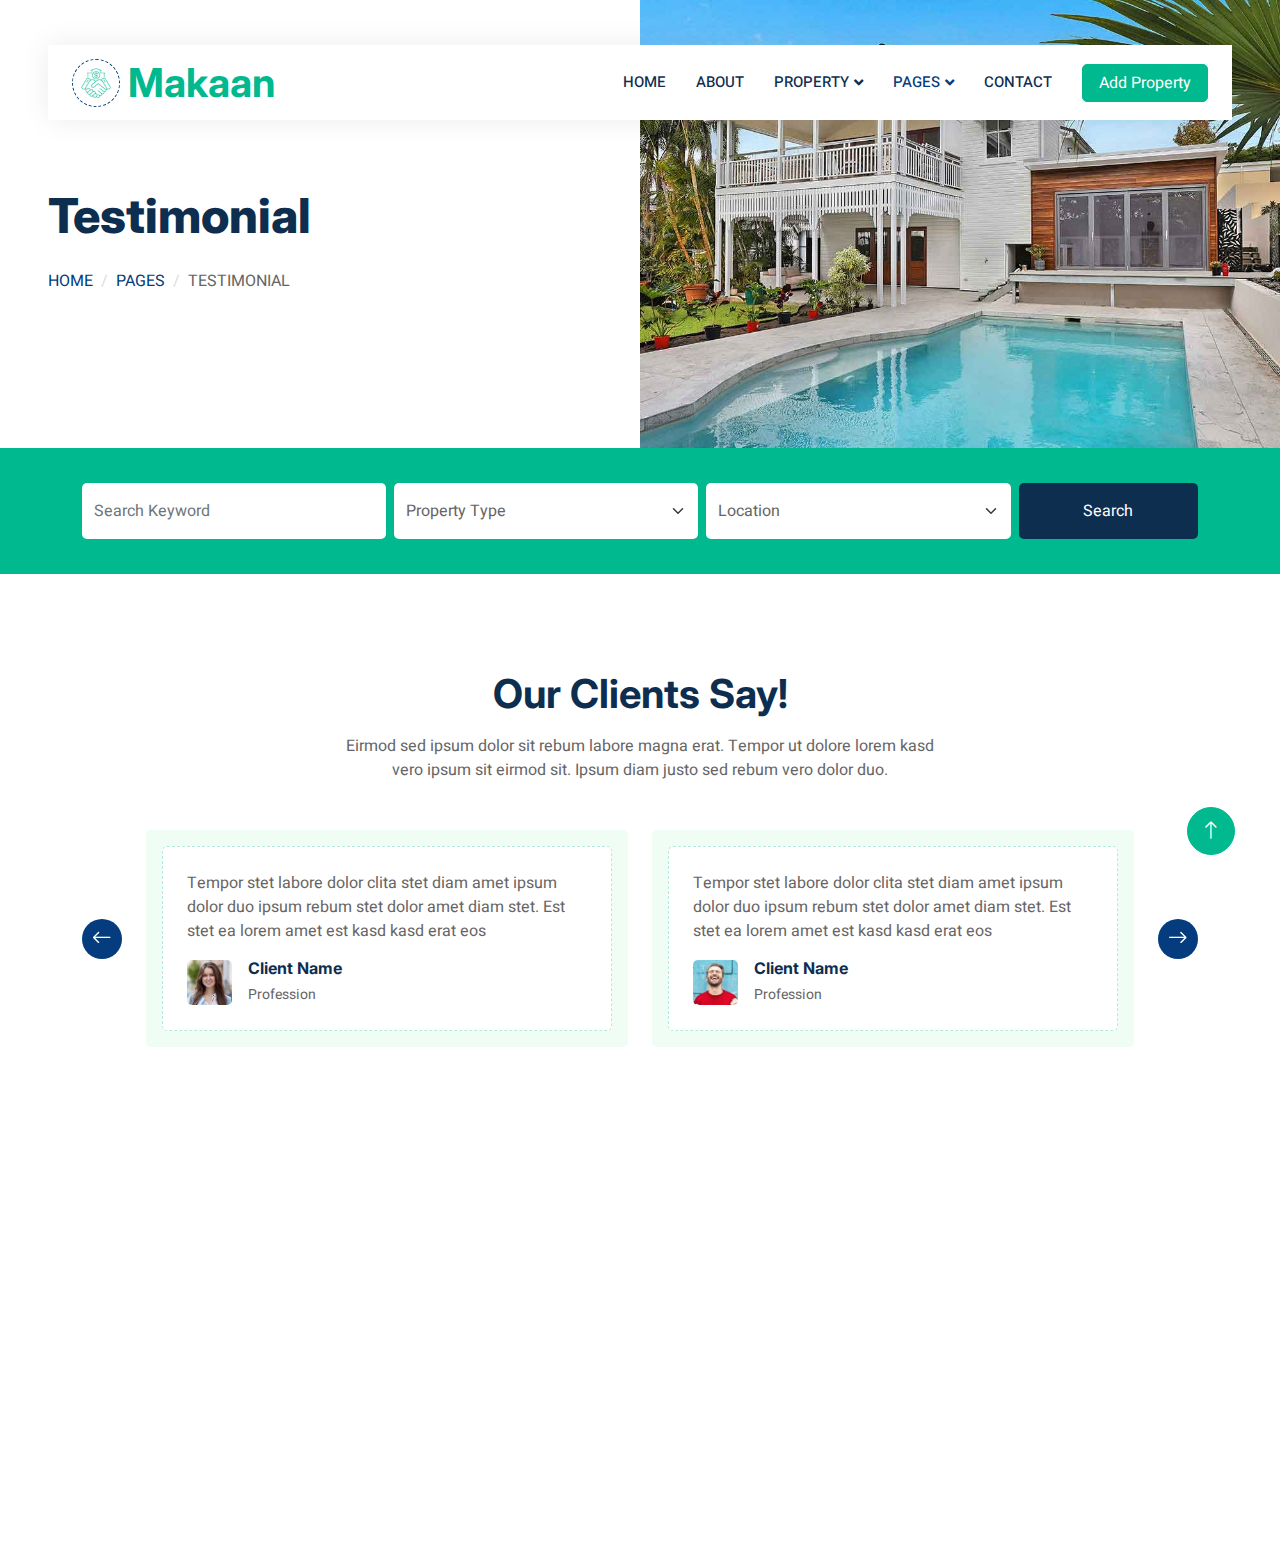
<file: testimonial.html>
<!DOCTYPE html>
<html lang="en">

<head>
    <meta charset="utf-8">
    <title>Makaan - Real Estate HTML Template</title>
    <meta content="width=device-width, initial-scale=1.0" name="viewport">
    <meta content="" name="keywords">
    <meta content="" name="description">

    <!-- Favicon -->
    <link href="img/favicon.ico" rel="icon">

    <!-- Google Web Fonts -->
    <link rel="preconnect" href="https://fonts.googleapis.com">
    <link rel="preconnect" href="https://fonts.gstatic.com" crossorigin>
    <link href="https://fonts.googleapis.com/css2?family=Heebo:wght@400;500;600&family=Inter:wght@700;800&display=swap" rel="stylesheet">
    
    <!-- Icon Font Stylesheet -->
    <link href="https://cdnjs.cloudflare.com/ajax/libs/font-awesome/5.10.0/css/all.min.css" rel="stylesheet">
    <link href="https://cdn.jsdelivr.net/npm/bootstrap-icons@1.4.1/font/bootstrap-icons.css" rel="stylesheet">

    <!-- Libraries Stylesheet -->
    <link href="lib/animate/animate.min.css" rel="stylesheet">
    <link href="lib/owlcarousel/assets/owl.carousel.min.css" rel="stylesheet">

    <!-- Customized Bootstrap Stylesheet -->
    <link href="css/bootstrap.min.css" rel="stylesheet">

    <!-- Template Stylesheet -->
    <link href="css/style.css" rel="stylesheet">
</head>

<body>
    <div class="container-xxl bg-white p-0">
        <!-- Spinner Start -->
        <div id="spinner" class="show bg-white position-fixed translate-middle w-100 vh-100 top-50 start-50 d-flex align-items-center justify-content-center">
            <div class="spinner-border text-primary" style="width: 3rem; height: 3rem;" role="status">
                <span class="sr-only">Loading...</span>
            </div>
        </div>
        <!-- Spinner End -->


        <!-- Navbar Start -->
        <div class="container-fluid nav-bar bg-transparent">
            <nav class="navbar navbar-expand-lg bg-white navbar-light py-0 px-4">
                <a href="index.html" class="navbar-brand d-flex align-items-center text-center">
                    <div class="icon p-2 me-2">
                        <img class="img-fluid" src="img/icon-deal.png" alt="Icon" style="width: 30px; height: 30px;">
                    </div>
                    <h1 class="m-0 text-primary">Makaan</h1>
                </a>
                <button type="button" class="navbar-toggler" data-bs-toggle="collapse" data-bs-target="#navbarCollapse">
                    <span class="navbar-toggler-icon"></span>
                </button>
                <div class="collapse navbar-collapse" id="navbarCollapse">
                    <div class="navbar-nav ms-auto">
                        <a href="index.html" class="nav-item nav-link">Home</a>
                        <a href="about.html" class="nav-item nav-link">About</a>
                        <div class="nav-item dropdown">
                            <a href="#" class="nav-link dropdown-toggle" data-bs-toggle="dropdown">Property</a>
                            <div class="dropdown-menu rounded-0 m-0">
                                <a href="property-list.html" class="dropdown-item">Property List</a>
                                <a href="property-type.html" class="dropdown-item">Property Type</a>
                                <a href="property-agent.html" class="dropdown-item">Property Agent</a>
                            </div>
                        </div>
                        <div class="nav-item dropdown">
                            <a href="#" class="nav-link dropdown-toggle active" data-bs-toggle="dropdown">Pages</a>
                            <div class="dropdown-menu rounded-0 m-0">
                                <a href="testimonial.html" class="dropdown-item active">Testimonial</a>
                                <a href="404.html" class="dropdown-item">404 Error</a>
                            </div>
                        </div>
                        <a href="contact.html" class="nav-item nav-link">Contact</a>
                    </div>
                    <a href="" class="btn btn-primary px-3 d-none d-lg-flex">Add Property</a>
                </div>
            </nav>
        </div>
        <!-- Navbar End -->


        <!-- Header Start -->
        <div class="container-fluid header bg-white p-0">
            <div class="row g-0 align-items-center flex-column-reverse flex-md-row">
                <div class="col-md-6 p-5 mt-lg-5">
                    <h1 class="display-5 animated fadeIn mb-4">Testimonial</h1> 
                        <nav aria-label="breadcrumb animated fadeIn">
                        <ol class="breadcrumb text-uppercase">
                            <li class="breadcrumb-item"><a href="#">Home</a></li>
                            <li class="breadcrumb-item"><a href="#">Pages</a></li>
                            <li class="breadcrumb-item text-body active" aria-current="page">Testimonial</li>
                        </ol>
                    </nav>
                </div>
                <div class="col-md-6 animated fadeIn">
                    <img class="img-fluid" src="img/header.jpg" alt="">
                </div>
            </div>
        </div>
        <!-- Header End -->


        <!-- Search Start -->
        <div class="container-fluid bg-primary mb-5 wow fadeIn" data-wow-delay="0.1s" style="padding: 35px;">
            <div class="container">
                <div class="row g-2">
                    <div class="col-md-10">
                        <div class="row g-2">
                            <div class="col-md-4">
                                <input type="text" class="form-control border-0 py-3" placeholder="Search Keyword">
                            </div>
                            <div class="col-md-4">
                                <select class="form-select border-0 py-3">
                                    <option selected>Property Type</option>
                                    <option value="1">Property Type 1</option>
                                    <option value="2">Property Type 2</option>
                                    <option value="3">Property Type 3</option>
                                </select>
                            </div>
                            <div class="col-md-4">
                                <select class="form-select border-0 py-3">
                                    <option selected>Location</option>
                                    <option value="1">Location 1</option>
                                    <option value="2">Location 2</option>
                                    <option value="3">Location 3</option>
                                </select>
                            </div>
                        </div>
                    </div>
                    <div class="col-md-2">
                        <button class="btn btn-dark border-0 w-100 py-3">Search</button>
                    </div>
                </div>
            </div>
        </div>
        <!-- Search End -->


        <!-- Testimonial Start -->
        <div class="container-xxl py-5">
            <div class="container">
                <div class="text-center mx-auto mb-5 wow fadeInUp" data-wow-delay="0.1s" style="max-width: 600px;">
                    <h1 class="mb-3">Our Clients Say!</h1>
                    <p>Eirmod sed ipsum dolor sit rebum labore magna erat. Tempor ut dolore lorem kasd vero ipsum sit eirmod sit. Ipsum diam justo sed rebum vero dolor duo.</p>
                </div>
                <div class="owl-carousel testimonial-carousel wow fadeInUp" data-wow-delay="0.1s">
                    <div class="testimonial-item bg-light rounded p-3">
                        <div class="bg-white border rounded p-4">
                            <p>Tempor stet labore dolor clita stet diam amet ipsum dolor duo ipsum rebum stet dolor amet diam stet. Est stet ea lorem amet est kasd kasd erat eos</p>
                            <div class="d-flex align-items-center">
                                <img class="img-fluid flex-shrink-0 rounded" src="img/testimonial-1.jpg" style="width: 45px; height: 45px;">
                                <div class="ps-3">
                                    <h6 class="fw-bold mb-1">Client Name</h6>
                                    <small>Profession</small>
                                </div>
                            </div>
                        </div>
                    </div>
                    <div class="testimonial-item bg-light rounded p-3">
                        <div class="bg-white border rounded p-4">
                            <p>Tempor stet labore dolor clita stet diam amet ipsum dolor duo ipsum rebum stet dolor amet diam stet. Est stet ea lorem amet est kasd kasd erat eos</p>
                            <div class="d-flex align-items-center">
                                <img class="img-fluid flex-shrink-0 rounded" src="img/testimonial-2.jpg" style="width: 45px; height: 45px;">
                                <div class="ps-3">
                                    <h6 class="fw-bold mb-1">Client Name</h6>
                                    <small>Profession</small>
                                </div>
                            </div>
                        </div>
                    </div>
                    <div class="testimonial-item bg-light rounded p-3">
                        <div class="bg-white border rounded p-4">
                            <p>Tempor stet labore dolor clita stet diam amet ipsum dolor duo ipsum rebum stet dolor amet diam stet. Est stet ea lorem amet est kasd kasd erat eos</p>
                            <div class="d-flex align-items-center">
                                <img class="img-fluid flex-shrink-0 rounded" src="img/testimonial-3.jpg" style="width: 45px; height: 45px;">
                                <div class="ps-3">
                                    <h6 class="fw-bold mb-1">Client Name</h6>
                                    <small>Profession</small>
                                </div>
                            </div>
                        </div>
                    </div>
                </div>
            </div>
        </div>
        <!-- Testimonial End -->
        

        <!-- Footer Start -->
        <div class="container-fluid bg-dark text-white-50 footer pt-5 mt-5 wow fadeIn" data-wow-delay="0.1s">
            <div class="container py-5">
                <div class="row g-5">
                    <div class="col-lg-3 col-md-6">
                        <h5 class="text-white mb-4">Get In Touch</h5>
                        <p class="mb-2"><i class="fa fa-map-marker-alt me-3"></i>123 Street, New York, USA</p>
                        <p class="mb-2"><i class="fa fa-phone-alt me-3"></i>+012 345 67890</p>
                        <p class="mb-2"><i class="fa fa-envelope me-3"></i>info@example.com</p>
                        <div class="d-flex pt-2">
                            <a class="btn btn-outline-light btn-social" href=""><i class="fab fa-twitter"></i></a>
                            <a class="btn btn-outline-light btn-social" href=""><i class="fab fa-facebook-f"></i></a>
                            <a class="btn btn-outline-light btn-social" href=""><i class="fab fa-youtube"></i></a>
                            <a class="btn btn-outline-light btn-social" href=""><i class="fab fa-linkedin-in"></i></a>
                        </div>
                    </div>
                    <div class="col-lg-3 col-md-6">
                        <h5 class="text-white mb-4">Quick Links</h5>
                        <a class="btn btn-link text-white-50" href="">About Us</a>
                        <a class="btn btn-link text-white-50" href="">Contact Us</a>
                        <a class="btn btn-link text-white-50" href="">Our Services</a>
                        <a class="btn btn-link text-white-50" href="">Privacy Policy</a>
                        <a class="btn btn-link text-white-50" href="">Terms & Condition</a>
                    </div>
                    <div class="col-lg-3 col-md-6">
                        <h5 class="text-white mb-4">Photo Gallery</h5>
                        <div class="row g-2 pt-2">
                            <div class="col-4">
                                <img class="img-fluid rounded bg-light p-1" src="img/property-1.jpg" alt="">
                            </div>
                            <div class="col-4">
                                <img class="img-fluid rounded bg-light p-1" src="img/property-2.jpg" alt="">
                            </div>
                            <div class="col-4">
                                <img class="img-fluid rounded bg-light p-1" src="img/property-3.jpg" alt="">
                            </div>
                            <div class="col-4">
                                <img class="img-fluid rounded bg-light p-1" src="img/property-4.jpg" alt="">
                            </div>
                            <div class="col-4">
                                <img class="img-fluid rounded bg-light p-1" src="img/property-5.jpg" alt="">
                            </div>
                            <div class="col-4">
                                <img class="img-fluid rounded bg-light p-1" src="img/property-6.jpg" alt="">
                            </div>
                        </div>
                    </div>
                    <div class="col-lg-3 col-md-6">
                        <h5 class="text-white mb-4">Newsletter</h5>
                        <p>Dolor amet sit justo amet elitr clita ipsum elitr est.</p>
                        <div class="position-relative mx-auto" style="max-width: 400px;">
                            <input class="form-control bg-transparent w-100 py-3 ps-4 pe-5" type="text" placeholder="Your email">
                            <button type="button" class="btn btn-primary py-2 position-absolute top-0 end-0 mt-2 me-2">SignUp</button>
                        </div>
                    </div>
                </div>
            </div>
            <div class="container">
                <div class="copyright">
                    <div class="row">
                        <div class="col-md-6 text-center text-md-start mb-3 mb-md-0">
                            &copy; <a class="border-bottom" href="#">Your Site Name</a>, All Right Reserved. 
							
							<!--/*** This template is free as long as you keep the footer author’s credit link/attribution link/backlink. If you'd like to use the template without the footer author’s credit link/attribution link/backlink, you can purchase the Credit Removal License from "https://htmlcodex.com/credit-removal". Thank you for your support. ***/-->
							Designed By <a class="border-bottom" href="https://htmlcodex.com">HTML Codex</a>
                        </div>
                        <div class="col-md-6 text-center text-md-end">
                            <div class="footer-menu">
                                <a href="">Home</a>
                                <a href="">Cookies</a>
                                <a href="">Help</a>
                                <a href="">FQAs</a>
                            </div>
                        </div>
                    </div>
                </div>
            </div>
        </div>
        <!-- Footer End -->


        <!-- Back to Top -->
        <a href="#" class="btn btn-lg btn-primary btn-lg-square back-to-top"><i class="bi bi-arrow-up"></i></a>
    </div>

    <!-- JavaScript Libraries -->
    <script src="https://code.jquery.com/jquery-3.4.1.min.js"></script>
    <script src="https://cdn.jsdelivr.net/npm/bootstrap@5.0.0/dist/js/bootstrap.bundle.min.js"></script>
    <script src="lib/wow/wow.min.js"></script>
    <script src="lib/easing/easing.min.js"></script>
    <script src="lib/waypoints/waypoints.min.js"></script>
    <script src="lib/owlcarousel/owl.carousel.min.js"></script>

    <!-- Template Javascript -->
    <script src="js/main.js"></script>
</body>

</html>
</file>
<file: css/style.css>
/********** Template CSS **********/
:root {
    --primary: #043c7d;;
    --secondary: #FF6922;
    --light: #EFFDF5;
    --dark: #0E2E50;
}

.back-to-top {
    position: fixed;
    display: none;
    right: 45px;
    bottom: 45px;
    z-index: 99;
}


/*** Spinner ***/
#spinner {
    opacity: 0;
    visibility: hidden;
    transition: opacity .5s ease-out, visibility 0s linear .5s;
    z-index: 99999;
}

#spinner.show {
    transition: opacity .5s ease-out, visibility 0s linear 0s;
    visibility: visible;
    opacity: 1;
}


/*** Button ***/
.btn {
    transition: .5s;
}

.btn.btn-primary,
.btn.btn-secondary {
    color: #FFFFFF;
}

.btn-square {
    width: 38px;
    height: 38px;
}

.btn-sm-square {
    width: 32px;
    height: 32px;
}

.btn-lg-square {
    width: 48px;
    height: 48px;
}

.btn-square,
.btn-sm-square,
.btn-lg-square {
    padding: 0;
    display: flex;
    align-items: center;
    justify-content: center;
    font-weight: normal;
    border-radius: 50px;
}


/*** Navbar ***/
.nav-bar {
    position: relative;
    margin-top: 45px;
    padding: 0 3rem;
    transition: .5s;
    z-index: 9999;
}

.nav-bar.sticky-top {
    position: sticky;
    padding: 0;
    z-index: 9999;
}

.navbar {
    box-shadow: 0 0 30px rgba(0, 0, 0, .08);
}

.navbar .dropdown-toggle::after {
    border: none;
    content: "\f107";
    font-family: "Font Awesome 5 Free";
    font-weight: 900;
    vertical-align: middle;
    margin-left: 5px;
    transition: .5s;
}

.navbar .dropdown-toggle[aria-expanded=true]::after {
    transform: rotate(-180deg);
}

.navbar-light .navbar-nav .nav-link {
    margin-right: 30px;
    padding: 25px 0;
    color: #FFFFFF;
    font-size: 15px;
    text-transform: uppercase;
    outline: none;
}

.navbar-light .navbar-nav .nav-link:hover,
.navbar-light .navbar-nav .nav-link.active {
    color: var(--primary);
}

@media (max-width: 991.98px) {
    .nav-bar {
        margin: 0;
        padding: 0;
    }

    .navbar-light .navbar-nav .nav-link  {
        margin-right: 0;
        padding: 10px 0;
    }

    .navbar-light .navbar-nav {
        border-top: 1px solid #EEEEEE;
    }
}

.navbar-light .navbar-brand {
    height: 75px;
}

.navbar-light .navbar-nav .nav-link {
    color: var(--dark);
    font-weight: 500;
}

@media (min-width: 992px) {
    .navbar .nav-item .dropdown-menu {
        display: block;
        top: 100%;
        margin-top: 0;
        transform: rotateX(-75deg);
        transform-origin: 0% 0%;
        opacity: 0;
        visibility: hidden;
        transition: .5s;
        
    }

    .navbar .nav-item:hover .dropdown-menu {
        transform: rotateX(0deg);
        visibility: visible;
        transition: .5s;
        opacity: 1;
    }
}


/*** Header ***/
@media (min-width: 992px) {
    .header {
        margin-top: -120px;
    }
}

.header-carousel .owl-nav {
    position: absolute;
    top: 50%;
    left: -25px;
    transform: translateY(-50%);
    display: flex;
    flex-direction: column;
}

.header-carousel .owl-nav .owl-prev,
.header-carousel .owl-nav .owl-next {
    margin: 7px 0;
    width: 50px;
    height: 50px;
    display: flex;
    align-items: center;
    justify-content: center;
    color: #FFFFFF;
    background: var(--primary);
    border-radius: 40px;
    font-size: 20px;
    transition: .5s;
}

.header-carousel .owl-nav .owl-prev:hover,
.header-carousel .owl-nav .owl-next:hover {
    background: var(--dark);
}

@media (max-width: 768px) {
    .header-carousel .owl-nav {
        left: 25px;
    }
}

.breadcrumb-item + .breadcrumb-item::before {
    color: #DDDDDD;
}


/*** Icon ***/
.icon {
    padding: 15px;
    display: inline-flex;
    align-items: center;
    justify-content: center;
    background: #FFFFFF !important;
    border-radius: 50px;
    border: 1px dashed var(--primary) !important;
}


/*** About ***/
.about-img img {
    position: relative;
    z-index: 2;
}

.about-img::before {
    position: absolute;
    content: "";
    top: 0;
    left: -50%;
    width: 100%;
    height: 100%;
    background: var(--primary);
    transform: skew(20deg);
    z-index: 1;
}


/*** Category ***/
.cat-item div {
    background: #FFFFFF;
    border: 1px dashed rgba(0, 185, 142, .3);
    transition: .5s;
}

.cat-item:hover div {
    background: var(--primary);
    border-color: transparent;
}

.cat-item div * {
    transition: .5s;
}

.cat-item:hover div * {
    color: #FFFFFF !important;
}


/*** Property List ***/
.nav-pills .nav-item .btn {
    color: var(--dark);
}

.nav-pills .nav-item .btn:hover,
.nav-pills .nav-item .btn.active {
    color: #FFFFFF;
}

.property-item {
    box-shadow: 0 0 30px rgba(0, 0, 0, .08);
}

.property-item img {
    transition: .5s;
}

.property-item:hover img {
    transform: scale(1.1);
}

.property-item .border-top {
    border-top: 1px dashed rgba(0, 185, 142, .3) !important;
}

.property-item .border-end {
    border-right: 1px dashed rgba(0, 185, 142, .3) !important;
}


/*** Team ***/
.team-item {
    box-shadow: 0 0 30px rgba(0, 0, 0, .08);
    transition: .5s;
}

.team-item .btn {
    color: var(--primary);
    background: #FFFFFF;
    box-shadow: 0 0 30px rgba(0, 0, 0, .15);
}

.team-item .btn:hover {
    color: #FFFFFF;
    background: var(--primary);
}

.team-item:hover {
    border-color: var(--secondary) !important;
}

.team-item:hover .bg-primary {
    background: var(--secondary) !important;
}

.team-item:hover .bg-primary i {
    color: var(--secondary) !important;
}


/*** Testimonial ***/
.testimonial-carousel {
    padding-left: 1.5rem;
    padding-right: 1.5rem;
}

@media (min-width: 576px) {
    .testimonial-carousel {
        padding-left: 4rem;
        padding-right: 4rem;
    }
}

.testimonial-carousel .testimonial-item .border {
    border: 1px dashed rgba(0, 185, 142, .3) !important;
}

.testimonial-carousel .owl-nav {
    position: absolute;
    width: 100%;
    height: 40px;
    top: calc(50% - 20px);
    left: 0;
    display: flex;
    justify-content: space-between;
    z-index: 1;
}

.testimonial-carousel .owl-nav .owl-prev,
.testimonial-carousel .owl-nav .owl-next {
    position: relative;
    width: 40px;
    height: 40px;
    display: flex;
    align-items: center;
    justify-content: center;
    color: #FFFFFF;
    background: var(--primary);
    border-radius: 40px;
    font-size: 20px;
    transition: .5s;
}

.testimonial-carousel .owl-nav .owl-prev:hover,
.testimonial-carousel .owl-nav .owl-next:hover {
    background: var(--dark);
}


/*** Footer ***/
.footer .btn.btn-social {
    margin-right: 5px;
    width: 35px;
    height: 35px;
    display: flex;
    align-items: center;
    justify-content: center;
    color: var(--light);
    border: 1px solid rgba(255,255,255,0.5);
    border-radius: 35px;
    transition: .3s;
}

.footer .btn.btn-social:hover {
    color: var(--primary);
    border-color: var(--light);
}

.footer .btn.btn-link {
    display: block;
    margin-bottom: 5px;
    padding: 0;
    text-align: left;
    font-size: 15px;
    font-weight: normal;
    text-transform: capitalize;
    transition: .3s;
}

.footer .btn.btn-link::before {
    position: relative;
    content: "\f105";
    font-family: "Font Awesome 5 Free";
    font-weight: 900;
    margin-right: 10px;
}

.footer .btn.btn-link:hover {
    letter-spacing: 1px;
    box-shadow: none;
}

.footer .form-control {
    border-color: rgba(255,255,255,0.5);
}

.footer .copyright {
    padding: 25px 0;
    font-size: 15px;
    border-top: 1px solid rgba(256, 256, 256, .1);
}

.footer .copyright a {
    color: var(--light);
}

.footer .footer-menu a {
    margin-right: 15px;
    padding-right: 15px;
    border-right: 1px solid rgba(255, 255, 255, .1);
}

.footer .footer-menu a:last-child {
    margin-right: 0;
    padding-right: 0;
    border-right: none;
}
</file>
